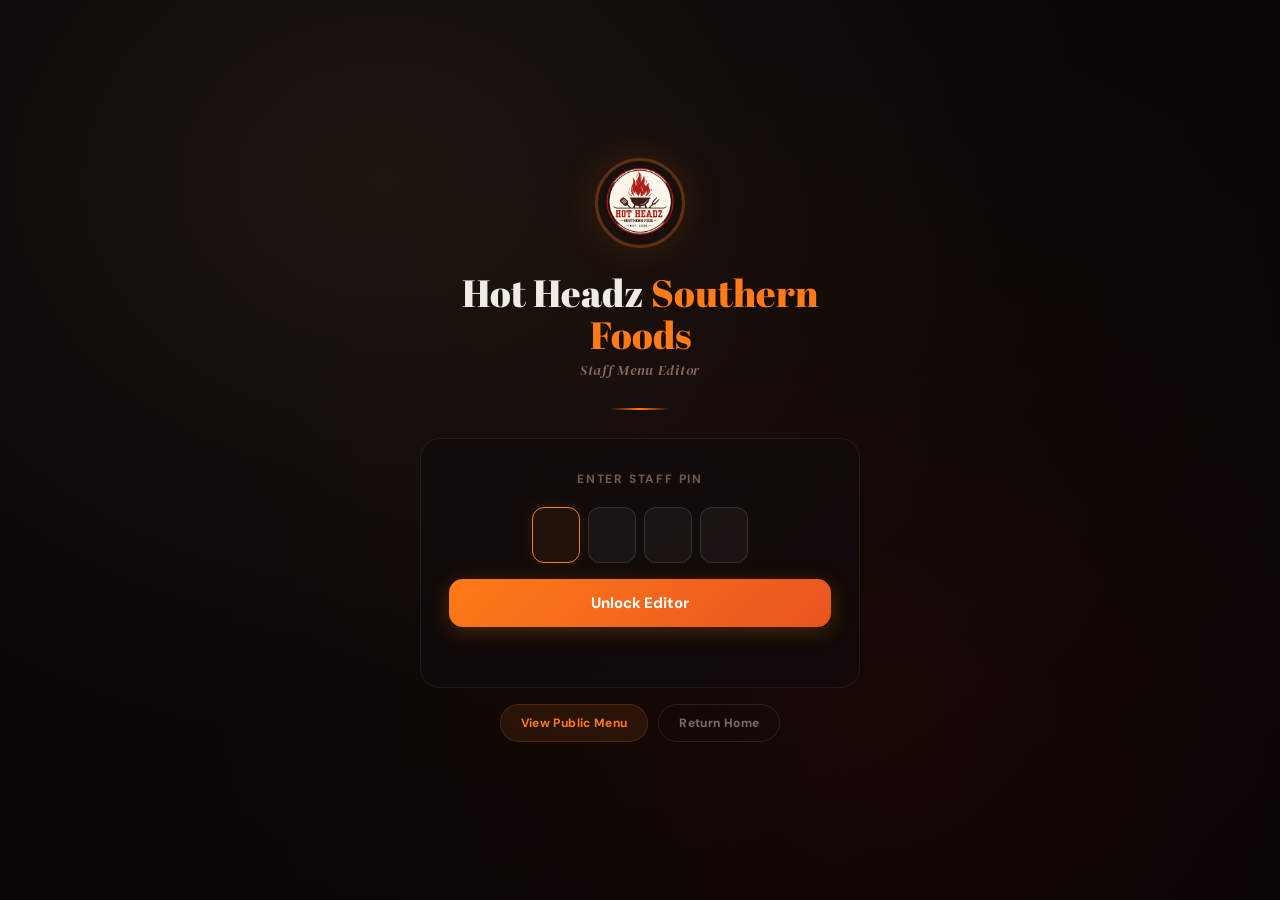
<file: fb-menu.html>
<!DOCTYPE html>
<html lang="en">
<head>
  <meta charset="UTF-8">
  <meta name="viewport" content="width=device-width, initial-scale=1.0, viewport-fit=cover">
  <title>Hot Headz – Menu Editor</title>
  <!-- Favicons (same as the rest of the site) -->
  <link rel="icon" href="/favicon.ico" sizes="any" />
  <link rel="icon" type="image/png" sizes="192x192" href="/images/HotHeadzLogo.png" />
  <link rel="apple-touch-icon" sizes="180x180" href="/images/HotHeadzLogo.png" />
  <link rel="mask-icon" href="/images/HotHeadzLogo.png" color="#e83010" />
  <meta name="theme-color" content="#0a0707">
  <link rel="preconnect" href="https://fonts.googleapis.com">
  <link rel="preconnect" href="https://fonts.gstatic.com" crossorigin>
  <link href="https://fonts.googleapis.com/css2?family=Abril+Fatface&family=DM+Sans:wght@400;500;600;700;800;900&family=DM+Serif+Display:ital@0;1&family=Playfair+Display:wght@700;900&family=Bebas+Neue&family=Oswald:wght@400;600;700&display=swap" rel="stylesheet">
  <style>
    *{margin:0;padding:0;box-sizing:border-box;}
    :root{--void:#0a0a0e;--surface:#131318;--card:#1a1a22;--border:rgba(255,255,255,.1);--text:#f0ece6;--text2:rgba(240,236,230,.7);--text3:rgba(240,236,230,.45);--fire:#ff7a18;--fire2:#ffb347;--ember:rgba(255,122,24,.12);--danger:#ff4d4d;--success:#4dff88;--radius:14px;--radius-sm:10px;}
    html,body{width:100%;height:100%;overflow:hidden;background:var(--void);color:var(--text);font-family:'DM Sans',system-ui,sans-serif;-webkit-tap-highlight-color:transparent;}
    #toastBox{position:fixed;top:16px;right:16px;z-index:100000;display:flex;flex-direction:column;gap:8px;pointer-events:none;}
    .toast{pointer-events:auto;padding:12px 18px;border-radius:var(--radius-sm);font-size:13px;font-weight:700;color:#fff;backdrop-filter:blur(12px);animation:toastIn .35s ease,toastOut .4s 2.6s ease forwards;box-shadow:0 8px 30px rgba(0,0,0,.4);max-width:340px;}
    .toast.success{background:rgba(30,60,40,.9);border:1px solid rgba(77,255,136,.2);}
    .toast.error{background:rgba(60,20,20,.9);border:1px solid rgba(255,77,77,.25);}
    .toast.info{background:rgba(20,30,60,.9);border:1px solid rgba(100,140,255,.2);}
    @keyframes toastIn{from{opacity:0;transform:translateX(40px)}to{opacity:1;transform:translateX(0)}}
    @keyframes toastOut{to{opacity:0;transform:translateX(40px)}}
    .admin-gate{position:fixed;inset:0;display:flex;align-items:center;justify-content:center;padding:20px;z-index:10000;overflow:hidden;}
    .gate-bg{position:absolute;inset:0;background:radial-gradient(ellipse at 30% 20%,#1e1510,#0a0806 50%,#050404);z-index:0;}
    .gate-bg::before{content:'';position:absolute;inset:0;background:radial-gradient(circle at 70% 80%,rgba(196,24,0,.08),transparent 60%);}
    .gate-embers{position:absolute;inset:0;z-index:1;pointer-events:none;overflow:hidden;}
    .gate-ember{position:absolute;width:3px;height:3px;border-radius:50%;background:var(--fire);opacity:0;animation:gEmber linear infinite;}
    @keyframes gEmber{0%{opacity:0;transform:translateY(0) scale(1)}10%{opacity:.8}60%{opacity:.4}100%{opacity:0;transform:translateY(-100vh) scale(0.3)}}
    .gate-card{position:relative;z-index:2;width:100%;max-width:440px;animation:fadeUp .8s ease;}
    .gate-logo{display:flex;justify-content:center;margin-bottom:24px;}
    .gate-logo img{width:90px;height:90px;border-radius:50%;border:3px solid rgba(255,122,24,.3);box-shadow:0 0 40px rgba(255,122,24,.15);animation:floatL 4s ease-in-out infinite;}
    .gate-brand{font-family:'Abril Fatface',Georgia,serif;font-size:clamp(28px,7vw,38px);text-align:center;line-height:1.1;margin-bottom:4px;color:var(--text);}
    .gate-brand em{color:var(--fire);font-style:normal;}
    .gate-sub{font-family:'DM Serif Display',Georgia,serif;font-style:italic;font-size:14px;color:rgba(212,168,152,.6);text-align:center;letter-spacing:.05em;margin-bottom:28px;}
    .gate-divider{width:60px;height:2px;margin:0 auto 28px;background:linear-gradient(90deg,transparent,var(--fire),transparent);border-radius:2px;}
    .gate-form{background:rgba(15,12,10,.6);backdrop-filter:blur(20px);border:1px solid rgba(255,255,255,.08);border-radius:20px;padding:32px 28px;margin-bottom:16px;}
    .gate-form-title{font-family:'DM Sans',sans-serif;font-size:12px;font-weight:700;letter-spacing:.15em;text-transform:uppercase;color:rgba(212,168,152,.5);text-align:center;margin-bottom:20px;}
    .gate-pin-wrap{display:flex;gap:8px;justify-content:center;margin-bottom:16px;}
    .gate-pin-digit{width:48px;height:56px;border-radius:12px;border:1.5px solid rgba(255,255,255,.12);background:rgba(255,255,255,.04);color:#fff;font-size:24px;font-weight:800;text-align:center;font-family:'DM Sans',sans-serif;transition:all .2s;caret-color:var(--fire);}
    .gate-pin-digit:focus{outline:none;border-color:var(--fire);background:rgba(255,122,24,.06);box-shadow:0 0 20px rgba(255,122,24,.1);}
    .gate-pin-digit.filled{border-color:rgba(255,122,24,.4);}
    .gate-pin-digit.error{border-color:var(--danger);animation:gShake .4s ease;}
    @keyframes gShake{0%,100%{transform:translateX(0)}20%,60%{transform:translateX(-6px)}40%,80%{transform:translateX(6px)}}
    .gate-unlock{width:100%;padding:14px;border:none;border-radius:14px;font-size:15px;font-weight:800;font-family:'DM Sans',sans-serif;color:#fff;cursor:pointer;transition:all .25s;background:linear-gradient(135deg,var(--fire),#e85520);box-shadow:0 4px 20px rgba(255,122,24,.25);}
    .gate-unlock:hover{transform:translateY(-2px);box-shadow:0 8px 30px rgba(255,122,24,.35);}
    .gate-unlock:disabled{opacity:.5;cursor:not-allowed;transform:none;box-shadow:none;}
    .gate-error{color:var(--danger);font-size:12px;font-weight:700;text-align:center;min-height:18px;margin-top:10px;}
    .gate-footer{display:flex;gap:10px;justify-content:center;flex-wrap:wrap;}
    .gate-footer a{padding:10px 20px;border-radius:40px;font-weight:700;font-size:12px;text-decoration:none;transition:all .2s;letter-spacing:.03em;}
    .gf-menu{background:rgba(255,122,24,.1);border:1px solid rgba(255,122,24,.2);color:var(--fire);}
    .gf-home{border:1px solid rgba(255,255,255,.1);color:var(--text3);}
    @keyframes fadeUp{from{opacity:0;transform:translateY(16px)}to{opacity:1;transform:translateY(0)}}
    @keyframes floatL{0%,100%{transform:translateY(0)}50%{transform:translateY(-6px)}}
    .editor{display:none;position:fixed;inset:0;z-index:9999;background:var(--void);flex-direction:column;}
    .editor.active{display:flex;}
    .topbar{display:flex;align-items:center;gap:8px;padding:6px 12px;border-bottom:1px solid var(--border);background:var(--surface);flex-shrink:0;min-height:48px;}
    .topbar-brand{font-family:'Abril Fatface',serif;font-size:15px;white-space:nowrap;background:linear-gradient(135deg,var(--fire2),var(--fire));-webkit-background-clip:text;-webkit-text-fill-color:transparent;}
    .topbar-sep{width:1px;height:22px;background:var(--border);flex-shrink:0;}
    .topbar-tabs{display:flex;gap:3px;flex:1;overflow-x:auto;-webkit-overflow-scrolling:touch;}
    .topbar-tabs::-webkit-scrollbar{display:none;}
    .tab-btn{padding:6px 13px;border-radius:8px;border:none;background:transparent;color:var(--text2);font-size:12px;font-weight:700;cursor:pointer;white-space:nowrap;transition:all .15s;}
    .tab-btn:hover{background:rgba(255,255,255,.06);color:var(--text);}
    .tab-btn.active{background:var(--ember);color:var(--fire);}
    .tab-btn.menu-tab{border:1px solid rgba(255,255,255,.06);}
    .tab-btn.menu-tab.active{background:rgba(100,180,255,.12);color:#7ac4ff;border-color:rgba(100,180,255,.2);}
    /* AI Publish tab — purple/magenta theme to match the brand cohesion of the feature */
    .tab-btn.ai-tab{border:1px solid rgba(180,100,255,.18);background:rgba(180,100,255,.04);color:#c89cff;}
    .tab-btn.ai-tab:hover{background:rgba(180,100,255,.1);color:#d8b8ff;}
    .tab-btn.ai-tab.active{background:linear-gradient(135deg,rgba(180,100,255,.18),rgba(255,100,200,.12));color:#e0c0ff;border-color:rgba(180,100,255,.5);box-shadow:0 0 12px rgba(180,100,255,.15);}
    .tab-btn.static-tab{border:1px solid rgba(255,255,255,.06);}
    .tab-btn.static-tab.active{background:rgba(150,255,150,.1);color:#7ae59a;border-color:rgba(150,255,150,.2);}
    .tb-actions{display:flex;gap:5px;flex-shrink:0;}
    .tb-btn{padding:7px 12px;border-radius:var(--radius-sm);border:1px solid var(--border);background:rgba(255,255,255,.05);color:var(--text);font-size:12px;font-weight:700;cursor:pointer;white-space:nowrap;}
    .tb-btn:hover{background:rgba(255,255,255,.1);}
    .tb-btn.undo{font-size:15px;padding:5px 9px;}
    .tb-btn.export-btn{background:linear-gradient(135deg,var(--fire),var(--fire2));border-color:transparent;font-weight:900;padding:7px 16px;}
    .tb-btn.signout-btn{background:rgba(255,255,255,.06);border-color:rgba(255,255,255,.15);color:var(--text2);font-weight:800;padding:7px 14px;margin-left:4px;}
    .tb-btn.signout-btn:hover{background:rgba(255,77,77,.12);border-color:rgba(255,77,77,.3);color:var(--danger);}
    .main-layout{flex:1;display:flex;min-height:0;overflow:hidden;}
    .canvas-panel{flex:1;display:flex;flex-direction:column;min-width:0;background:var(--void);}
    .canvas-toolbar{display:flex;gap:6px;padding:6px 10px;align-items:center;flex-wrap:wrap;border-bottom:1px solid var(--border);background:var(--surface);}
    .ct-btn{padding:5px 10px;border-radius:7px;border:1px solid var(--border);background:rgba(255,255,255,.05);color:var(--text2);font-size:11px;font-weight:700;cursor:pointer;white-space:nowrap;}
    .ct-btn:hover{background:rgba(255,255,255,.1);color:var(--text);}
    .ct-sep{flex:1;}
    .ct-label{font-size:10px;color:var(--text3);font-weight:600;white-space:nowrap;}
    .ct-range{width:80px;accent-color:var(--fire);}
    .canvas-area{flex:1;display:flex;align-items:center;justify-content:center;padding:6px;min-height:0;overflow:hidden;}
    #hhMEcanvas{max-width:100%;max-height:100%;border-radius:8px;touch-action:none;background:#0e0e12;object-fit:contain;}
    .canvas-foot{display:flex;gap:6px;padding:6px 10px;align-items:center;flex-wrap:wrap;border-top:1px solid var(--border);background:var(--surface);}
    .cf-toggle{display:flex;align-items:center;gap:4px;font-size:10px;font-weight:700;color:var(--text2);cursor:pointer;}
    .cf-toggle input{accent-color:var(--fire);}
    .side-panel{width:380px;flex-shrink:0;border-left:1px solid var(--border);background:var(--surface);display:flex;flex-direction:column;overflow:hidden;}
    /* The left side panel only appears when the AI Lunch tab is active.
       Mirrors the right panel but with its border on the right side. */
    .side-panel-left{order:-1;}
    .side-panel-left.active{display:flex;}
    .side-scroll{flex:1;overflow-y:auto;overflow-x:hidden;padding:0;}
    .side-scroll::-webkit-scrollbar{width:4px;}
    .side-scroll::-webkit-scrollbar-thumb{background:rgba(255,255,255,.12);border-radius:3px;}
    .acc{border-bottom:1px solid var(--border);}
    .acc-head{display:flex;align-items:center;gap:7px;padding:11px 14px;cursor:pointer;user-select:none;}
    .acc-head:hover{background:rgba(255,255,255,.03);}
    .acc-arrow{font-size:9px;color:var(--text3);transition:transform .2s;flex-shrink:0;}
    .acc.open .acc-arrow{transform:rotate(90deg);}
    .acc-title{font-size:13px;font-weight:800;color:var(--text);flex:1;}
    .acc-badge{font-size:10px;font-weight:700;padding:2px 7px;border-radius:20px;background:var(--ember);color:var(--fire);}
    .acc-body{display:none;padding:0 14px 14px;}
    .acc.open .acc-body{display:block;}
    .fl{font-size:11px;font-weight:700;color:var(--text3);text-transform:uppercase;letter-spacing:.05em;margin-bottom:4px;}
    .fi{padding:9px 12px;border-radius:var(--radius-sm);border:1px solid var(--border);background:rgba(0,0,0,.3);color:var(--text);font-size:13px;font-weight:600;font-family:inherit;width:100%;margin-bottom:8px;}
    .fi:focus{outline:none;border-color:var(--fire);}
    .fi-ta{resize:vertical;min-height:80px;line-height:1.45;}
    .fr{display:grid;grid-template-columns:1fr 1fr;gap:8px;}
    .fs{padding:9px 12px;border-radius:var(--radius-sm);border:1px solid var(--border);background:rgba(0,0,0,.3);color:var(--text);font-size:13px;font-weight:600;width:100%;margin-bottom:8px;}
    .btn-row{display:flex;gap:5px;flex-wrap:wrap;margin-bottom:8px;}
    .sm-btn{padding:6px 11px;border-radius:7px;border:1px solid var(--border);background:rgba(255,255,255,.06);color:var(--text2);font-size:11px;font-weight:700;cursor:pointer;white-space:nowrap;}
    .sm-btn:hover{background:rgba(255,255,255,.12);color:var(--text);}
    .sm-btn.danger{border-color:rgba(255,77,77,.2);background:rgba(255,77,77,.1);color:var(--danger);}
    .sm-btn.primary{background:var(--ember);border-color:rgba(255,122,24,.2);color:var(--fire);}
    .sm-btn.success{background:rgba(77,255,136,.1);border-color:rgba(77,255,136,.2);color:var(--success);}
    .qf-card{background:rgba(255,122,24,.04);border:1px solid rgba(255,122,24,.1);border-radius:var(--radius);padding:10px;margin-bottom:8px;}
    .qf-title{font-size:12px;font-weight:800;color:var(--fire);margin-bottom:6px;display:flex;align-items:center;gap:5px;}
    .qf-title::before{content:'';width:3px;height:11px;border-radius:2px;background:var(--fire);}
    .qf-details summary{list-style:none;}.qf-details summary::-webkit-details-marker{display:none;}
    .qf-details[open] summary{color:var(--fire)!important;}
    .swatch-row{display:flex;gap:5px;flex-wrap:wrap;margin-bottom:8px;}
    .swatch{width:26px;height:26px;border-radius:5px;border:2px solid transparent;cursor:pointer;transition:all .12s;}
    .swatch:hover{transform:scale(1.12);}
    .swatch.active{border-color:#fff;}
    .static-card{background:rgba(77,255,136,.04);border:1px solid rgba(77,255,136,.12);border-radius:var(--radius);padding:12px;margin-bottom:10px;}
    .static-card-title{font-size:12px;font-weight:800;color:#7ae59a;margin-bottom:8px;display:flex;align-items:center;gap:6px;}
    .static-card-title::before{content:'';width:3px;height:12px;border-radius:2px;background:#7ae59a;}
    /* ═══ Projects tab — cleaner cards ═══ */
    .proj-active-banner{background:linear-gradient(135deg,rgba(255,122,24,.16),rgba(255,179,71,.10));border:1px solid rgba(255,122,24,.35);border-radius:var(--radius);padding:12px 14px;margin-bottom:10px;}
    .proj-active-label{font-size:9px;font-weight:800;letter-spacing:.18em;text-transform:uppercase;color:var(--fire2);margin-bottom:4px;display:flex;align-items:center;gap:5px;}
    .proj-active-label::before{content:'';width:6px;height:6px;border-radius:50%;background:var(--fire);box-shadow:0 0 10px var(--fire);animation:projPulse 2s ease-in-out infinite;}
    @keyframes projPulse{0%,100%{opacity:.6}50%{opacity:1}}
    .proj-active-name{font-size:14px;font-weight:800;color:#fff;margin-bottom:2px;line-height:1.2;word-break:break-word;}
    .proj-active-meta{font-size:10px;color:var(--text3);font-weight:600;margin-bottom:8px;}
    .proj-active-actions{display:flex;gap:5px;flex-wrap:wrap;}
    .proj-card{background:rgba(255,255,255,.03);border:1px solid var(--border);border-radius:var(--radius-sm);padding:10px 11px;margin-bottom:6px;transition:background .15s,border-color .15s;}
    .proj-card:hover{background:rgba(255,255,255,.05);border-color:rgba(255,255,255,.16);}
    .proj-card.is-active{background:rgba(255,122,24,.06);border-color:rgba(255,122,24,.3);}
    .proj-card-head{display:flex;align-items:flex-start;gap:8px;margin-bottom:6px;}
    .proj-card-info{flex:1;min-width:0;}
    .proj-card-name{font-size:13px;font-weight:700;color:var(--text);line-height:1.25;word-break:break-word;display:flex;align-items:center;gap:6px;flex-wrap:wrap;}
    .proj-card-active-tag{font-size:8px;font-weight:800;letter-spacing:.1em;text-transform:uppercase;background:var(--fire);color:#fff;padding:2px 6px;border-radius:6px;flex-shrink:0;}
    .proj-card-date{font-size:10px;color:var(--text3);font-weight:600;margin-top:2px;display:flex;align-items:center;gap:5px;}
    .proj-card-date::before{content:'🕒';font-size:9px;opacity:.7;}
    .proj-card-by{font-size:10px;color:var(--text3);font-weight:600;margin-top:1px;font-style:italic;}
    .proj-badges{display:flex;flex-wrap:wrap;gap:3px;margin-top:4px;}
    .proj-badge{display:inline-block;padding:1px 6px;border-radius:6px;background:rgba(255,255,255,.06);border:1px solid rgba(255,255,255,.1);font-size:9px;font-weight:700;color:var(--text2);letter-spacing:.02em;}
    .proj-badge-img{background:rgba(100,180,255,.1);border-color:rgba(100,180,255,.2);color:#7ac4ff;}
    .proj-actions{display:flex;gap:4px;flex-wrap:wrap;margin-top:6px;}
    .proj-actions .sm-btn{padding:4px 9px;font-size:10px;}
    .proj-search{padding:8px 11px;border-radius:var(--radius-sm);border:1px solid var(--border);background:rgba(0,0,0,.3);color:var(--text);font-size:12px;font-weight:600;font-family:inherit;width:100%;margin-bottom:8px;}
    .proj-search:focus{outline:none;border-color:var(--fire);}
    .proj-empty{padding:14px;background:rgba(255,255,255,.02);border:1px dashed rgba(255,255,255,.1);border-radius:var(--radius-sm);color:var(--text3);font-size:11px;text-align:center;font-style:italic;line-height:1.5;}
    .proj-empty strong{color:var(--text2);font-style:normal;font-weight:700;}
    .proj-date-group{margin:14px 0 6px;padding:0 2px;display:flex;align-items:center;gap:8px;}
    .proj-date-group:first-child{margin-top:6px;}
    .proj-date-group-label{font-size:10px;font-weight:800;letter-spacing:.18em;text-transform:uppercase;color:var(--text2);}
    .proj-date-group-line{flex:1;height:1px;background:linear-gradient(90deg,rgba(255,255,255,.08),transparent);}
    .proj-date-group-count{font-size:9px;font-weight:700;padding:1px 7px;border-radius:20px;background:rgba(255,255,255,.05);color:var(--text3);letter-spacing:.05em;}
    .proj-cloud-prompt{padding:12px;background:rgba(100,180,255,.05);border:1px solid rgba(100,180,255,.15);border-radius:var(--radius-sm);margin-bottom:8px;}
    .proj-cloud-prompt p{font-size:11px;color:var(--text2);line-height:1.5;margin-bottom:8px;}
    .proj-cloud-prompt .fi{margin-bottom:6px;}
    .proj-section-head{display:flex;align-items:center;gap:6px;margin:6px 0 8px;}
    .proj-section-title{font-size:11px;font-weight:800;letter-spacing:.08em;text-transform:uppercase;color:var(--text3);}
    .proj-section-count{font-size:10px;font-weight:700;padding:1px 7px;border-radius:20px;background:rgba(255,255,255,.06);color:var(--text2);}
    .status-pill{display:inline-flex;align-items:center;gap:5px;padding:4px 9px;border-radius:20px;font-size:10px;font-weight:700;}
    .status-pill.loading{background:rgba(100,140,255,.12);color:#7c9eff;}
    .status-pill.loaded{background:rgba(77,255,136,.12);color:#7ae59a;}
    .status-pill.error{background:rgba(255,77,77,.12);color:#ff7a7a;}
    .hours-row{display:grid;grid-template-columns:80px 1fr 1fr;gap:6px;margin-bottom:6px;align-items:center;}
    .hours-row .hr-day{font-size:11px;font-weight:700;color:var(--text2);}
    .hours-row .fi{margin-bottom:0;padding:7px 10px;font-size:12px;}
    /* ═══ Lunch Forecast three-card layout ═══ */
    .lunch-section-card{background:rgba(255,122,24,.04);border:1px solid rgba(255,122,24,.14);border-radius:var(--radius);padding:12px;margin-bottom:10px;}
    .lunch-section-card.sides{background:rgba(77,255,136,.03);border-color:rgba(77,255,136,.12);}
    .lunch-section-card.samedaily{background:rgba(100,180,255,.03);border-color:rgba(100,180,255,.12);}
    /* AI extract card — purple/magenta to stand out from the meats/sides cards */
    .ai-extract-card{background:linear-gradient(135deg,rgba(180,100,255,.08),rgba(255,100,200,.06));border:1px solid rgba(180,100,255,.25);border-radius:var(--radius);padding:12px;margin-bottom:10px;position:relative;overflow:hidden;}
    .ai-extract-card::before{content:'';position:absolute;top:0;right:0;width:60px;height:60px;background:radial-gradient(circle,rgba(180,100,255,.15),transparent 70%);pointer-events:none;}
    .ai-extract-title{font-size:13px;font-weight:800;color:#c89cff;margin-bottom:4px;display:flex;align-items:center;gap:5px;letter-spacing:.02em;}
    .ai-extract-hint{font-size:10px;color:var(--text2);line-height:1.45;margin-bottom:2px;}
    .ai-extract-btn{background:linear-gradient(135deg,#b864ff,#7a3fd6) !important;border:none !important;color:#fff !important;font-weight:800 !important;padding:8px 14px !important;box-shadow:0 2px 10px rgba(180,100,255,.3);}
    .ai-extract-btn:hover{transform:translateY(-1px);box-shadow:0 4px 16px rgba(180,100,255,.4);}
    /* AI date picker — sits inside the AI right-panel */
    .ai-date-card{background:linear-gradient(135deg,rgba(100,180,255,.08),rgba(150,210,255,.04));border:1px solid rgba(100,180,255,.22);border-radius:12px;padding:12px;margin-bottom:12px;}
    .ai-date-card-title{font-size:12px;font-weight:800;color:#7ac4ff;margin-bottom:4px;letter-spacing:.02em;}
    .ai-date-hint{font-size:10px;color:var(--text3);line-height:1.4;margin-bottom:10px;}
    .ai-date-grid{display:grid;grid-template-columns:repeat(4,1fr);gap:6px;margin-bottom:10px;}
    .ai-date-btn{padding:9px 4px;border-radius:10px;border:1px solid rgba(255,255,255,.08);background:rgba(255,255,255,.03);color:var(--text2);font-family:inherit;font-weight:700;font-size:11px;cursor:pointer;transition:all .15s;text-align:center;line-height:1.2;-webkit-tap-highlight-color:transparent;}
    .ai-date-btn:hover{background:rgba(100,180,255,.08);border-color:rgba(100,180,255,.3);color:var(--text);}
    .ai-date-btn .ai-date-day{display:block;font-size:10px;font-weight:600;opacity:.75;margin-bottom:1px;}
    .ai-date-btn .ai-date-num{display:block;font-size:16px;font-weight:800;}
    .ai-date-btn.is-selected{background:linear-gradient(135deg,rgba(100,180,255,.35),rgba(150,210,255,.20));border-color:rgba(100,180,255,.7);color:#fff;box-shadow:0 2px 12px rgba(100,180,255,.25);}
    .ai-date-btn.is-selected .ai-date-day{opacity:.9;}
    .ai-date-btn.is-closed{opacity:.4;cursor:not-allowed;}
    .ai-date-btn.is-closed:hover{background:rgba(255,255,255,.03);border-color:rgba(255,255,255,.08);color:var(--text2);}
    .ai-date-btn .ai-date-closed-marker{display:block;font-size:8px;color:var(--text3);font-weight:600;text-transform:uppercase;letter-spacing:.06em;margin-top:1px;}
    .ai-date-actions{display:flex;gap:6px;flex-wrap:wrap;}
    .ai-date-action{font-size:10px !important;padding:5px 10px !important;}
    .ai-date-summary{font-size:11px;color:#7ac4ff;font-weight:700;margin-top:8px;padding:8px;border-radius:6px;background:rgba(100,180,255,.06);display:none;}
    .ai-date-summary.show{display:block;}
    /* Box-trainer overlay over canvas */
    .train-overlay{position:absolute;inset:0;cursor:crosshair;background:rgba(0,0,0,.35);z-index:50;display:flex;align-items:flex-start;justify-content:center;padding:14px;}
    .train-hint{font-family:'DM Sans',sans-serif;font-size:13px;font-weight:700;color:#fff;background:linear-gradient(135deg,#b864ff,#7a3fd6);padding:10px 18px;border-radius:24px;box-shadow:0 4px 20px rgba(0,0,0,.5);pointer-events:none;text-align:center;line-height:1.4;}
    .train-rect{position:absolute;border:2px dashed #c89cff;background:rgba(200,156,255,.12);pointer-events:none;box-shadow:0 0 0 1px rgba(0,0,0,.5);}
    .train-cancel{position:absolute;top:14px;right:14px;background:rgba(40,8,8,.9);border:1px solid rgba(255,77,77,.4);color:#ff7a7a;font-weight:700;padding:8px 14px;border-radius:8px;cursor:pointer;z-index:51;font-family:'DM Sans',sans-serif;font-size:12px;}
    .lunch-section-title{font-size:12px;font-weight:800;margin-bottom:6px;display:flex;align-items:center;gap:5px;}
    .lunch-section-title.meats{color:var(--fire);}
    .lunch-section-title.meats::before{content:'';width:3px;height:11px;border-radius:2px;background:var(--fire);}
    .lunch-section-title.sides{color:#7ae59a;}
    .lunch-section-title.sides::before{content:'';width:3px;height:11px;border-radius:2px;background:#7ae59a;}
    .lunch-section-title.samedaily{color:#7ac4ff;}
    .lunch-section-title.samedaily::before{content:'';width:3px;height:11px;border-radius:2px;background:#7ac4ff;}
    .lunch-section-hint{font-size:10px;color:var(--text3);line-height:1.4;margin-bottom:6px;}
    .lunch-section-hint em{color:var(--text2);font-style:normal;font-weight:700;}
    @media(max-width:900px){
      .side-panel{display:none;position:fixed;inset:0;width:100%;z-index:10001;border-left:none;}
      .side-panel.mobile-open{display:flex;}
      .mpc{display:flex!important;}
    }
    @media(min-width:901px){.mpc{display:none!important;}}
    .mpc{display:none;position:sticky;top:0;z-index:2;padding:10px 14px;background:var(--surface);border-bottom:1px solid var(--border);align-items:center;justify-content:space-between;}
    .mpc-title{font-size:14px;font-weight:800;}
    .mpc-btn{padding:8px 14px;border-radius:var(--radius-sm);border:1px solid var(--border);background:rgba(255,255,255,.06);color:var(--text);font-size:12px;font-weight:700;cursor:pointer;}
    .mobile-bar{display:none;flex-shrink:0;padding:8px 12px;gap:6px;border-top:1px solid var(--border);background:var(--surface);align-items:center;justify-content:space-between;}
    @media(max-width:900px){.mobile-bar{display:flex;}.tb-actions .tb-btn:not(.export-btn):not(.undo):not(.signout-btn){display:none;}}
    .mob-signout{background:rgba(255,255,255,.06)!important;border-color:rgba(255,255,255,.15)!important;color:var(--text2)!important;}
    .mob-btn{padding:8px 14px;border-radius:var(--radius-sm);border:1px solid var(--border);background:rgba(255,255,255,.06);color:var(--text2);font-size:11px;font-weight:700;cursor:pointer;}
    .mob-btn.primary{background:linear-gradient(135deg,var(--fire),var(--fire2));border-color:transparent;color:#fff;}
    .export-modal{display:none;position:fixed;inset:0;z-index:100001;background:rgba(0,0,0,.7);backdrop-filter:blur(8px);align-items:center;justify-content:center;padding:20px;}
    .export-modal.active{display:flex;}
    .export-card{background:var(--card);border:1px solid var(--border);border-radius:var(--radius);padding:28px;max-width:400px;width:100%;text-align:center;animation:fadeUp .3s ease;}
    .export-card h2{font-family:'Abril Fatface',serif;font-size:22px;margin-bottom:6px;background:linear-gradient(135deg,var(--fire2),var(--fire));-webkit-background-clip:text;-webkit-text-fill-color:transparent;}
    .export-card p{font-size:13px;color:var(--text2);margin-bottom:18px;}
    .export-big{padding:14px;border-radius:var(--radius);border:1px solid var(--border);background:rgba(255,255,255,.05);color:var(--text);font-size:14px;font-weight:800;cursor:pointer;transition:all .2s;display:flex;align-items:center;gap:10px;margin-bottom:8px;width:100%;}
    .export-big:hover{background:rgba(255,255,255,.1);}
    .export-big.main{background:linear-gradient(135deg,var(--fire),var(--fire2));border-color:transparent;}
    .export-big .icon{font-size:20px;}
    .export-big .meta{text-align:left;flex:1;}
    .export-big .meta small{display:block;font-size:11px;font-weight:600;opacity:.7;margin-top:1px;}
    .export-close{margin-top:10px;padding:8px;border:none;background:transparent;color:var(--text3);font-size:13px;font-weight:700;cursor:pointer;}

    /* ═══════════════════════════════════════════════════════════
       MOBILE-ONLY UI — hidden by default, shown only on ≤900px.
       The mobile app replaces the desktop editor on phone/tablet.
       Desktop is 100% untouched.
       ═══════════════════════════════════════════════════════════ */
    .mob-app{display:none;}
    @media(max-width:900px){
      /* Hide the desktop editor shell entirely on mobile */
      .editor.active{display:none !important;}
      /* Show the mobile shell */
      .mob-app{display:flex !important;flex-direction:column;position:fixed;inset:0;z-index:9000;
        background:radial-gradient(ellipse at 50% 0%,#1a1410 0%,#0a0707 60%,#040303 100%);
        color:var(--text);font-family:'DM Sans',system-ui,sans-serif;}
    }

    .mob-topbar{display:flex;align-items:center;justify-content:space-between;padding:14px 16px;
      background:rgba(0,0,0,.5);backdrop-filter:blur(20px);border-bottom:1px solid rgba(255,255,255,.05);
      flex-shrink:0;z-index:10;position:sticky;top:0;}
    .mob-topbar-title{font-family:'Abril Fatface',serif;font-size:18px;background:linear-gradient(135deg,var(--fire2),var(--fire));-webkit-background-clip:text;-webkit-text-fill-color:transparent;}
    .mob-back{background:rgba(255,255,255,.06);border:1px solid rgba(255,255,255,.1);color:var(--text);
      padding:8px 14px;border-radius:20px;font-size:13px;font-weight:700;cursor:pointer;font-family:inherit;-webkit-tap-highlight-color:transparent;}
    .mob-back:active{background:rgba(255,255,255,.12);transform:scale(.96);}

    .mob-screen{display:none;flex:1;overflow-y:auto;-webkit-overflow-scrolling:touch;padding:20px 16px 60px;}
    .mob-screen.mob-active{display:block;animation:mobScreenIn .25s ease;}
    @keyframes mobScreenIn{from{opacity:0;transform:translateX(20px)}to{opacity:1;transform:translateX(0)}}

    .mob-hero{padding:8px 4px 22px;text-align:left;}
    .mob-hero-eyebrow{font-size:11px;font-weight:700;letter-spacing:.18em;text-transform:uppercase;color:rgba(255,122,24,.7);margin-bottom:6px;}
    .mob-hero-title{font-family:'Abril Fatface',serif;font-size:28px;line-height:1.15;color:var(--text);}

    /* Big tappable cards on the landing page */
    .mob-card{display:flex;align-items:center;gap:14px;width:100%;
      padding:18px 16px;margin-bottom:12px;border-radius:18px;cursor:pointer;
      background:rgba(255,255,255,.04);border:1px solid rgba(255,255,255,.08);color:var(--text);
      font-family:inherit;text-align:left;transition:all .15s;-webkit-tap-highlight-color:transparent;}
    .mob-card:active{transform:scale(.98);background:rgba(255,255,255,.07);}
    .mob-card-primary{background:linear-gradient(135deg,rgba(180,100,255,.18),rgba(255,100,200,.10));
      border-color:rgba(180,100,255,.4);box-shadow:0 4px 24px rgba(180,100,255,.15);}
    .mob-card-primary .mob-card-title{color:#e0c0ff;}
    .mob-card-sm{padding:14px 14px;border-radius:14px;margin-bottom:8px;}
    .mob-card-export{background:linear-gradient(135deg,rgba(255,122,24,.15),rgba(255,179,71,.08));border-color:rgba(255,122,24,.3);}
    .mob-card-preview{background:linear-gradient(135deg,rgba(100,180,255,.15),rgba(150,210,255,.08));border-color:rgba(100,180,255,.3);}
    .mob-card-preview .mob-card-title{color:#7ac4ff;}
    .mob-card-emoji{font-size:28px;line-height:1;flex-shrink:0;}
    .mob-card-sm .mob-card-emoji{font-size:22px;}
    .mob-card-text{flex:1;min-width:0;}
    .mob-card-title{font-size:16px;font-weight:800;line-height:1.2;margin-bottom:2px;}
    .mob-card-sub{font-size:12px;color:var(--text2);font-weight:500;line-height:1.3;}
    .mob-card-arrow{font-size:24px;color:var(--text3);font-weight:300;flex-shrink:0;}

    .mob-section-title{font-size:11px;font-weight:800;letter-spacing:.18em;text-transform:uppercase;color:rgba(255,122,24,.7);margin:20px 4px 12px;display:flex;align-items:center;gap:8px;}
    .mob-section-title:first-child{margin-top:0;}
    .mob-section-hint{font-size:13px;color:var(--text2);line-height:1.5;margin:0 4px 16px;}

    .mob-date-grid{display:grid;grid-template-columns:repeat(4,1fr);gap:6px;margin-bottom:8px;}
    .mob-date-btn{padding:10px 4px;border-radius:10px;border:1px solid rgba(255,255,255,.1);background:rgba(255,255,255,.04);color:var(--text2);font-weight:700;font-size:12px;cursor:pointer;font-family:inherit;-webkit-tap-highlight-color:transparent;text-align:center;line-height:1.3;}
    .mob-date-btn:active{transform:scale(.95);}
    .mob-date-btn.active{background:linear-gradient(135deg,var(--fire),var(--fire2));border-color:transparent;color:#fff;}
    .mob-date-btn.is-closed{opacity:.45;}
    .mob-date-btn .mob-date-day{display:block;font-size:11px;font-weight:600;opacity:.7;}
    .mob-date-btn.active .mob-date-day{opacity:.9;}
    .mob-date-btn .mob-date-num{display:block;font-size:16px;font-weight:800;margin-top:2px;}
    .mob-date-quick{display:flex;gap:6px;margin:8px 0 0;}
    .mob-date-quick-btn{flex:1;padding:8px 6px;border-radius:8px;border:1px solid rgba(255,255,255,.08);background:rgba(255,255,255,.04);color:var(--text2);font-family:inherit;font-weight:700;font-size:11px;cursor:pointer;-webkit-tap-highlight-color:transparent;}
    .mob-date-quick-btn:active{transform:scale(.96);background:rgba(255,255,255,.08);}
    .mob-date-summary{margin-top:10px;padding:10px 12px;border-radius:10px;background:rgba(100,180,255,.08);border:1px solid rgba(100,180,255,.2);color:#7ac4ff;font-size:12px;font-weight:700;text-align:center;}

    .mob-photo-buttons{display:grid;grid-template-columns:1fr 1fr;gap:10px;margin-bottom:18px;}
    .mob-big-btn{padding:24px 12px;border-radius:18px;border:1px solid rgba(255,255,255,.1);
      background:rgba(255,255,255,.04);color:var(--text);font-family:inherit;cursor:pointer;
      display:flex;flex-direction:column;align-items:center;gap:8px;-webkit-tap-highlight-color:transparent;
      transition:all .15s;}
    .mob-big-btn:active{transform:scale(.97);background:rgba(255,255,255,.08);}
    .mob-big-btn-primary{background:linear-gradient(135deg,#b864ff,#7a3fd6);border-color:transparent;box-shadow:0 6px 20px rgba(180,100,255,.3);}
    .mob-big-btn-icon{font-size:34px;line-height:1;}
    .mob-big-btn-label{font-size:13px;font-weight:800;}

    .mob-section-collapse{margin-bottom:16px;background:rgba(255,255,255,.04);border:1px solid rgba(255,255,255,.08);border-radius:12px;padding:0 14px;}
    .mob-section-collapse summary{padding:14px 0;font-weight:700;font-size:13px;cursor:pointer;list-style:none;color:var(--text);}
    .mob-section-collapse summary::-webkit-details-marker{display:none;}
    .mob-section-collapse[open] summary{padding-bottom:8px;}
    .mob-section-collapse[open]{padding-bottom:14px;}

    .mob-input{width:100%;padding:14px;border-radius:12px;border:1px solid rgba(255,255,255,.12);background:rgba(0,0,0,.3);color:var(--text);font-family:inherit;font-size:15px;}
    .mob-input:focus{outline:none;border-color:var(--fire);}
    .mob-textarea{resize:vertical;min-height:80px;line-height:1.45;}

    .mob-toggle-card{background:rgba(255,255,255,.04);border:1px solid rgba(255,255,255,.08);border-radius:14px;padding:6px 14px;margin-bottom:18px;}
    .mob-toggle{display:flex;align-items:center;gap:12px;padding:12px 0;border-bottom:1px solid rgba(255,255,255,.05);cursor:pointer;font-size:14px;}
    .mob-toggle:last-child{border-bottom:none;}
    .mob-toggle input{width:18px;height:18px;accent-color:var(--fire);cursor:pointer;}
    .mob-toggle span{flex:1;}

    .mob-link-btn{display:block;width:100%;text-align:center;padding:14px;margin-top:8px;
      background:transparent;border:none;color:#7ac4ff;font-family:inherit;font-size:13px;font-weight:700;cursor:pointer;text-decoration:underline;text-underline-offset:3px;}

    /* Reuse the existing status pill colors for AI status on mobile too */
    #mobAiStatus, #mobAiPreview { display:none; margin:14px 0; }
    #mobAiStatus.show { display:block;padding:14px;border-radius:12px;font-size:13px;font-weight:600;line-height:1.5;}
    #mobAiStatus.info    { background:rgba(100,140,255,.12);color:#7c9eff;border:1px solid rgba(100,140,255,.25);}
    #mobAiStatus.loading { background:rgba(255,200,80,.12);color:#ffc850;border:1px solid rgba(255,200,80,.25);}
    #mobAiStatus.success { background:rgba(77,255,136,.12);color:#7ae59a;border:1px solid rgba(77,255,136,.25);}
    #mobAiStatus.error   { background:rgba(255,77,77,.12);color:#ff7a7a;border:1px solid rgba(255,77,77,.25);}
    #mobAiPreview.show   { display:block; }
    #mobAiPreview .static-card{padding:14px;margin-bottom:10px;}

    /* Mobile screen-detail uses the existing side-panel styles for its content */
    #mobDetailHost{}
    #mobDetailHost .acc-body{padding:0;}

    /* Preview screen — center the rendered canvas image */
    .mob-preview-wrap{
      width:100%;
      background:#0a0606;
      border-radius:14px;
      overflow:hidden;
      border:1px solid rgba(255,255,255,.08);
      display:flex;align-items:center;justify-content:center;
      min-height:280px;
      position:relative;
      box-shadow:0 8px 30px rgba(0,0,0,.4);
    }
    #mobPreviewImg{
      max-width:100%;height:auto;display:block;
      /* iOS long-press to save works on image elements */
      -webkit-touch-callout:default;
      user-select:none;
    }
    .mob-preview-empty{
      position:absolute;inset:0;display:flex;align-items:center;justify-content:center;
      color:var(--text3);font-size:13px;font-weight:600;pointer-events:none;
    }
    #mobPreviewImg[src]:not([src=""]) + .mob-preview-empty{display:none;}
    .mob-preview-actions{
      display:grid;grid-template-columns:1fr 1fr;gap:10px;margin-top:14px;
    }
  </style>
</head>
<body>
<div id="toastBox"></div>
<div class="admin-gate" id="adminGate">
  <div class="gate-bg"></div>
  <div class="gate-embers" id="gateEmbers"></div>
  <div class="gate-card">
    <div class="gate-logo"><img src="/images/HotHeadzLogo.png" alt="Hot Headz" onerror="this.style.display='none'"></div>
    <div class="gate-brand">Hot Headz <em>Southern Foods</em></div>
    <div class="gate-sub">Staff Menu Editor</div>
    <div class="gate-divider"></div>
    <div class="gate-form">
      <div class="gate-form-title">Enter Staff PIN</div>
      <div class="gate-pin-wrap">
        <input class="gate-pin-digit" type="password" inputmode="numeric" maxlength="1" data-idx="0" autocomplete="off">
        <input class="gate-pin-digit" type="password" inputmode="numeric" maxlength="1" data-idx="1" autocomplete="off">
        <input class="gate-pin-digit" type="password" inputmode="numeric" maxlength="1" data-idx="2" autocomplete="off">
        <input class="gate-pin-digit" type="password" inputmode="numeric" maxlength="1" data-idx="3" autocomplete="off">
      </div>
      <button class="gate-unlock" id="unlockBtn">Unlock Editor</button>
      <div class="gate-error" id="pinError"></div>
    </div>
    <div class="gate-footer">
      <a href="menu.html" class="gf-menu">View Public Menu</a>
      <a href="/" class="gf-home">Return Home</a>
    </div>
  </div>
</div>
<!-- ═══════════════════════════════════════════════════════════════════════
     MOBILE UI — full-screen overlay shown only on viewports ≤900px.
     Provides a landing page with big tap targets and a clean section flow.
     Desktop never sees this (hidden via CSS).
     ═══════════════════════════════════════════════════════════════════════ -->
<div id="mobileApp" class="mob-app">
  <!-- Top bar shown on every mobile screen -->
  <div class="mob-topbar">
    <button class="mob-back" id="mobBack" style="visibility:hidden;">‹ Back</button>
    <div class="mob-topbar-title" id="mobTopbarTitle">Hot Headz</div>
    <button class="mob-back" id="mobSignout2">Sign out</button>
  </div>

  <!-- Landing page (the home screen of the mobile app) -->
  <div class="mob-screen mob-active" id="mobScreenHome" data-screen="home">
    <div class="mob-hero">
      <div class="mob-hero-eyebrow">Welcome back</div>
      <div class="mob-hero-title">What do you want to do?</div>
    </div>

    <button class="mob-card mob-card-primary" data-go="ai">
      <div class="mob-card-emoji">✨</div>
      <div class="mob-card-text">
        <div class="mob-card-title">AI Menu Update</div>
        <div class="mob-card-sub">Snap a photo of today's menu — AI does the rest</div>
      </div>
      <div class="mob-card-arrow">›</div>
    </button>

    <button class="mob-card" data-go="image">
      <div class="mob-card-emoji">🖼️</div>
      <div class="mob-card-text">
        <div class="mob-card-title">Edit Menu Image</div>
        <div class="mob-card-sub">Customize text, photo, design</div>
      </div>
      <div class="mob-card-arrow">›</div>
    </button>

    <button class="mob-card" data-go="projects">
      <div class="mob-card-emoji">📁</div>
      <div class="mob-card-text">
        <div class="mob-card-title">My Projects</div>
        <div class="mob-card-sub">Saved menus, cloud sync</div>
      </div>
      <div class="mob-card-arrow">›</div>
    </button>

    <button class="mob-card" data-go="defaults">
      <div class="mob-card-emoji">⚙️</div>
      <div class="mob-card-text">
        <div class="mob-card-title">Menu Defaults</div>
        <div class="mob-card-sub">Breakfast, drinks, hours, settings</div>
      </div>
      <div class="mob-card-arrow">›</div>
    </button>

    <div class="mob-hero-eyebrow" style="margin-top:24px;text-align:center;opacity:.5;">Need the design tools? Open this page on a computer.</div>
  </div>

  <!-- AI MENU UPDATE screen -->
  <div class="mob-screen" id="mobScreenAi" data-screen="ai">
    <!-- Date picker -->
    <div class="mob-section-title">Choose Date(s)</div>
    <p class="mob-section-hint" style="margin-bottom:8px;">Tap to select. Pick multiple to publish the same menu to several days.</p>
    <div class="mob-date-grid" id="mobDateGrid"></div>
    <div class="mob-date-quick">
      <button class="mob-date-quick-btn" data-mob-dq="clear">Clear</button>
      <button class="mob-date-quick-btn" data-mob-dq="weekdays">Mon–Fri</button>
      <button class="mob-date-quick-btn" data-mob-dq="all">All Open</button>
    </div>
    <div id="mobDateSummary" class="mob-date-summary" style="display:none;"></div>

    <!-- Photo capture -->
    <div class="mob-section-title">Snap or Pick Photo</div>
    <input type="file" id="mobAiPhotoFile" accept="image/*" capture="environment" style="display:none">
    <div class="mob-photo-buttons">
      <button class="mob-big-btn mob-big-btn-primary" id="mobAiSnapBtn">
        <div class="mob-big-btn-icon">📸</div>
        <div class="mob-big-btn-label">Snap Photo</div>
      </button>
      <button class="mob-big-btn" id="mobAiPickBtn">
        <div class="mob-big-btn-icon">🖼️</div>
        <div class="mob-big-btn-label">From Library</div>
      </button>
    </div>

    <!-- Optional prompt -->
    <details class="mob-section-collapse">
      <summary>Optional note for the AI</summary>
      <textarea class="mob-input mob-textarea" id="mobAiUserPrompt" rows="3" placeholder="e.g. 'second item is meatloaf, not meatballs'"></textarea>
    </details>

    <!-- Toggles -->
    <div class="mob-toggle-card">
      <label class="mob-toggle"><input type="checkbox" id="mobAiAutoPublish" checked> <span>Auto-publish to website</span></label>
      <label class="mob-toggle"><input type="checkbox" id="mobAiAutoCanvas" checked> <span>Auto-update canvas image</span></label>
      <label class="mob-toggle"><input type="checkbox" id="mobAiAutoFit" checked> <span>Auto-fit text to trained box</span></label>
    </div>

    <!-- Status / Preview -->
    <div id="mobAiStatus" style="display:none;"></div>
    <div id="mobAiPreview" style="display:none;"></div>

    <!-- Manual edit handoff -->
    <button class="mob-link-btn" id="mobAiEditManual">Open manual editor for this date →</button>
    <button class="mob-link-btn" data-go="preview">See preview of menu image →</button>
  </div>

  <!-- MENU IMAGE EDIT screen — opens the desktop side panel logic for canvas tools -->
  <div class="mob-screen" id="mobScreenImage" data-screen="image">
    <div class="mob-section-title">Preview</div>
    <button class="mob-card mob-card-preview" data-go="preview">
      <div class="mob-card-emoji">👁️</div>
      <div class="mob-card-text"><div class="mob-card-title">Preview Menu Image</div><div class="mob-card-sub">See what the final image looks like</div></div>
      <div class="mob-card-arrow">›</div>
    </button>

    <div class="mob-section-title">Pick a section to edit</div>
    <button class="mob-card mob-card-sm" data-img-tab="quickfill">
      <div class="mob-card-emoji">⚡</div>
      <div class="mob-card-text"><div class="mob-card-title">FB Menu Quick Fill</div><div class="mob-card-sub">Day, date, breakfast, lunch text</div></div>
      <div class="mob-card-arrow">›</div>
    </button>
    <button class="mob-card mob-card-sm" data-img-tab="textboxes">
      <div class="mob-card-emoji">🔤</div>
      <div class="mob-card-text"><div class="mob-card-title">Text Boxes</div><div class="mob-card-sub">Add, edit, style individual boxes</div></div>
      <div class="mob-card-arrow">›</div>
    </button>
    <button class="mob-card mob-card-sm" data-img-tab="photo">
      <div class="mob-card-emoji">📷</div>
      <div class="mob-card-text"><div class="mob-card-title">Background Photo</div><div class="mob-card-sub">Zoom, rotate, reposition</div></div>
      <div class="mob-card-arrow">›</div>
    </button>
    <button class="mob-card mob-card-sm mob-card-export" id="mobImageExport">
      <div class="mob-card-emoji">⬇️</div>
      <div class="mob-card-text"><div class="mob-card-title">Download / Export</div><div class="mob-card-sub">JPG, PNG, project file</div></div>
      <div class="mob-card-arrow">›</div>
    </button>
  </div>

  <!-- PREVIEW screen — shows the actual canvas image rendered at full quality -->
  <div class="mob-screen" id="mobScreenPreview" data-screen="preview">
    <div class="mob-preview-wrap">
      <img id="mobPreviewImg" alt="Menu preview" />
      <div class="mob-preview-empty" id="mobPreviewEmpty">
        Loading preview…
      </div>
    </div>
    <div class="mob-preview-actions">
      <button class="mob-big-btn mob-big-btn-primary" id="mobPreviewRefresh">
        <div class="mob-big-btn-icon">🔄</div>
        <div class="mob-big-btn-label">Refresh</div>
      </button>
      <button class="mob-big-btn" id="mobPreviewDownload">
        <div class="mob-big-btn-icon">⬇️</div>
        <div class="mob-big-btn-label">Download</div>
      </button>
    </div>
    <p class="mob-section-hint" style="margin-top:14px;text-align:center;">
      This is the live image as it will look when exported. Long-press the image to save it to your phone.
    </p>
  </div>

  <!-- PROJECTS screen -->
  <div class="mob-screen" id="mobScreenProjects" data-screen="projects">
    <div class="mob-section-title">Projects</div>
    <div id="mobProjectsHost"></div>
  </div>

  <!-- DEFAULTS screen — list of static menu sections -->
  <div class="mob-screen" id="mobScreenDefaults" data-screen="defaults">
    <div class="mob-section-title">Menu Defaults</div>
    <p class="mob-section-hint">Edit the parts of the menu that don't change every day.</p>
    <button class="mob-card mob-card-sm" data-def-tab="static-breakfast">
      <div class="mob-card-emoji">🍳</div><div class="mob-card-text"><div class="mob-card-title">Breakfast</div></div><div class="mob-card-arrow">›</div>
    </button>
    <button class="mob-card mob-card-sm" data-def-tab="static-lunchplates">
      <div class="mob-card-emoji">💵</div><div class="mob-card-text"><div class="mob-card-title">Lunch Plates &amp; Pricing</div></div><div class="mob-card-arrow">›</div>
    </button>
    <button class="mob-card mob-card-sm" data-def-tab="static-drinks">
      <div class="mob-card-emoji">🥤</div><div class="mob-card-text"><div class="mob-card-title">Drinks</div></div><div class="mob-card-arrow">›</div>
    </button>
    <button class="mob-card mob-card-sm" data-def-tab="static-beer">
      <div class="mob-card-emoji">🍺</div><div class="mob-card-text"><div class="mob-card-title">Beer</div></div><div class="mob-card-arrow">›</div>
    </button>
    <button class="mob-card mob-card-sm" data-def-tab="static-salad">
      <div class="mob-card-emoji">🥗</div><div class="mob-card-text"><div class="mob-card-title">Salad Bar</div></div><div class="mob-card-arrow">›</div>
    </button>
    <button class="mob-card mob-card-sm" data-def-tab="static-dessert">
      <div class="mob-card-emoji">🍮</div><div class="mob-card-text"><div class="mob-card-title">Dessert Defaults</div></div><div class="mob-card-arrow">›</div>
    </button>
    <button class="mob-card mob-card-sm" data-def-tab="static-crawfish">
      <div class="mob-card-emoji">🦞</div><div class="mob-card-text"><div class="mob-card-title">Crawfish</div></div><div class="mob-card-arrow">›</div>
    </button>
    <button class="mob-card mob-card-sm" data-def-tab="static-samedaily">
      <div class="mob-card-emoji">📅</div><div class="mob-card-text"><div class="mob-card-title">Same Daily Items</div></div><div class="mob-card-arrow">›</div>
    </button>
    <button class="mob-card mob-card-sm" data-def-tab="static-hours">
      <div class="mob-card-emoji">🕒</div><div class="mob-card-text"><div class="mob-card-title">Business Hours</div></div><div class="mob-card-arrow">›</div>
    </button>
    <button class="mob-card mob-card-sm" data-def-tab="static-settings">
      <div class="mob-card-emoji">⚙️</div><div class="mob-card-text"><div class="mob-card-title">Public Menu Settings</div></div><div class="mob-card-arrow">›</div>
    </button>
  </div>

  <!-- DETAIL screen — used by Image & Defaults to host whatever tool the user picked -->
  <div class="mob-screen" id="mobScreenDetail" data-screen="detail">
    <div id="mobDetailHost"></div>
  </div>
</div>

<div class="editor" id="editorShell">
  <div class="topbar">
    <div class="topbar-brand">Hot Headz</div>
    <div class="topbar-sep"></div>
    <div class="topbar-tabs">
      <button class="tab-btn active" data-tab="quickfill">⚡ FB Menu</button>
      <button class="tab-btn" data-tab="textboxes">Text Boxes</button>
      <button class="tab-btn" data-tab="photo">Photo</button>
      <button class="tab-btn" data-tab="projects">Projects</button>
      <div class="topbar-sep" style="margin:0 4px;"></div>
      <button class="tab-btn ai-tab" data-tab="ai-lunch">✨ AI Lunch</button>
      <div class="topbar-sep" style="margin:0 4px;"></div>
      <button class="tab-btn static-tab" data-tab="static-breakfast">🍳 Breakfast</button>
      <button class="tab-btn static-tab" data-tab="static-lunchplates">💵 Lunch Plates</button>
      <button class="tab-btn static-tab" data-tab="static-drinks">🥤 Drinks</button>
      <button class="tab-btn static-tab" data-tab="static-beer">🍺 Beer</button>
      <button class="tab-btn static-tab" data-tab="static-salad">🥗 Salad Bar</button>
      <button class="tab-btn static-tab" data-tab="static-dessert">🍮 Dessert</button>
      <button class="tab-btn static-tab" data-tab="static-crawfish">🦞 Crawfish</button>
      <button class="tab-btn static-tab" data-tab="static-samedaily">📅 Same Daily</button>
      <button class="tab-btn static-tab" data-tab="static-hours">🕒 Hours</button>
      <button class="tab-btn static-tab" data-tab="static-settings">⚙ Settings</button>
    </div>
    <div class="tb-actions">
      <button class="tb-btn undo" id="undoBtn" title="Undo">↩</button>
      <button class="tb-btn undo" id="redoBtn" title="Redo">↪</button>
      <button class="tb-btn export-btn" id="exportBtn">Export ↓</button>
      <button class="tb-btn signout-btn" id="signOutBtn">Sign Out ←</button>
    </div>
  </div>
  <div class="main-layout">
    <!-- LEFT side panel — only visible when AI Lunch tab is active, hosts the Lunch editor -->
    <div class="side-panel side-panel-left" id="sidePanelLeft" style="display:none;border-left:none;border-right:1px solid var(--border);">
      <div class="mpc"><span class="mpc-title">Lunch Editor</span><button class="mpc-btn" id="closeSidePanelLeft">Done</button></div>
      <div class="side-scroll" id="sideScrollLeft"></div>
    </div>
    <div class="canvas-panel">
      <div class="canvas-toolbar">
        <input id="hhMEfile" type="file" accept="image/*" style="font-size:11px;color:rgba(240,236,230,.7);max-width:150px;">
        <button class="ct-btn" id="resetViewBtn">Reset</button>
        <button class="ct-btn" id="fitViewBtn">Fit</button>
        <button class="ct-btn" id="rotateBtn">Rotate 90°</button>
        <div class="ct-sep"></div>
        <span class="ct-label">Photo</span>
        <input class="ct-range" id="photoZoom" type="range" min="0.3" max="4" step="0.01" value="1">
        <span class="ct-label">View</span>
        <input class="ct-range" id="viewZoom" type="range" min="0.5" max="3" step="0.01" value="1">
      </div>
      <div class="canvas-area"><canvas id="hhMEcanvas"></canvas></div>
      <div class="canvas-foot">
        <label class="cf-toggle"><input id="showText" type="checkbox" checked> Text</label>
        <label class="cf-toggle"><input id="snapOn" type="checkbox" checked> Snap</label>
        <label class="cf-toggle"><input id="outlineOn" type="checkbox" checked> Outline</label>
        <div style="flex:1"></div>
        <span style="font-size:9px;color:rgba(240,236,230,.45);">Drag=move photo • Right-drag=pan • Wheel=view zoom • Alt+Wheel=photo zoom</span>
      </div>
    </div>
    <div class="side-panel" id="sidePanel">
      <div class="mpc"><span class="mpc-title">Settings</span><button class="mpc-btn" id="closeSidePanel">Done</button></div>
      <div class="side-scroll" id="sideScroll"></div>
    </div>
  </div>
  <div class="mobile-bar">
    <button class="mob-btn" id="mobUndoBtn">↩ Undo</button>
    <button class="mob-btn" id="mobSettingsBtn">⚙ Edit</button>
    <button class="mob-btn" id="mobLunchBtn" style="background:rgba(100,180,255,.15);border-color:rgba(100,180,255,.25);color:#7ac4ff;">🍽 Lunch</button>
    <button class="mob-btn primary" id="mobExportBtn">Export ↓</button>
    <button class="mob-btn mob-signout" id="mobSignOutBtn">Sign Out ←</button>
  </div>
</div>
<div class="export-modal" id="exportModal">
  <div class="export-card">
    <h2>Export Menu</h2>
    <p>Download your finished menu image.</p>
    <button class="export-big main" id="dlJpg"><span class="icon">📸</span><span class="meta">Download JPG<small>Best for Facebook — post this one</small></span></button>
    <button class="export-big" id="dlPng"><span class="icon">🖼</span><span class="meta">Download PNG<small>Lossless quality — larger file</small></span></button>
    <button class="export-big" id="publishLunch" style="background:linear-gradient(135deg,#4dff88,#2a9d5c);border-color:transparent;"><span class="icon">🌐</span><span class="meta">Publish Lunch to Website<small>Push today's lunch items to the live public menu</small></span></button>
    <button class="export-big" id="dlJson"><span class="icon">📤</span><span class="meta">Export Project File<small>Share with team</small></span></button>
    <button class="export-close" id="closeExport">Cancel</button>
  </div>
</div>
<script>
(function(){
const clamp=(n,a,b)=>Math.max(a,Math.min(b,n));
const uid=()=>Math.random().toString(16).slice(2)+'-'+Date.now().toString(16);
const esc=s=>String(s??'').replace(/&/g,'&amp;').replace(/</g,'&lt;').replace(/>/g,'&gt;').replace(/"/g,'&quot;');
function toast(m,t='info'){const e=document.createElement('div');e.className='toast '+t;e.textContent=m;document.getElementById('toastBox').appendChild(e);setTimeout(()=>e.remove(),3200);}
function safeJSON(r,f){try{return JSON.parse(r)}catch{return f}}
function toHex(c){if(/^#([0-9a-f]{3}){1,2}$/i.test(String(c)))return c;const m=String(c).match(/rgba?\((\d+)\s*,\s*(\d+)\s*,\s*(\d+)/i);if(m)return'#'+[m[1],m[2],m[3]].map(x=>clamp(+x,0,255).toString(16).padStart(2,'0')).join('');return'#ffffff';}
function hexRgba(h,a){const x=String(h||'#000').replace('#','');const f=x.length===3?x.split('').map(c=>c+c).join(''):x.padEnd(6,'0').slice(0,6);return`rgba(${parseInt(f.slice(0,2),16)},${parseInt(f.slice(2,4),16)},${parseInt(f.slice(4,6),16)},${clamp(a,0,1)})`;}
function todayDefaults(){const n=new Date();return{weekday:n.toLocaleDateString(undefined,{weekday:'long'}),dateStr:n.toLocaleDateString(undefined,{month:'long',day:'numeric',year:'numeric'})};}
const isCoarse=()=>{try{return matchMedia('(pointer:coarse)').matches||navigator.maxTouchPoints>0}catch{return false}};

const FONTS=[
  {label:"System",value:'system-ui,-apple-system,Segoe UI,Roboto,Arial'},
  {label:"DM Sans",value:'"DM Sans",system-ui,sans-serif'},
  {label:"Abril Fatface",value:'"Abril Fatface",Georgia,serif'},
  {label:"DM Serif Display",value:'"DM Serif Display",Georgia,serif'},
  {label:"Playfair Display",value:'"Playfair Display",Georgia,serif'},
  {label:"Bebas Neue",value:'"Bebas Neue",Impact,sans-serif'},
  {label:"Oswald",value:'"Oswald",Arial,sans-serif'},
  {label:"Georgia",value:'Georgia,"Times New Roman",serif'},
  {label:"Verdana",value:'Verdana,Geneva,sans-serif'},
  {label:"Courier",value:'"Courier New",Courier,monospace'},
];
const BRAND_COLORS=['#ffffff','#f8ede6','#ffa048','#f87038','#f05020','#e83010','#c41800','#000000','#1e0a0c','#130509','#d4a898'];

/* GATE */
const PIN_HASH='77334823791bea53e508ba59387c1287c8da962026769657b4686756db4b7bc8';
async function hashPin(pin){const enc=new TextEncoder().encode(pin);const buf=await crypto.subtle.digest('SHA-256',enc);return Array.from(new Uint8Array(buf)).map(b=>b.toString(16).padStart(2,'0')).join('');}
const SESSION_KEY='hhMenuAuth';
const LOCKOUT_KEY='hhMenuLockout';
const MAX_ATTEMPTS=5;
const LOCKOUT_MINUTES=2;
let failCount=0;

(function(){
  const container=document.getElementById('gateEmbers');if(!container)return;
  for(let i=0;i<20;i++){
    const e=document.createElement('div');e.className='gate-ember';
    e.style.left=Math.random()*100+'%';e.style.bottom='-10px';
    e.style.animationDuration=(4+Math.random()*6)+'s';
    e.style.animationDelay=(Math.random()*5)+'s';
    e.style.width=(2+Math.random()*2)+'px';e.style.height=e.style.width;
    container.appendChild(e);
  }
})();

const digits=document.querySelectorAll('.gate-pin-digit');
digits.forEach((d,i)=>{
  d.addEventListener('input',()=>{
    d.value=d.value.replace(/\D/g,'').slice(0,1);
    if(d.value&&i<digits.length-1)digits[i+1].focus();
    d.classList.toggle('filled',!!d.value);
  });
  d.addEventListener('keydown',e=>{
    if(e.key==='Backspace'&&!d.value&&i>0){digits[i-1].focus();digits[i-1].value='';digits[i-1].classList.remove('filled');}
    if(e.key==='Enter')document.getElementById('unlockBtn').click();
  });
  d.addEventListener('paste',e=>{
    e.preventDefault();
    const paste=(e.clipboardData||window.clipboardData).getData('text').replace(/\D/g,'').slice(0,4);
    for(let j=0;j<paste.length&&j<digits.length;j++){digits[j].value=paste[j];digits[j].classList.add('filled');}
    if(paste.length>=4)document.getElementById('unlockBtn').click();
  });
});
if(digits[0])digits[0].focus();

function getPin(){return Array.from(digits).map(d=>d.value).join('');}
function shakeDigits(){digits.forEach(d=>{d.classList.add('error');setTimeout(()=>d.classList.remove('error'),500);});}
function clearDigits(){digits.forEach(d=>{d.value='';d.classList.remove('filled','error');});digits[0]?.focus();}

function checkLockout(){
  const data=safeJSON(localStorage.getItem(LOCKOUT_KEY),null);
  if(!data)return false;
  const elapsed=(Date.now()-data.time)/60000;
  if(elapsed>=LOCKOUT_MINUTES){localStorage.removeItem(LOCKOUT_KEY);failCount=0;return false;}
  failCount=data.count||0;
  if(failCount>=MAX_ATTEMPTS){
    const remaining=Math.ceil(LOCKOUT_MINUTES-elapsed);
    document.getElementById('pinError').textContent='Too many attempts. Try again in '+remaining+' min.';
    document.getElementById('unlockBtn').disabled=true;
    setTimeout(()=>{localStorage.removeItem(LOCKOUT_KEY);failCount=0;document.getElementById('pinError').textContent='';document.getElementById('unlockBtn').disabled=false;},remaining*60000);
    return true;
  }
  return false;
}

function checkSession(){
  const ts=parseInt(localStorage.getItem(SESSION_KEY)||'0',10);
  if(ts&&(Date.now()-ts)<8*60*60*1000)return true;
  return false;
}

function unlockEditor(){
  localStorage.setItem(SESSION_KEY,String(Date.now()));
  localStorage.removeItem(LOCKOUT_KEY);
  document.getElementById('adminGate').style.display='none';
  document.getElementById('editorShell').classList.add('active');
  setTimeout(()=>draw(),60);
  // Initialize mobile UI if applicable (no-op on desktop)
  setTimeout(()=>{ if(typeof initMobileIfNeeded === 'function') initMobileIfNeeded(); }, 80);
}

if(checkSession()){unlockEditor();}
else{checkLockout();}

document.getElementById('unlockBtn').addEventListener('click',async()=>{
  if(checkLockout())return;
  const pin=getPin();
  if(pin.length!==4){document.getElementById('pinError').textContent='Enter all 4 digits.';shakeDigits();return;}
  const hash=await hashPin(pin);
  if(hash===PIN_HASH){
    document.getElementById('pinError').textContent='';
    failCount=0;
    unlockEditor();
  }else{
    failCount++;
    localStorage.setItem(LOCKOUT_KEY,JSON.stringify({count:failCount,time:Date.now()}));
    if(failCount>=MAX_ATTEMPTS){
      document.getElementById('pinError').textContent='Too many attempts. Locked for '+LOCKOUT_MINUTES+' minutes.';
      document.getElementById('unlockBtn').disabled=true;
    }else{
      document.getElementById('pinError').textContent='Wrong PIN. '+(MAX_ATTEMPTS-failCount)+' attempts left.';
    }
    shakeDigits();clearDigits();
  }
});

/* CANVAS STATE */
const canvas=document.getElementById('hhMEcanvas'),ctx=canvas.getContext('2d',{alpha:false});
let img=new Image(),imgLoaded=false,imgDataURL='';
let photoScale=1,photoRot=0,photoOffsetX=0,photoOffsetY=0;
let viewX=0,viewY=0,viewScale=1;
const outW=1080,outH=1350;
let boxes=[],activeId=null,dragging=false,dragMode='image',lastX=0,lastY=0;
const pointers=new Map();let pinchActive=false,lastMid=null,lastDist=null;
canvas.addEventListener('contextmenu',e=>e.preventDefault());

/* UNDO/REDO */
let undoStack=[],redoStack=[];
function saveUndo(){undoStack.push(JSON.stringify({boxes,photoScale,photoRot,photoOffsetX,photoOffsetY}));if(undoStack.length>40)undoStack.shift();redoStack=[];}
function doUndo(){if(!undoStack.length)return;redoStack.push(JSON.stringify({boxes,photoScale,photoRot,photoOffsetX,photoOffsetY}));const s=JSON.parse(undoStack.pop());boxes=s.boxes;photoScale=s.photoScale;photoRot=s.photoRot;photoOffsetX=s.photoOffsetX;photoOffsetY=s.photoOffsetY;document.getElementById('photoZoom').value=String(photoScale);activeId=null;rebuildSidePanel();draw();toast('Undo','info');}
function doRedo(){if(!redoStack.length)return;undoStack.push(JSON.stringify({boxes,photoScale,photoRot,photoOffsetX,photoOffsetY}));const s=JSON.parse(redoStack.pop());boxes=s.boxes;photoScale=s.photoScale;photoRot=s.photoRot;photoOffsetX=s.photoOffsetX;photoOffsetY=s.photoOffsetY;document.getElementById('photoZoom').value=String(photoScale);activeId=null;rebuildSidePanel();draw();toast('Redo','info');}
document.getElementById('undoBtn').addEventListener('click',doUndo);
document.getElementById('redoBtn').addEventListener('click',doRedo);
document.getElementById('mobUndoBtn').addEventListener('click',doUndo);
document.addEventListener('keydown',e=>{if((e.ctrlKey||e.metaKey)&&e.key==='z'){e.preventDefault();if(e.shiftKey)doRedo();else doUndo();}if((e.ctrlKey||e.metaKey)&&e.key==='y'){e.preventDefault();doRedo();}if(e.key==='Escape'){activeId=null;rebuildSidePanel();draw();}});

/* AUTO-SAVE */
const PK='hhMenuEditorProjects_v38';let ast=null;
function triggerAutoSave(){clearTimeout(ast);ast=setTimeout(()=>{const s=loadStore();const a=s.items.find(p=>p.id===s.activeId);if(a){a.updatedAt=Date.now();a.data=currentPayload();saveStore(s);}},2000);}
function loadStore(){const s=safeJSON(localStorage.getItem(PK),null);if(s&&Array.isArray(s.items))return s;return{activeId:null,items:[]};}
function saveStore(s){try{localStorage.setItem(PK,JSON.stringify(s));return{ok:true}}catch(e){return{ok:false,error:String(e?.message||e)}}}

/* CLOUD API — Supabase */
const SUPABASE_URL = 'https://zgqjzgonwvkxfbdseieg.supabase.co';
const SUPABASE_ANON_KEY = 'eyJhbGciOiJIUzI1NiIsInR5cCI6IkpXVCJ9.eyJpc3MiOiJzdXBhYmFzZSIsInJlZiI6InpncWp6Z29ud3ZreGZiZHNlaWVnIiwicm9sZSI6ImFub24iLCJpYXQiOjE3NzY1Njk4NTksImV4cCI6MjA5MjE0NTg1OX0.1mGtFUKumyQUgU0pO2CxIYSKLEuYEzspCGk9ncYYavk';
const CLOUD_NAME_KEY='hhMenuCloud_name';
const ACTIVE_CLOUD_KEY='hhMenuCloud_activeId';
const ACTIVE_CLOUD_NAME_KEY='hhMenuCloud_activeName';
function getCloudName(){return localStorage.getItem(CLOUD_NAME_KEY)||'';}
function setCloudName(n){localStorage.setItem(CLOUD_NAME_KEY,n);}
function getActiveCloudId(){return localStorage.getItem(ACTIVE_CLOUD_KEY)||'';}
function setActiveCloudId(id,name){if(id){localStorage.setItem(ACTIVE_CLOUD_KEY,id);localStorage.setItem(ACTIVE_CLOUD_NAME_KEY,name||'');}else{localStorage.removeItem(ACTIVE_CLOUD_KEY);localStorage.removeItem(ACTIVE_CLOUD_NAME_KEY);}}
function getActiveCloudName(){return localStorage.getItem(ACTIVE_CLOUD_NAME_KEY)||'';}
/* Format a timestamp as "Tuesday, Apr 22 · 3:42 PM" */
function fmtSavedAt(ts){
  if(!ts)return '';
  const d=typeof ts==='number'?new Date(ts):new Date(ts);
  if(isNaN(d.getTime()))return '';
  const now=new Date();
  const sameDay=d.toDateString()===now.toDateString();
  const yesterday=new Date(now); yesterday.setDate(now.getDate()-1);
  const isYesterday=d.toDateString()===yesterday.toDateString();
  const time=d.toLocaleTimeString(undefined,{hour:'numeric',minute:'2-digit'});
  if(sameDay)return 'Today · '+time;
  if(isYesterday)return 'Yesterday · '+time;
  const day=d.toLocaleDateString(undefined,{weekday:'long'});
  const date=d.toLocaleDateString(undefined,{month:'short',day:'numeric'});
  // include year if not current year
  const yearTag=d.getFullYear()===now.getFullYear()?'':', '+d.getFullYear();
  return day+', '+date+yearTag+' · '+time;
}
/* Try to parse a date out of common project name patterns:
   "Sunday 5/3/2026", "5/3/2026 Lunch", "Friday Lunch 04/28", "April 28 2026", etc.
   Returns ms-since-epoch, or 0 if nothing parseable. */
function parseTimestampFromName(name){
  if (!name || typeof name !== 'string') return 0;
  const now = new Date();
  // Pattern: M/D/YYYY or MM/DD/YYYY
  let m = name.match(/(\d{1,2})\/(\d{1,2})\/(\d{4})/);
  if (m) {
    const dt = new Date(parseInt(m[3]), parseInt(m[1])-1, parseInt(m[2]));
    if (!isNaN(dt.getTime())) return dt.getTime();
  }
  // Pattern: M/D or MM/DD (assume current year)
  m = name.match(/(?:^|\s)(\d{1,2})\/(\d{1,2})(?!\d)/);
  if (m) {
    const dt = new Date(now.getFullYear(), parseInt(m[1])-1, parseInt(m[2]));
    if (!isNaN(dt.getTime())) return dt.getTime();
  }
  // Pattern: "April 28", "Apr 28 2026"
  m = name.match(/(Jan|Feb|Mar|Apr|May|Jun|Jul|Aug|Sep|Oct|Nov|Dec)[a-z]*\s+(\d{1,2})(?:[,\s]+(\d{4}))?/i);
  if (m) {
    const months = {jan:0,feb:1,mar:2,apr:3,may:4,jun:5,jul:6,aug:7,sep:8,oct:9,nov:10,dec:11};
    const yr = m[3] ? parseInt(m[3]) : now.getFullYear();
    const dt = new Date(yr, months[m[1].toLowerCase().slice(0,3)], parseInt(m[2]));
    if (!isNaN(dt.getTime())) return dt.getTime();
  }
  return 0;
}

/* Group projects by date buckets — forward-looking for menu planning.
   Buckets in order:
     Today | Tomorrow | This Week (rest) | Next Week | Later | Past Dates
   Within future buckets: ascending (soonest first).
   Within Past Dates: descending (most recent past first).
   Falls back to parsing date out of project name when timestamp is missing. */
function groupProjectsByDate(projects, getTimestamp){
  if (!Array.isArray(projects) || !projects.length) return [];
  const getTs = getTimestamp || (p => p.updatedAt || p.updated_at || p.createdAt || p.created_at || 0);
  function resolveTs(p){
    let ts = getTs(p);
    if (typeof ts !== 'number') ts = new Date(ts).getTime();
    if (!ts || isNaN(ts)) {
      ts = parseTimestampFromName(p.name || '');
    }
    return ts || 0;
  }
  const withTs = projects.map(p => ({ p: p, ts: resolveTs(p) }));

  const now = new Date();
  const startOfToday = new Date(now.getFullYear(), now.getMonth(), now.getDate()).getTime();
  const startOfTomorrow = startOfToday + 86400000;
  const startOfDayAfterTomorrow = startOfToday + 2 * 86400000;
  // End of this week = next Sunday at 00:00 (so Sun..Sat current week)
  const dow = now.getDay(); // 0=Sun
  const startOfNextWeek = startOfToday + ((7 - dow) * 86400000);
  const startOfWeekAfterNext = startOfNextWeek + (7 * 86400000);

  // Build buckets in DESIRED order so iteration order is correct
  const order = ['Today','Tomorrow','This Week','Next Week','Later','Past Dates','No Date'];
  const buckets = new Map();
  order.forEach(label => buckets.set(label, { label, items: [] }));

  withTs.forEach(({p, ts}) => {
    if (!ts) { buckets.get('No Date').items.push({p, ts:0}); return; }
    if (ts < startOfToday)                     buckets.get('Past Dates').items.push({p, ts});
    else if (ts < startOfTomorrow)             buckets.get('Today').items.push({p, ts});
    else if (ts < startOfDayAfterTomorrow)     buckets.get('Tomorrow').items.push({p, ts});
    else if (ts < startOfNextWeek)             buckets.get('This Week').items.push({p, ts});
    else if (ts < startOfWeekAfterNext)        buckets.get('Next Week').items.push({p, ts});
    else                                       buckets.get('Later').items.push({p, ts});
  });

  // Sort within each bucket
  buckets.forEach((bucket, label) => {
    if (label === 'Past Dates') {
      // Descending: most recent past first
      bucket.items.sort((a, b) => b.ts - a.ts);
    } else {
      // Ascending: soonest first (Today, Tomorrow, future)
      bucket.items.sort((a, b) => a.ts - b.ts);
    }
    bucket.items = bucket.items.map(x => x.p);
  });

  // Drop empty buckets, preserve order
  return order.map(label => buckets.get(label)).filter(b => b.items.length);
}

/* Project metadata badges — item count and image-included indicator */
function projectMetaBadges(p){
  const data=p?.data||p||{};
  const itemCount=Array.isArray(data.boxes)?data.boxes.length:0;
  const hasImage=!!data.imgDataURL;
  let badges='';
  if(itemCount)badges+='<span class="proj-badge">'+itemCount+' field'+(itemCount===1?'':'s')+'</span>';
  if(hasImage)badges+='<span class="proj-badge proj-badge-img">📸 image</span>';
  return badges;
}
function sbHeaders(){return{'apikey':SUPABASE_ANON_KEY,'Authorization':'Bearer '+SUPABASE_ANON_KEY,'Content-Type':'application/json','Accept':'application/json'};}
function sbJsonHeaders(){var h=sbHeaders();h['Prefer']='return=representation';return h;}
function sbGet(path){return fetch(SUPABASE_URL+'/rest/v1/'+path,{headers:sbHeaders()}).then(function(r){return r.text();}).then(function(t){try{return JSON.parse(t);}catch(e){return{_raw:t};}});}
function sbWrite(method,path,body){var init={method:method,headers:sbJsonHeaders()};if(body!==undefined)init.body=JSON.stringify(body);return fetch(SUPABASE_URL+'/rest/v1/'+path,init).then(function(r){return r.text().then(function(t){return{status:r.status,ok:r.ok,text:t};});}).then(function(resp){var parsed=null;try{parsed=resp.text?JSON.parse(resp.text):null;}catch(e){}if(!resp.ok){var msg=(parsed&&(parsed.message||parsed.error||parsed.hint))||resp.text||('HTTP '+resp.status);throw new Error(msg);}return parsed;});}

async function apiPost(params){
  var action=params.action;
  try{
    switch(action){
      case 'getMenuDefaults':{
        var rows=await sbGet('menu_defaults?select=key,value,updated_at');
        if(!Array.isArray(rows))return{success:false,error:rows&&rows.message||'fetch failed'};
        var defaults={};rows.forEach(function(r){defaults[r.key]=r.value;});
        return{success:true,defaults:defaults};
      }
      case 'saveMenuDefault':{
        var payload={key:params.key,value:typeof params.json==='string'?JSON.parse(params.json):params.json};
        await fetch(SUPABASE_URL+'/rest/v1/menu_defaults',{method:'POST',headers:Object.assign({},sbJsonHeaders(),{'Prefer':'resolution=merge-duplicates,return=representation'}),body:JSON.stringify(payload)}).then(function(r){if(!r.ok)return r.text().then(function(t){throw new Error(t||('HTTP '+r.status));});});
        return{success:true};
      }
      case 'resetMenuDefault':{
        await sbWrite('DELETE','menu_defaults?key=eq.'+encodeURIComponent(params.key));
        return{success:true};
      }
      case 'getFullMenu':{
        var res=await Promise.all([sbGet('menu_defaults?select=key,value'),sbGet('lunch_dates?select=lunch_date,data')]);
        var defaults={};if(Array.isArray(res[0]))res[0].forEach(function(r){defaults[r.key]=r.value;});
        var dates={};if(Array.isArray(res[1]))res[1].forEach(function(r){dates[r.lunch_date]=r.data;});
        return{success:true,data:{defaults:defaults,dates:dates}};
      }
      case 'lunch':{
        var rows=await sbGet('lunch_dates?select=lunch_date,data,updated_at&order=lunch_date.asc');
        if(!Array.isArray(rows))return{success:false,error:rows&&rows.message||'fetch failed'};
        var dates={};rows.forEach(function(r){dates[r.lunch_date]=r.data;});
        return{success:true,dates:dates};
      }
      case 'save-lunch':{
        var payload={lunch_date:params.date,data:params.data,saved_by:params.publishedBy||getCloudName()||null};
        await fetch(SUPABASE_URL+'/rest/v1/lunch_dates',{method:'POST',headers:Object.assign({},sbJsonHeaders(),{'Prefer':'resolution=merge-duplicates,return=representation'}),body:JSON.stringify(payload)}).then(function(r){if(!r.ok)return r.text().then(function(t){throw new Error(t||('HTTP '+r.status));});});
        return{success:true};
      }
      case 'delete-lunch':{
        await sbWrite('DELETE','lunch_dates?lunch_date=eq.'+encodeURIComponent(params.date));
        return{success:true};
      }
      case 'list':{
        var rows=await sbGet('drawing_projects?select=id,name,updated_at,created_at&order=updated_at.desc');
        if(!Array.isArray(rows))return{success:false,error:rows&&rows.message||'fetch failed'};
        return{success:true,projects:rows};
      }
      case 'load':{
        var rows=await sbGet('drawing_projects?select=*&id=eq.'+encodeURIComponent(params.id));
        if(!Array.isArray(rows)||!rows.length)return{success:false,error:'Project not found'};
        var p=rows[0];return{success:true,project:{id:p.id,name:p.name,data:p.data,updatedAt:p.updated_at,createdAt:p.created_at}};
      }
      case 'save':{
        var proj=params.project||params;
        var payload={id:proj.id,name:proj.name,data:proj.data,saved_by:proj.savedBy||params.savedBy||getCloudName()||null,updated_at:new Date().toISOString()};
        await fetch(SUPABASE_URL+'/rest/v1/drawing_projects',{method:'POST',headers:Object.assign({},sbJsonHeaders(),{'Prefer':'resolution=merge-duplicates,return=representation'}),body:JSON.stringify(payload)}).then(function(r){if(!r.ok)return r.text().then(function(t){throw new Error(t||('HTTP '+r.status));});});
        return{success:true,id:proj.id};
      }
      case 'delete':{
        await sbWrite('DELETE','drawing_projects?id=eq.'+encodeURIComponent(params.id));
        return{success:true};
      }
      default:
        console.warn('[HH editor] Unknown action:',action);
        return{success:false,error:'Unknown action: '+action};
    }
  }catch(err){
    console.warn('[HH editor] apiPost error for',action,':',err.message);
    return{success:false,error:err.message};
  }
}
function apiGet(params){return apiPost(params);}
async function cloudRequest(action,body){body=body||{};try{return await apiPost(Object.assign({action:action},body));}catch(e){toast('Cloud error: '+e.message,'error');return null;}}
async function cloudSaveAs(name){
  // Always creates a NEW cloud project (fork-style)
  const projName=name||prompt('Save as new cloud project. Name:','Menu '+new Date().toLocaleDateString());
  if(!projName||!projName.trim())return;
  toast('Saving to cloud...','info');
  const payload=currentPayload();
  const lightPayload=Object.assign({},payload,{imgDataURL:''});
  const newId=uid();
  const result=await cloudRequest('save',{project:{id:newId,name:projName.trim(),savedBy:getCloudName(),data:lightPayload}});
  if(result?.success){
    setActiveCloudId(newId,projName.trim());
    toast('Saved "'+projName.trim()+'" to cloud!','success');
    rebuildSidePanel();
  } else toast('Cloud save failed: '+(result?.error||'unknown'),'error');
}
async function cloudSaveOver(id,name){
  // Overwrites an EXISTING cloud project — id required
  if(!id){toast('No active cloud project to save over','error');return;}
  toast('Updating "'+name+'"...','info');
  const payload=currentPayload();
  const lightPayload=Object.assign({},payload,{imgDataURL:''});
  const result=await cloudRequest('save',{project:{id:id,name:name,savedBy:getCloudName(),data:lightPayload}});
  if(result?.success){
    setActiveCloudId(id,name);
    toast('Saved "'+name+'"!','success');
    rebuildSidePanel();
  } else toast('Cloud save failed: '+(result?.error||'unknown'),'error');
}
/* Backward-compat alias used by old code paths */
async function cloudSave(name){return cloudSaveAs(name);}
async function cloudUpdate(id,name){return cloudSaveOver(id,name);}
async function cloudList(){const result=await cloudRequest('list');if(result?.success)return result.projects||[];toast('Could not load cloud projects: '+(result?.error||'unknown'),'error');return[];}
async function cloudLoad(id){
  toast('Loading from cloud...','info');
  const result=await cloudRequest('load',{id});
  if(result?.success&&result.project?.data){
    await applyPayload(result.project.data);
    setActiveCloudId(result.project.id,result.project.name);
    toast('Loaded "'+result.project.name+'"!','success');
    rebuildSidePanel();
  } else toast('Cloud load failed: '+(result?.error||'unknown'),'error');
}
async function cloudRename(id,oldName){
  const newName=prompt('Rename cloud project:',oldName);
  if(newName===null||!newName.trim()||newName.trim()===oldName)return;
  // Load full data first (server save needs the data field)
  toast('Renaming...','info');
  const loadRes=await cloudRequest('load',{id});
  if(!loadRes?.success||!loadRes.project){toast('Could not rename: load failed','error');return;}
  const result=await cloudRequest('save',{project:{id:id,name:newName.trim(),savedBy:getCloudName(),data:loadRes.project.data}});
  if(result?.success){
    if(getActiveCloudId()===id)setActiveCloudId(id,newName.trim());
    toast('Renamed!','success');
    rebuildSidePanel();
  } else toast('Rename failed: '+(result?.error||'unknown'),'error');
}
async function cloudDelete(id,name){
  if(!confirm('Delete "'+name+'" from cloud? This affects everyone.'))return;
  const result=await cloudRequest('delete',{id});
  if(result?.success){
    if(getActiveCloudId()===id)setActiveCloudId(null);
    toast('Deleted from cloud','info');
    rebuildSidePanel();
  } else toast('Cloud delete failed: '+(result?.error||'unknown'),'error');
}

/* IMAGE */
function fileToDataURL(f){return new Promise((r,j)=>{const x=new FileReader();x.onload=()=>r(String(x.result||''));x.onerror=j;x.readAsDataURL(f);})}
async function compressImage(d){const i=new Image();i.src=d;await new Promise(r=>{i.onload=()=>r(1);i.onerror=()=>r(0)});if(!i.naturalWidth)return d;const s=Math.min(1,2200/Math.max(i.naturalWidth,i.naturalHeight));const w=Math.round(i.naturalWidth*s),h=Math.round(i.naturalHeight*s);const c=document.createElement('canvas');c.width=w;c.height=h;c.getContext('2d').drawImage(i,0,0,w,h);return c.toDataURL('image/jpeg',0.9);}
async function loadImg(d){return new Promise(r=>{img=new Image();img.onload=()=>{imgLoaded=true;r(true)};img.onerror=()=>{imgLoaded=false;r(false)};img.src=d;})}

/* DEFAULT BOXES */
function defaultBox(name,text,xPct,yPct,ov={}){
  return Object.assign({id:uid(),name,text,xPct:xPct??50,yPct:yPct??50,sizePct:2.0,maxWidthPct:0,fontFamily:FONTS[0].value,color:'#ffffff',opacity:1,align:'left',bold:true,italic:false,shadow:true,shadowBlur:10,shadowColor:'rgba(0,0,0,0.7)',strokeOn:false,strokeColor:'#000000',strokeWidth:2,bgOn:false,bgColor:'#000000',bgOpacity:.30,bgPadX:14,bgPadY:10,bgRadius:14,lineHeight:1.20,rotationDeg:0,isCustom:false},ov);
}
function loadStarterBoxes(){
  const t=todayDefaults();
  const C='#d4a898';
  const SF='system-ui,-apple-system,Segoe UI,Roboto,Arial';
  const base={color:C,shadow:true,shadowBlur:8,shadowColor:'rgba(0,0,0,0.7)'};
  boxes=[
    defaultBox('Day',t.weekday||'Monday',51.06,6.83,Object.assign({},base,{align:'center',sizePct:5.8,shadowBlur:14,fontFamily:'"Abril Fatface",Georgia,serif',lineHeight:1.0})),
    defaultBox('Date',t.dateStr||'April 13, 2026',50.61,12.26,Object.assign({},base,{align:'center',sizePct:2.6,shadowBlur:10,fontFamily:'"DM Serif Display",Georgia,serif',italic:true,lineHeight:1.0})),
    defaultBox('Breakfast','BREAKFAST\n6:00 AM - 10:30 AM\n\n\u2022 Scrambled Eggs\n\u2022 Bacon\n\u2022 Sausage, Hotlinks\n\u2022 Pancakes\n\u2022 French Toast Sticks\n\u2022 Biscuits\n\u2022 Hashbrowns\n\u2022 Cheesy Grits\n\u2022 Grits\n\u2022 Sausage Gravy\n\u2022 Oatmeal',19.80,48.21,Object.assign({},base,{fontFamily:SF,sizePct:1.31,lineHeight:1.22,maxWidthPct:24.6})),
    defaultBox('Salad Bar','SALAD BAR\n\nLettuce:\n\u2022 Romaine\n\u2022 Iceburg\nToppings:\n\u2022 Diced Tomatoes\n\u2022 Cucumbers\n\u2022 Onions\n\u2022 Broccoli\n\u2022 Carrots\n\u2022 Cauliflower\n\u2022 Peppers\n\u2022 Cheese\n\u2022 Croutons\n\u2022 Bacon Bits\n\u2022 Eggs\n\u2022 Diced Ham\n\u2022 Crackers\n\u2022 Sunflower Seeds\n\u2022 Pickled Okra\n\u2022 Jalapenos\n\u2022 Pickled beets\n\u2022 Green Olives\n\u2022 Banana Peppers\n\u2022 Pickled Green Tomatoes',69.07,53.09,Object.assign({},base,{fontFamily:SF,sizePct:1.28,lineHeight:1.18})),
    defaultBox('Dressings','Dressings:\n\u2022 Ranch\n\u2022 Italian\n\u2022 Blue Cheese\n\u2022 Caesar\n\u2022 Thousand Island',81.33,38.21,Object.assign({},base,{fontFamily:SF,sizePct:1.28,lineHeight:1.18})),
    defaultBox('Lunch','LUNCH\n11:00 AM - 2:00 PM\n\n\u2022 Beef Tips\n\u2022 Red Beans & Rice\n\u2022 BBQ Chicken\n\u2022 Mashed Potatoes\n& Gravy\n\u2022 Cabbage\n\u2022 Green Beans\n\u2022 Corn\n\u2022 Rolls\n\u2022 Fried Okra\n\nSame Daily\n\u2022 Turkey Clubs\n\u2022 Chicken Salad\nCroissants',18.75,78.79,Object.assign({},base,{fontFamily:SF,sizePct:1.31,lineHeight:1.22})),
    defaultBox('Drinks','DRINKS\n\n\u2022 Sweet Tea\n\u2022 Unsweet Tea\n\u2022 Dr. Pepper\n\u2022 Rootbeer\n\u2022 Sprite\n\u2022 Fruit Punch\n\u2022 Blue Powerade\n\u2022 Diet Coke\n\u2022 Coke Zero\n\u2022 Coke\n\u2022 Coffee\n\u2022 Orange Juice\n\u2022 Milk\n\u2022 Chocolate Milk',40.43,78.79,Object.assign({},base,{fontFamily:SF,sizePct:1.38,lineHeight:1.22})),
    defaultBox('Bottom Note','For pricing and hours please visit\nHotHeadzSouthernFoods.com',42.11,57.53,Object.assign({},base,{align:'center',sizePct:1.40,shadowBlur:10,fontFamily:'"DM Serif Display",Georgia,serif',italic:true,lineHeight:1.25})),
    defaultBox('Breakfast Sandwiches','BREAKFAST SANDWICHES\n- Same Daily\n\n\u2022 BLT\n\u2022 Bacon, Egg and Cheese\n\u2022 Sausage, Egg and cheese\n\u2022 Breakfast Burritos',43.02,43.08,Object.assign({},base,{fontFamily:SF,sizePct:1.41,lineHeight:1.27,isCustom:true})),
  ];
  activeId=null;
}

/* DRAWING */
function setCanvasSize(){canvas.width=outW;canvas.height=outH;}
const pxX=p=>(p/100)*canvas.width,pxY=p=>(p/100)*canvas.height,pctX=px=>(px/canvas.width)*100,pctY=px=>(px/canvas.height)*100,fontPx=p=>Math.max(6,(p/100)*canvas.height);
function roundRect(x,y,w,h,r){const rr=Math.min(r,w/2,h/2);ctx.beginPath();ctx.moveTo(x+rr,y);ctx.arcTo(x+w,y,x+w,y+h,rr);ctx.arcTo(x+w,y+h,x,y+h,rr);ctx.arcTo(x,y+h,x,y,rr);ctx.arcTo(x,y,x+w,y,rr);ctx.closePath();}
function drawPhoto(){ctx.fillStyle='#111216';ctx.fillRect(0,0,canvas.width,canvas.height);if(!imgLoaded){ctx.save();ctx.fillStyle='rgba(255,255,255,0.6)';ctx.font='700 20px system-ui';ctx.textAlign='center';ctx.fillText('Upload your menu template image to start',canvas.width/2,canvas.height/2);ctx.restore();return;}const w=canvas.width,h=canvas.height,iw=img.naturalWidth,ih=img.naturalHeight;const rot=(photoRot%180)!==0,bw=rot?ih:iw,bh=rot?iw:ih;const fit=Math.min(w/bw,h/bh)*photoScale;ctx.save();ctx.translate(w/2+photoOffsetX,h/2+photoOffsetY);ctx.rotate(photoRot*Math.PI/180);ctx.drawImage(img,-bw*fit/2,-bh*fit/2,bw*fit,bh*fit);ctx.restore();}
function measureBox(b){const size=fontPx(b.sizePct);const rawLines=String(b.text??'').split('\n');const lineH=size*(b.lineHeight||1.15);const maxW_limit=b.maxWidthPct>0?pxX(b.maxWidthPct):0;ctx.save();ctx.font=`${b.italic?'italic ':''}${b.bold?'900 ':'700 '}${Math.round(size)}px ${b.fontFamily}`;let lines=[];if(maxW_limit>0){for(const raw of rawLines){const words=raw.split(' ');let cur='';for(const w of words){const test=cur?cur+' '+w:w;if(ctx.measureText(test).width>maxW_limit&&cur){lines.push(cur);cur=w;}else cur=test;}if(cur)lines.push(cur);else lines.push('');}}else{lines=rawLines;}let maxW=0;for(const l of lines)maxW=Math.max(maxW,ctx.measureText(l).width);if(maxW_limit>0)maxW=Math.min(maxW,maxW_limit);ctx.restore();return{lines,size,lineH,maxW,totalH:lines.length*lineH};}
function rotAABB(cx,cy,rw,rh,deg){const rad=(deg||0)*Math.PI/180,hw=rw/2,hh=rh/2;const cs=[{x:-hw,y:-hh},{x:hw,y:-hh},{x:hw,y:hh},{x:-hw,y:hh}];let minX=1e9,minY=1e9,maxX=-1e9,maxY=-1e9;for(const p of cs){const rx=p.x*Math.cos(rad)-p.y*Math.sin(rad)+cx,ry=p.x*Math.sin(rad)+p.y*Math.cos(rad)+cy;minX=Math.min(minX,rx);minY=Math.min(minY,ry);maxX=Math.max(maxX,rx);maxY=Math.max(maxY,ry);}return{left:minX,top:minY,right:maxX,bottom:maxY};}
function drawTextBox(b){const x=pxX(b.xPct),y=pxY(b.yPct),m=measureBox(b),lx=-m.maxW/2,ly=-m.totalH/2,px=b.bgPadX??14,py=b.bgPadY??10;ctx.save();ctx.translate(x,y);ctx.rotate((b.rotationDeg||0)*Math.PI/180);if(b.bgOn){ctx.save();ctx.shadowBlur=0;ctx.fillStyle=hexRgba(b.bgColor||'#000',clamp(b.bgOpacity??.3,0,1));roundRect(lx-px,ly-py,m.maxW+px*2,m.totalH+py*2,b.bgRadius??14);ctx.fill();ctx.restore();}if(b.shadow){ctx.shadowColor=b.shadowColor||'rgba(0,0,0,0.7)';ctx.shadowBlur=b.shadowBlur??10;}else{ctx.shadowColor='rgba(0,0,0,0)';ctx.shadowBlur=0;}ctx.fillStyle=hexRgba(b.color||'#fff',clamp(b.opacity??1,0,1));ctx.font=`${b.italic?'italic ':''}${b.bold?'900 ':'700 '}${Math.round(m.size)}px ${b.fontFamily}`;ctx.textBaseline='middle';const al=(b.align||'left').toLowerCase();let dx=0;if(al==='center'){ctx.textAlign='center';dx=0;}else if(al==='right'){ctx.textAlign='right';dx=lx+m.maxW;}else{ctx.textAlign='left';dx=lx;}if(b.strokeOn&&b.strokeWidth>0){ctx.save();ctx.shadowBlur=0;ctx.shadowColor='transparent';ctx.strokeStyle=b.strokeColor||'#000000';ctx.lineWidth=b.strokeWidth||2;ctx.lineJoin='round';for(let i=0;i<m.lines.length;i++)ctx.strokeText(m.lines[i],dx,ly+(i+.5)*m.lineH);ctx.restore();if(b.shadow){ctx.shadowColor=b.shadowColor||'rgba(0,0,0,0.7)';ctx.shadowBlur=b.shadowBlur??10;}}for(let i=0;i<m.lines.length;i++)ctx.fillText(m.lines[i],dx,ly+(i+.5)*m.lineH);ctx.restore();const constraintW=b.maxWidthPct>0?pxX(b.maxWidthPct):0;const textW=m.maxW;const boxW=Math.max(textW,constraintW)+(b.bgOn?px*2:0);const rh=m.totalH+(b.bgOn?py*2:0);b.__hit=rotAABB(x,y,boxW,rh,b.rotationDeg||0);b.__rawW=boxW;b.__rawH=rh;b.__cx=x;b.__cy=y;}
const HANDLE_SIZE=10;
function getHandles(b){if(!b||!b.__hit)return[];const h=b.__hit;const mx=(h.left+h.right)/2,my=(h.top+h.bottom)/2;return[{id:'tl',x:h.left,y:h.top},{id:'tr',x:h.right,y:h.top},{id:'bl',x:h.left,y:h.bottom},{id:'br',x:h.right,y:h.bottom},{id:'ml',x:h.left,y:my},{id:'mr',x:h.right,y:my},{id:'tm',x:mx,y:h.top},{id:'bm',x:mx,y:h.bottom}];}
function hitHandle(px,py,b){const handles=getHandles(b);const hs=HANDLE_SIZE*2.5;for(const h of handles){if(Math.abs(px-h.x)<hs&&Math.abs(py-h.y)<hs)return h;}return null;}
function drawOutline(){if(!document.getElementById('outlineOn').checked)return;const b=boxes.find(x=>x.id===activeId);if(!b||!b.__hit)return;const h=b.__hit;ctx.save();ctx.strokeStyle='rgba(255,255,255,0.8)';ctx.lineWidth=2;ctx.setLineDash([6,5]);ctx.strokeRect(h.left,h.top,h.right-h.left,h.bottom-h.top);ctx.setLineDash([]);const handles=getHandles(b);for(const handle of handles){const isSide=handle.id==='ml'||handle.id==='mr';const isTopBot=handle.id==='tm'||handle.id==='bm';ctx.fillStyle=isSide?'rgba(100,180,255,0.95)':isTopBot?'rgba(100,255,150,0.95)':'rgba(255,122,24,0.95)';ctx.strokeStyle='#fff';ctx.lineWidth=2;if(isSide){ctx.beginPath();ctx.rect(handle.x-4,handle.y-10,8,20);ctx.fill();ctx.stroke();}else if(isTopBot){ctx.beginPath();ctx.rect(handle.x-10,handle.y-4,20,8);ctx.fill();ctx.stroke();}else{ctx.beginPath();ctx.arc(handle.x,handle.y,6,0,Math.PI*2);ctx.fill();ctx.stroke();}}ctx.restore();}
function draw(){setCanvasSize();ctx.save();ctx.translate(viewX,viewY);ctx.scale(viewScale,viewScale);drawPhoto();if(document.getElementById('showText').checked){for(const b of boxes)drawTextBox(b);if(activeId)drawOutline();}ctx.restore();}
function resetAll(){photoScale=1;document.getElementById('photoZoom').value='1';photoRot=0;photoOffsetX=0;photoOffsetY=0;viewX=0;viewY=0;viewScale=1;document.getElementById('viewZoom').value='1';draw();}
function fitView(){viewX=0;viewY=0;viewScale=1;document.getElementById('viewZoom').value='1';draw();}
function maybeSnap(v){return document.getElementById('snapOn').checked?Math.round(v*2)/2:v;}
function rawFromClient(cx,cy){const r=canvas.getBoundingClientRect();return{x:(cx-r.left)*(canvas.width/r.width),y:(cy-r.top)*(canvas.height/r.height)};}
function worldFromClient(cx,cy){const r=rawFromClient(cx,cy);return{x:(r.x-viewX)/viewScale,y:(r.y-viewY)/viewScale};}
function hitTest(px,py){for(let i=boxes.length-1;i>=0;i--){const b=boxes[i],h=b.__hit;if(h&&px>=h.left&&px<=h.right&&py>=h.top&&py<=h.bottom)return b;}return null;}

/* POINTER EVENTS */
let resizeHandle=null;
canvas.addEventListener('pointerdown',e=>{if(e.pointerType==='touch'){pointers.set(e.pointerId,{clientX:e.clientX,clientY:e.clientY});if(pointers.size===2){pinchActive=true;const p=computePinch();lastMid=p?.mid;lastDist=p?.dist;dragging=false;canvas.setPointerCapture(e.pointerId);return;}}if(!isCoarse()&&e.button===2){const p=rawFromClient(e.clientX,e.clientY);dragging=true;dragMode='view';lastX=p.x;lastY=p.y;canvas.setPointerCapture(e.pointerId);return;}const p=worldFromClient(e.clientX,e.clientY);lastX=p.x;lastY=p.y;if(activeId&&document.getElementById('showText').checked){const ab=boxes.find(x=>x.id===activeId);if(ab){const rh=hitHandle(p.x,p.y,ab);if(rh){saveUndo();resizeHandle=rh;dragging=true;dragMode='resize';canvas.setPointerCapture(e.pointerId);return;}}}if(document.getElementById('showText').checked){const hit=hitTest(p.x,p.y);if(hit){saveUndo();activeId=hit.id;dragging=true;dragMode='text';resizeHandle=null;rebuildSidePanel();canvas.setPointerCapture(e.pointerId);draw();return;}}activeId=null;resizeHandle=null;rebuildSidePanel();dragging=true;dragMode='image';canvas.setPointerCapture(e.pointerId);draw();});
function computePinch(){if(pointers.size!==2)return null;const pts=Array.from(pointers.values());const a=rawFromClient(pts[0].clientX,pts[0].clientY),b=rawFromClient(pts[1].clientX,pts[1].clientY);return{mid:{x:(a.x+b.x)/2,y:(a.y+b.y)/2},dist:Math.hypot(a.x-b.x,a.y-b.y)};}
canvas.addEventListener('pointermove',e=>{if(e.pointerType==='touch'&&pointers.has(e.pointerId))pointers.set(e.pointerId,{clientX:e.clientX,clientY:e.clientY});if(pinchActive&&pointers.size===2){const p=computePinch();if(!p)return;if(lastMid){viewX+=p.mid.x-lastMid.x;viewY+=p.mid.y-lastMid.y;}if(lastDist&&p.dist){viewScale=clamp(viewScale*(p.dist/lastDist),.5,3);document.getElementById('viewZoom').value=String(viewScale);}lastMid=p.mid;lastDist=p.dist;draw();return;}if(!dragging)return;if(dragMode==='view'){const p=rawFromClient(e.clientX,e.clientY);viewX+=p.x-lastX;viewY+=p.y-lastY;lastX=p.x;lastY=p.y;draw();return;}const p=worldFromClient(e.clientX,e.clientY),dx=p.x-lastX,dy=p.y-lastY;lastX=p.x;lastY=p.y;if(dragMode==='image'){photoOffsetX+=dx;photoOffsetY+=dy;draw();return;}if(dragMode==='resize'){const b=boxes.find(x=>x.id===activeId);if(!b||!resizeHandle)return;const hid=resizeHandle.id;const hit=b.__hit;if(hid==='tl'||hid==='tr'||hid==='bl'||hid==='br'){const cx=(hit.left+hit.right)/2,cy=(hit.top+hit.bottom)/2;const px=lastX,py=lastY;const prevDist=Math.hypot((px-dx)-cx,(py-dy)-cy);const newDist=Math.hypot(px-cx,py-cy);if(prevDist>0){const ratio=newDist/prevDist;b.sizePct=clamp(b.sizePct*ratio,0.3,10);if(b.maxWidthPct>0)b.maxWidthPct=clamp(b.maxWidthPct*ratio,2,95);}}if(hid==='ml'||hid==='mr'){if(!b.maxWidthPct||b.maxWidthPct===0)b.maxWidthPct=pctX(hit.right-hit.left);const dir=hid==='mr'?1:-1;const deltaW=dx*dir;const newWPx=pxX(b.maxWidthPct)+deltaW*2;b.maxWidthPct=clamp(pctX(newWPx),3,95);b.xPct=clamp(b.xPct+pctX(dx)/2,0,100);}if(hid==='tm'||hid==='bm'){const dir=hid==='bm'?1:-1;b.lineHeight=clamp((b.lineHeight||1.15)+dy*dir*0.003,0.8,2.5);}draw();triggerAutoSave();return;}if(dragMode==='text'){const b=boxes.find(x=>x.id===activeId);if(!b)return;b.xPct=maybeSnap(clamp(pctX(pxX(b.xPct)+dx),0,100));b.yPct=maybeSnap(clamp(pctY(pxY(b.yPct)+dy),0,100));draw();triggerAutoSave();}});
function endPointer(e){dragging=false;resizeHandle=null;if(e?.pointerType==='touch'){pointers.delete(e.pointerId);if(pointers.size<2){pinchActive=false;lastMid=null;lastDist=null;}}triggerAutoSave();}
canvas.addEventListener('pointerup',endPointer);canvas.addEventListener('pointercancel',endPointer);
canvas.addEventListener('wheel',e=>{e.preventDefault();const d=Math.sign(e.deltaY)*-0.08;if(e.altKey){photoScale=clamp(photoScale+d,.3,4);document.getElementById('photoZoom').value=String(photoScale);draw();return;}viewScale=clamp(viewScale+d,.5,3);document.getElementById('viewZoom').value=String(viewScale);draw();},{passive:false});

/* TOOLBAR */
document.getElementById('resetViewBtn').addEventListener('click',resetAll);
document.getElementById('fitViewBtn').addEventListener('click',fitView);
document.getElementById('rotateBtn').addEventListener('click',()=>{saveUndo();photoRot=(photoRot+90)%360;draw();triggerAutoSave();});
document.getElementById('photoZoom').addEventListener('input',()=>{photoScale=parseFloat(document.getElementById('photoZoom').value);draw();});
document.getElementById('viewZoom').addEventListener('input',()=>{viewScale=parseFloat(document.getElementById('viewZoom').value);draw();});
['showText','snapOn','outlineOn'].forEach(id=>document.getElementById(id).addEventListener('input',draw));
document.getElementById('hhMEfile').addEventListener('change',async()=>{const f=document.getElementById('hhMEfile').files?.[0];if(!f)return;imgDataURL=await compressImage(await fileToDataURL(f));await loadImg(imgDataURL);fitView();draw();document.getElementById('hhMEfile').value='';toast('Template uploaded!','success');triggerAutoSave();});

/* PAYLOADS */
function currentPayload(){return{outW,outH,imgDataURL:imgDataURL||'',photoTransform:{photoScale,photoRot,photoOffsetX,photoOffsetY},boxes};}
async function applyPayload(p){if(!p)return;if(p.imgDataURL){imgDataURL=p.imgDataURL;await loadImg(imgDataURL);}const t=p.photoTransform||{};photoScale=t.photoScale??photoScale;photoRot=t.photoRot??photoRot;photoOffsetX=t.photoOffsetX??photoOffsetX;photoOffsetY=t.photoOffsetY??photoOffsetY;document.getElementById('photoZoom').value=String(photoScale);if(Array.isArray(p.boxes))boxes=p.boxes;activeId=null;fitView();rebuildSidePanel();draw();}
function createProject(name){const s=loadStore();const p={id:uid(),name:name||`Menu ${new Date().toLocaleDateString()}`,createdAt:Date.now(),updatedAt:Date.now(),data:currentPayload()};s.items.unshift(p);s.activeId=p.id;const r=saveStore(s);if(!r.ok){toast('Save failed: '+r.error,'error');return false;}toast('Project created!','success');rebuildSidePanel();return true;}
function saveProject(askName){const s=loadStore();const a=s.items.find(p=>p.id===s.activeId);if(!a){const name=prompt('Name this project:','Menu '+new Date().toLocaleDateString());if(name===null)return;createProject(name.trim()||'Menu '+new Date().toLocaleDateString());return;}if(askName){const name=prompt('Rename project:',a.name);if(name===null)return;a.name=name.trim()||a.name;}a.updatedAt=Date.now();a.data=currentPayload();const r=saveStore(s);if(!r.ok){toast('Save failed: '+r.error,'error');return;}toast('Saved "'+a.name+'"!','success');rebuildSidePanel();}
function renameProject(id){const s=loadStore();const p=s.items.find(x=>x.id===id);if(!p)return;const name=prompt('Rename project:',p.name);if(name===null||!name.trim())return;p.name=name.trim();p.updatedAt=Date.now();saveStore(s);toast('Renamed to "'+p.name+'"','success');rebuildSidePanel();}
function exportProjectFile(id){const s=loadStore();const p=s.items.find(x=>x.id===id);if(!p){toast('No project to export','error');return;}const exportData=Object.assign({},p);if(!exportData.data.imgDataURL&&imgDataURL){exportData.data.imgDataURL=imgDataURL;}const blob=new Blob([JSON.stringify(exportData,null,2)],{type:'application/json'});const el=document.createElement('a');const safeName=(p.name||'menu').replace(/[^a-zA-Z0-9-_ ]/g,'').replace(/\s+/g,'-').toLowerCase();el.download=`hotheadz-${safeName}-${new Date().toISOString().slice(0,10)}.json`;el.href=URL.createObjectURL(blob);document.body.appendChild(el);el.click();el.remove();setTimeout(()=>URL.revokeObjectURL(el.href),1500);toast('Project file exported!','success');}
async function loadProject(id){const s=loadStore();const p=s.items.find(x=>x.id===id);if(!p)return;s.activeId=id;saveStore(s);if(p.data)await applyPayload(p.data);rebuildSidePanel();}
function deleteProject(id){const s=loadStore();const p=s.items.find(x=>x.id===id);if(!p||!confirm(`Delete "${p.name}"?`))return;s.items=s.items.filter(x=>x.id!==id);if(s.activeId===id)s.activeId=s.items[0]?.id??null;saveStore(s);const n=s.items.find(x=>x.id===s.activeId);if(n?.data)applyPayload(n.data);else{loadStarterBoxes();imgLoaded=false;imgDataURL='';resetAll();}toast('Deleted','info');rebuildSidePanel();}

/* EXPORT */
function getPhotoAABB(){if(!imgLoaded)return null;const w=canvas.width,h=canvas.height,iw=img.naturalWidth,ih=img.naturalHeight;const rot=(photoRot%180)!==0,bw=rot?ih:iw,bh=rot?iw:ih;const fit=Math.min(w/bw,h/bh)*photoScale;const cx=w/2+photoOffsetX,cy=h/2+photoOffsetY,dw=bw*fit,dh=bh*fit;const rad=photoRot*Math.PI/180;const corners=[{x:-dw/2,y:-dh/2},{x:dw/2,y:-dh/2},{x:dw/2,y:dh/2},{x:-dw/2,y:dh/2}];let minX=1e9,minY=1e9,maxX=-1e9,maxY=-1e9;for(const p of corners){const rx=p.x*Math.cos(rad)-p.y*Math.sin(rad)+cx,ry=p.x*Math.sin(rad)+p.y*Math.cos(rad)+cy;minX=Math.min(minX,rx);minY=Math.min(minY,ry);maxX=Math.max(maxX,rx);maxY=Math.max(maxY,ry);}return{sx:Math.max(0,Math.floor(minX)),sy:Math.max(0,Math.floor(minY)),sw:Math.max(1,Math.min(w,Math.ceil(maxX))-Math.max(0,Math.floor(minX))),sh:Math.max(1,Math.min(h,Math.ceil(maxY))-Math.max(0,Math.floor(minY)))};}
function exportCropped(mime,ext,q){if(!imgLoaded){toast('Upload template first','error');return;}const ov={viewX,viewY,viewScale};viewX=0;viewY=0;viewScale=1;draw();const a=getPhotoAABB();viewX=ov.viewX;viewY=ov.viewY;viewScale=ov.viewScale;if(!a){toast('No photo bounds','error');return;}const out=document.createElement('canvas');out.width=a.sw;out.height=a.sh;out.getContext('2d').drawImage(canvas,a.sx,a.sy,a.sw,a.sh,0,0,a.sw,a.sh);out.toBlob(blob=>{if(!blob)return;const el=document.createElement('a');el.download=`hotheadz-menu-${new Date().toISOString().slice(0,10)}.${ext}`;el.href=URL.createObjectURL(blob);document.body.appendChild(el);el.click();el.remove();setTimeout(()=>URL.revokeObjectURL(el.href),1500);toast(`${ext.toUpperCase()} downloaded!`,'success');},mime,q);draw();}
function exportJSON(){const s=loadStore();const a=s.items.find(p=>p.id===s.activeId);const payload=currentPayload();if(!payload.imgDataURL&&imgDataURL)payload.imgDataURL=imgDataURL;const proj={id:a?.id||uid(),name:a?.name||'Menu Export',createdAt:a?.createdAt||Date.now(),updatedAt:Date.now(),data:payload};const blob=new Blob([JSON.stringify(proj,null,2)],{type:'application/json'});const el=document.createElement('a');const safeName=(proj.name||'menu').replace(/[^a-zA-Z0-9-_ ]/g,'').replace(/\s+/g,'-').toLowerCase();el.download=`hotheadz-${safeName}-${new Date().toISOString().slice(0,10)}.json`;el.href=URL.createObjectURL(blob);document.body.appendChild(el);el.click();el.remove();toast('Project exported with template image!','success');}
const exportModal=document.getElementById('exportModal');
document.getElementById('exportBtn').addEventListener('click',()=>exportModal.classList.add('active'));
document.getElementById('mobExportBtn').addEventListener('click',()=>exportModal.classList.add('active'));
function signOut(){localStorage.removeItem(SESSION_KEY);window.location.href='/';}
document.getElementById('signOutBtn').addEventListener('click',signOut);
document.getElementById('mobSignOutBtn').addEventListener('click',signOut);
document.getElementById('closeExport').addEventListener('click',()=>exportModal.classList.remove('active'));
exportModal.addEventListener('click',e=>{if(e.target===exportModal)exportModal.classList.remove('active');});
document.getElementById('dlJpg').addEventListener('click',()=>{exportCropped('image/jpeg','jpg',.92);exportModal.classList.remove('active');});
document.getElementById('dlPng').addEventListener('click',()=>{exportCropped('image/png','png',1);exportModal.classList.remove('active');});
document.getElementById('dlJson').addEventListener('click',()=>{exportJSON();exportModal.classList.remove('active');});

/* ═══════════════════════════════════════════════════════════
   SIDES CLASSIFIER — matches delivery.html's getKnownSidesSet
   Used to auto-split legacy items[] into meats/sides on load.
   ═══════════════════════════════════════════════════════════ */
function normalizeItemName(s){return String(s||'').toLowerCase().replace(/^\s*[\u2022\u2023\u25E6\u2043\u2219\-\*]\s*/,'').replace(/\s*&\s*/g,' and ').replace(/[^a-z0-9\s]/g,' ').replace(/\s+/g,' ').trim();}
const KNOWN_SIDES = [
  'Mac & Cheese','Macaroni & Cheese','Macaroni and Cheese','Cornbread','Rolls','Biscuits',
  'Rice','White Rice','Steamed Rice','Beans','Baked Beans',
  'Greens','Collard Greens','Mustard Greens','Turnip Greens',
  'Mashed Potatoes','Mashed Potatoes & Gravy','Mashed Potatoes and Gravy',
  'Sweet Potato','Sweet Potatoes','Sweet Potato Casserole',
  'Black-eyed Peas','Black Eyed Peas','Field Peas','Green Beans','String Beans',
  'Corn','Creamed Corn','Corn on the Cob','Cabbage','Fried Cabbage',
  'Fried Okra','Okra','Stewed Okra','Potato Salad','Coleslaw','Cole Slaw','Slaw',
  'Green Salad','Tossed Salad','Side Salad','Hushpuppies','Hush Puppies',
  'Baked Potato','Loaded Baked Potato','French Fries','Fries','Fried Potatoes',
  'Dirty Rice','Broccoli','Cauliflower','Carrots','Squash',
  'Dressing','Cornbread Dressing','Stuffing','Macaroni Salad','Pasta Salad',
  'Lima Beans','Butter Beans','Pinto Beans','Black Beans'
];
const KNOWN_SIDES_SET = (function(){var s={};KNOWN_SIDES.forEach(function(n){s[normalizeItemName(n)]=true;});return s;})();
function isSideName(name){return !!KNOWN_SIDES_SET[normalizeItemName(name)];}
function isSameDailyName(name){
  // Uses menu_defaults.sameDaily if loaded, else known globals
  var globals = (menuDefaultsCache && menuDefaultsCache.sameDaily && menuDefaultsCache.sameDaily.items) || [];
  var normSet = {};
  globals.forEach(function(it){var n=typeof it==='string'?it:(it&&it.name)||'';if(n)normSet[normalizeItemName(n)]=true;});
  // Fallback hardcoded in case defaults haven't loaded
  if (!globals.length) {
    ['Turkey Clubs','Turkey Club','Chicken Salad','Chicken Salad Croissants','Chicken Salad Croissant','Croissants','Croissant'].forEach(function(n){normSet[normalizeItemName(n)]=true;});
  }
  return !!normSet[normalizeItemName(name)];
}
function isNonFoodLine(name){
  var n = normalizeItemName(name);
  if (!n) return true;
  if (/\d+\s*\d*\s*(am|pm)/i.test(n)) return true;
  if (n === 'lunch' || n === 'sides' || n === 'meats' || n === 'same daily') return true;
  if (/^(lunch|breakfast|dinner|menu|sides|meats)\s*$/i.test(n)) return true;
  return false;
}
/* Split legacy items[] into {meats, sides} — used to migrate old rows on load */
function splitItemsIntoMeatsSides(items){
  if (!Array.isArray(items)) return { meats: [], sides: [] };
  var meats = [], sides = [];
  items.forEach(function(it){
    var name = typeof it === 'string' ? it : (it && it.name) || '';
    if (!name) return;
    if (isNonFoodLine(name)) return;
    if (isSameDailyName(name)) return;   // drop same-daily items
    var item = typeof it === 'object' ? it : { name: name, desc: '' };
    if (isSideName(name)) sides.push(item);
    else meats.push(item);
  });
  return { meats: meats, sides: sides };
}

async function publishLunch(){
  // Detect whether the structured Lunch Forecast fields are present (and populated).
  const meatsTA = document.getElementById('lunchMeatsTA');
  const sidesTA = document.getElementById('lunchSidesTA');
  const sameDailyTA = document.getElementById('lunchSameDailyTA');
  const hasStructured = meatsTA && (meatsTA.value || '').trim().length > 0;

  let meatsArr, sidesArr, sameDailyArr, itemsArr;

  if (hasStructured) {
    const parse = text => linesTo(text).map(line => {
      const parts = line.split('|');
      return { name: (parts[0]||'').trim(), desc: parts.slice(1).join('|').trim() };
    }).filter(i => i.name);
    meatsArr = parse(meatsTA.value);
    sidesArr = parse(sidesTA?.value || '');
    sameDailyArr = parse(sameDailyTA?.value || '');
    const globals = (menuDefaultsCache?.sameDaily?.items) || [];
    const effectiveSameDaily = sameDailyArr.length ? sameDailyArr :
      globals.map(i => typeof i === 'string' ? { name: i, desc: '' } : i);
    itemsArr = [].concat(meatsArr, sidesArr, effectiveSameDaily);
  } else {
    // Fallback: parse from canvas Lunch text box (old behavior, for folks still using it)
    const lunchBox = boxes.find(b => b.name === 'Lunch');
    if (!lunchBox || !lunchBox.text.trim()) { toast('Fill the Lunch Forecast fields (or the canvas Lunch text box)', 'error'); return; }
    const lines = lunchBox.text.split('\n').map(l => l.trim()).filter(Boolean);
    const parsedItems = [];
    for (const line of lines) {
      if (line.toUpperCase() === 'LUNCH') continue;
      if (/^\d{1,2}:\d{2}\s*(AM|PM)/i.test(line)) continue;
      if (/^(Same Daily|Same daily)/i.test(line)) continue;  // skip the header
      let clean = line.replace(/^[\u2022\u2023\u25E6\u2043\u2219\-\*]\s*/, '').trim();
      if (clean) parsedItems.push({name: clean, desc: ''});
    }
    if (!parsedItems.length) { toast('Could not parse any lunch items', 'error'); return; }
    const split = splitItemsIntoMeatsSides(parsedItems);
    meatsArr = split.meats;
    sidesArr = split.sides;
    sameDailyArr = [];
    itemsArr = parsedItems;
  }

  const now = new Date();
  const dateISO = now.getFullYear() + '-' + String(now.getMonth()+1).padStart(2,'0') + '-' + String(now.getDate()).padStart(2,'0');
  const preview = meatsArr.map(i => i.name).slice(0, 8).join(', ') + (meatsArr.length > 8 ? '...' : '');

  if (!confirm('Publish lunch for ' + dateISO + '?\n\n' +
      meatsArr.length + ' meat(s): ' + preview + '\n' +
      sidesArr.length + ' side(s)\n' +
      (sameDailyArr.length ? sameDailyArr.length + ' Same Daily override' : 'Using global Same Daily'))) return;

  toast('Publishing to live menu...', 'info');
  try {
    const result = await apiPost({
      action: 'save-lunch',
      date: dateISO,
      data: {
        lunch: { show: true, items: itemsArr, meats: meatsArr, sides: sidesArr, sameDaily: sameDailyArr },
        dessert: { items: [] },
        crawfish: { show: false }
      },
      publishedBy: getCloudName()
    });
    if (result?.success) toast('Published! '+meatsArr.length+' meats, '+sidesArr.length+' sides now live.', 'success');
    else toast('Publish failed: '+(result?.error||'unknown error'), 'error');
  } catch(e) { toast('Publish error: '+e.message, 'error'); }
}
document.getElementById('publishLunch').addEventListener('click',()=>{publishLunch();exportModal.classList.remove('active');});

/* ═══ MENU DEFAULTS CACHE ═══ */
var menuDefaultsCache = null;
var menuDefaultsStatus = 'idle';
async function loadMenuDefaults(force){
  if (menuDefaultsCache && !force) return menuDefaultsCache;
  menuDefaultsStatus = 'loading';
  try {
    const res = await cloudRequest('getMenuDefaults');
    if (res && res.success && res.defaults) {
      menuDefaultsCache = res.defaults; menuDefaultsStatus = 'loaded'; return menuDefaultsCache;
    }
    menuDefaultsStatus = 'error'; return null;
  } catch(e) { menuDefaultsStatus = 'error'; return null; }
}
async function saveMenuDefaultKey(key, value){
  toast('Saving '+key+'...', 'info');
  try {
    const res = await apiPost({ action:'saveMenuDefault', key:key, json:JSON.stringify(value) });
    if (res && res.success) { if (menuDefaultsCache) menuDefaultsCache[key] = value; toast('Saved '+key+'!', 'success'); return true; }
    toast('Save failed: '+(res?.error||'unknown'), 'error'); return false;
  } catch(e) { toast('Save error: '+e.message, 'error'); return false; }
}
async function resetMenuDefaultKey(key){
  if (!confirm('Reset "'+key+'" to factory defaults? Your changes will be lost.')) return false;
  toast('Resetting '+key+'...', 'info');
  try {
    const res = await apiPost({ action:'resetMenuDefault', key:key });
    if (res && res.success) { await loadMenuDefaults(true); toast('Reset '+key, 'success'); return true; }
    toast('Reset failed: '+(res?.error||'unknown'), 'error'); return false;
  } catch(e) { toast('Reset error: '+e.message, 'error'); return false; }
}
function linesTo(text){return String(text||'').split('\n').map(s=>s.trim()).filter(Boolean);}

function todayISO(){const d=new Date();return d.getFullYear()+'-'+String(d.getMonth()+1).padStart(2,'0')+'-'+String(d.getDate()).padStart(2,'0');}
function isoToDay(iso){const[y,m,d]=iso.split('-').map(Number);return new Date(y,m-1,d).toLocaleDateString(undefined,{weekday:'long'});}
function isoToLabel(iso){const[y,m,d]=iso.split('-').map(Number);const dt=new Date(y,m-1,d);return dt.toLocaleDateString(undefined,{weekday:'short',month:'short',day:'numeric'});}
function getClosingMinutes(dayName){const hours=(menuDefaultsCache&&menuDefaultsCache.hours&&menuDefaultsCache.hours.weekly)||[];const entry=hours.find(h=>String(h.day||'').toLowerCase()===String(dayName||'').toLowerCase());if(!entry||!entry.close)return 14*60;const m=entry.close.match(/(\d+):(\d+)\s*(AM|PM)/i);if(!m)return 14*60;let h=parseInt(m[1]),mn=parseInt(m[2]);if(m[3].toUpperCase()==='PM'&&h!==12)h+=12;if(m[3].toUpperCase()==='AM'&&h===12)h=0;return h*60+mn;}
function isClosedDay(dayName){const hours=(menuDefaultsCache&&menuDefaultsCache.hours&&menuDefaultsCache.hours.weekly)||[];const entry=hours.find(h=>String(h.day||'').toLowerCase()===String(dayName||'').toLowerCase());// No entry OR no open/close = closed
return !entry || (!entry.open && !entry.close);}
function getDayOffset(){const now=new Date();const dayName=now.toLocaleDateString('en-US',{weekday:'long'});const nowMins=now.getHours()*60+now.getMinutes();const closeMins=getClosingMinutes(dayName);return nowMins>=closeMins?1:0;}
function dateOffsetAdj(n){
  // Start from today + the after-close shift
  let shift=getDayOffset();
  const d=new Date();
  d.setDate(d.getDate()+n+shift);
  // Now skip forward over any consecutive closed days (max 7 hops to prevent infinite loop)
  for(let i=0;i<7;i++){
    const dayName=d.toLocaleDateString('en-US',{weekday:'long'});
    if(!isClosedDay(dayName))break;
    d.setDate(d.getDate()+1);
  }
  return d.getFullYear()+'-'+String(d.getMonth()+1).padStart(2,'0')+'-'+String(d.getDate()).padStart(2,'0');
}

function statusPillHTML(){if(menuDefaultsStatus==='loading')return '<span class="status-pill loading">Loading…</span>';if(menuDefaultsStatus==='loaded')return '<span class="status-pill loaded">Loaded from cloud</span>';if(menuDefaultsStatus==='error')return '<span class="status-pill error">Cloud error</span>';return '';}

function buildStaticBreakfast(){var d=menuDefaultsCache?.breakfast||{subtitle:'',plates:[],items:[]};var h='<div class="acc open"><div class="acc-head"><span class="acc-arrow">\u25b6</span><span class="acc-title">\ud83c\udf73 Breakfast</span>'+statusPillHTML()+'</div><div class="acc-body">';h+='<p style="font-size:12px;color:var(--text2);margin-bottom:10px;line-height:1.5;">Edit the breakfast menu shown on the public website.</p>';h+='<div class="static-card"><div class="static-card-title">Subtitle</div><input class="fi" id="bkSub" value="'+esc(d.subtitle||'')+'" placeholder="(Same Daily – Served at opening)"></div>';h+='<div class="static-card"><div class="static-card-title">Plates & Pricing (one per line)</div><textarea class="fi fi-ta" id="bkPlates" rows="4" placeholder="Breakfast Plate – $9.99 (1 Meat)">'+esc((d.plates||[]).join('\n'))+'</textarea></div>';h+='<div class="static-card"><div class="static-card-title">Breakfast Items (one per line)</div><textarea class="fi fi-ta" id="bkItems" rows="14" placeholder="Scrambled Eggs">'+esc((d.items||[]).join('\n'))+'</textarea></div>';h+='<div class="btn-row"><button class="sm-btn success" id="bkSave">\ud83d\udcbe Save Breakfast</button><button class="sm-btn" id="bkReload">\ud83d\udd04 Reload</button><button class="sm-btn danger" id="bkReset">\u21ba Reset</button></div></div></div>';return h;}
function buildStaticLunchPlates(){var d=menuDefaultsCache?.lunch||{subtitle:'',plates:[]};var h='<div class="acc open"><div class="acc-head"><span class="acc-arrow">\u25b6</span><span class="acc-title">\ud83d\udcb5 Lunch Plates & Pricing</span>'+statusPillHTML()+'</div><div class="acc-body">';h+='<p style="font-size:12px;color:var(--text2);margin-bottom:10px;line-height:1.5;">The lunch plate prices. Daily lunch ITEMS are in the Lunch Forecast tab.</p>';h+='<div class="static-card"><div class="static-card-title">Subtitle</div><input class="fi" id="lpSub" value="'+esc(d.subtitle||'')+'" placeholder="(Changes Daily)"></div>';h+='<div class="static-card"><div class="static-card-title">Plates & Pricing (one per line)</div><textarea class="fi fi-ta" id="lpPlates" rows="8" placeholder="Lunch Plate – $12.99 (1 Meat, 2 Sides)">'+esc((d.plates||[]).join('\n'))+'</textarea></div>';h+='<div class="btn-row"><button class="sm-btn success" id="lpSave">\ud83d\udcbe Save</button><button class="sm-btn" id="lpReload">\ud83d\udd04 Reload</button><button class="sm-btn danger" id="lpReset">\u21ba Reset</button></div></div></div>';return h;}
function buildStaticDrinks(){var d=menuDefaultsCache?.drinks||{items:[]};var h='<div class="acc open"><div class="acc-head"><span class="acc-arrow">\u25b6</span><span class="acc-title">\ud83e\udd64 Drinks</span>'+statusPillHTML()+'</div><div class="acc-body">';h+='<div class="static-card"><div class="static-card-title">Drinks (one per line)</div><textarea class="fi fi-ta" id="drItems" rows="12">'+esc((d.items||[]).join('\n'))+'</textarea></div>';h+='<div class="btn-row"><button class="sm-btn success" id="drSave">\ud83d\udcbe Save</button><button class="sm-btn" id="drReload">\ud83d\udd04 Reload</button><button class="sm-btn danger" id="drReset">\u21ba Reset</button></div></div></div>';return h;}
function buildStaticBeer(){var d=menuDefaultsCache?.beer||[];var h='<div class="acc open"><div class="acc-head"><span class="acc-arrow">\u25b6</span><span class="acc-title">\ud83c\udf7a Beer</span>'+statusPillHTML()+'</div><div class="acc-body">';h+='<div class="static-card"><div class="static-card-title">Beer (one per line)</div><textarea class="fi fi-ta" id="beItems" rows="10">'+esc(d.join('\n'))+'</textarea></div>';h+='<div class="btn-row"><button class="sm-btn success" id="beSave">\ud83d\udcbe Save</button><button class="sm-btn" id="beReload">\ud83d\udd04 Reload</button><button class="sm-btn danger" id="beReset">\u21ba Reset</button></div></div></div>';return h;}
function buildStaticSalad(){var d=menuDefaultsCache?.salad||{subtitle:'',items:[],saladBar:{lettuce:[],toppings:[],dressing:[]}};var sb=d.saladBar||{};var h='<div class="acc open"><div class="acc-head"><span class="acc-arrow">\u25b6</span><span class="acc-title">\ud83e\udd57 Salad Bar</span>'+statusPillHTML()+'</div><div class="acc-body">';h+='<div class="static-card"><div class="static-card-title">Subtitle</div><input class="fi" id="sdSub" value="'+esc(d.subtitle||'')+'"></div>';h+='<div class="static-card"><div class="static-card-title">Pricing (one per line)</div><textarea class="fi fi-ta" id="sdItems" rows="3">'+esc((d.items||[]).join('\n'))+'</textarea></div>';h+='<div class="static-card"><div class="static-card-title">Lettuce</div><textarea class="fi fi-ta" id="sdLettuce" rows="3">'+esc((sb.lettuce||[]).join('\n'))+'</textarea></div>';h+='<div class="static-card"><div class="static-card-title">Toppings</div><textarea class="fi fi-ta" id="sdToppings" rows="10">'+esc((sb.toppings||[]).join('\n'))+'</textarea></div>';h+='<div class="static-card"><div class="static-card-title">Dressings</div><textarea class="fi fi-ta" id="sdDressing" rows="5">'+esc((sb.dressing||[]).join('\n'))+'</textarea></div>';h+='<div class="btn-row"><button class="sm-btn success" id="sdSave">\ud83d\udcbe Save</button><button class="sm-btn" id="sdReload">\ud83d\udd04 Reload</button><button class="sm-btn danger" id="sdReset">\u21ba Reset</button></div></div></div>';return h;}
function buildStaticDessert(){var d=menuDefaultsCache?.dessert||{subtitle:'',items:[]};var h='<div class="acc open"><div class="acc-head"><span class="acc-arrow">\u25b6</span><span class="acc-title">\ud83c\udf6e Dessert Defaults</span>'+statusPillHTML()+'</div><div class="acc-body">';h+='<div class="static-card"><div class="static-card-title">Subtitle</div><input class="fi" id="dsSubDefault" value="'+esc(d.subtitle||'')+'"></div>';h+='<div class="static-card"><div class="static-card-title">Default Items (one per line)</div><textarea class="fi fi-ta" id="dsItemsDefault" rows="6">'+esc((d.items||[]).join('\n'))+'</textarea></div>';h+='<div class="btn-row"><button class="sm-btn success" id="dsSaveDefault">\ud83d\udcbe Save</button><button class="sm-btn" id="dsReloadDefault">\ud83d\udd04 Reload</button><button class="sm-btn danger" id="dsResetDefault">\u21ba Reset</button></div></div></div>';return h;}
function buildStaticCrawfish(){var d=menuDefaultsCache?.crawfish||{subtitle:'',items:[]};var h='<div class="acc open"><div class="acc-head"><span class="acc-arrow">\u25b6</span><span class="acc-title">\ud83e\udd9e Crawfish</span>'+statusPillHTML()+'</div><div class="acc-body">';h+='<div class="static-card"><div class="static-card-title">Subtitle</div><input class="fi" id="cfSub" value="'+esc(d.subtitle||'')+'"></div>';h+='<div class="static-card"><div class="static-card-title">Details (one per line)</div><textarea class="fi fi-ta" id="cfItems" rows="6">'+esc((d.items||[]).join('\n'))+'</textarea></div>';h+='<div class="btn-row"><button class="sm-btn success" id="cfSave">\ud83d\udcbe Save</button><button class="sm-btn" id="cfReload">\ud83d\udd04 Reload</button><button class="sm-btn danger" id="cfReset">\u21ba Reset</button></div></div></div>';return h;}

/* ═══ NEW: Same Daily global tab ═══ */
function buildStaticSameDaily(){
  var d = menuDefaultsCache?.sameDaily || { items:[] };
  var items = d.items || [];
  var itemsText = items.map(function(it){
    if (typeof it === 'string') return it;
    if (it && typeof it === 'object') return it.name + (it.desc ? ' | ' + it.desc : '');
    return '';
  }).filter(Boolean).join('\n');
  var h = '<div class="acc open"><div class="acc-head"><span class="acc-arrow">\u25b6</span><span class="acc-title">\ud83d\udcc5 Same Daily Items</span>'+statusPillHTML()+'</div><div class="acc-body">';
  h += '<p style="font-size:12px;color:var(--text2);margin-bottom:6px;line-height:1.5;">Items that appear <strong>every day</strong> (like Turkey Clubs, Chicken Salad Croissants). The website automatically adds these to every lunch menu.</p>';
  h += '<p style="font-size:11px;color:var(--text3);margin-bottom:10px;line-height:1.5;font-style:italic;">To override for a specific day, use the "Same Daily (this day only)" field in Lunch Forecast.</p>';
  h += '<div class="static-card"><div class="static-card-title">Same Daily Items (one per line — Name | Description)</div>';
  h += '<textarea class="fi fi-ta" id="sdGlobalItems" rows="8" placeholder="Turkey Clubs\nChicken Salad Croissants">'+esc(itemsText)+'</textarea></div>';
  h += '<div class="btn-row"><button class="sm-btn success" id="sdGlobalSave">\ud83d\udcbe Save</button><button class="sm-btn" id="sdGlobalReload">\ud83d\udd04 Reload</button><button class="sm-btn danger" id="sdGlobalReset">\u21ba Reset</button></div>';
  h += '</div></div>';
  return h;
}

function buildStaticHours(){var d=menuDefaultsCache?.hours||{note:'',weekly:[]};var DAYS=['Monday','Tuesday','Wednesday','Thursday','Friday','Saturday','Sunday'];var h='<div class="acc open"><div class="acc-head"><span class="acc-arrow">\u25b6</span><span class="acc-title">\ud83d\udd52 Business Hours</span>'+statusPillHTML()+'</div><div class="acc-body">';h+='<div class="static-card">';DAYS.forEach(function(day,idx){var entry=(d.weekly||[]).find(function(x){return String(x.day||'').toLowerCase()===day.toLowerCase();})||{day:day,open:'',close:'',breakfast:'',lunch:''};h+='<div style="margin-bottom:10px;padding-bottom:10px;border-bottom:1px solid rgba(255,255,255,0.06);"><div style="font-size:12px;font-weight:800;color:#7ae59a;margin-bottom:6px;">'+day+'</div><div class="hours-row"><span class="hr-day">Open</span><input class="fi" data-hours-idx="'+idx+'" data-hours-field="open" value="'+esc(entry.open||'')+'" placeholder="6:00 AM"><input class="fi" data-hours-idx="'+idx+'" data-hours-field="close" value="'+esc(entry.close||'')+'" placeholder="2:00 PM"></div><div class="hours-row"><span class="hr-day">Breakfast</span><input class="fi" data-hours-idx="'+idx+'" data-hours-field="breakfast" value="'+esc(entry.breakfast||'')+'" placeholder="6:00 AM – 10:30 AM" style="grid-column:span 2;"></div><div class="hours-row"><span class="hr-day">Lunch</span><input class="fi" data-hours-idx="'+idx+'" data-hours-field="lunch" value="'+esc(entry.lunch||'')+'" placeholder="11:00 AM – 2:00 PM" style="grid-column:span 2;"></div></div>';});h+='</div><div class="static-card"><div class="static-card-title">Note (optional)</div><input class="fi" id="hrNote" value="'+esc(d.note||'')+'"></div>';h+='<div class="btn-row"><button class="sm-btn success" id="hrSave">\ud83d\udcbe Save</button><button class="sm-btn" id="hrReload">\ud83d\udd04 Reload</button><button class="sm-btn danger" id="hrReset">\u21ba Reset</button></div></div></div>';return h;}
function buildStaticSettings(){var s=menuDefaultsCache?.settings||{showAdvancedTab:true,advancedDisclaimer:'',advancedWindowDays:7,noDescriptionText:'No description for this item.'};var phone=menuDefaultsCache?.phoneTel||'tel:3372211035';var delivery=menuDefaultsCache?.deliveryNote||'';var h='<div class="acc open"><div class="acc-head"><span class="acc-arrow">\u25b6</span><span class="acc-title">\u2699 Public Menu Settings</span>'+statusPillHTML()+'</div><div class="acc-body">';h+='<div class="static-card"><div class="static-card-title">Weekly Forecast</div><label class="cf-toggle" style="margin-bottom:8px;"><input type="checkbox" id="stShowAdv"'+(s.showAdvancedTab?' checked':'')+'> Show Weekly Forecast tab</label><div class="fl">Disclaimer</div><input class="fi" id="stDisclaimer" value="'+esc(s.advancedDisclaimer||'')+'"><div class="fl">Forecast Window (days)</div><input class="fi" type="number" id="stWinDays" min="1" max="14" value="'+(s.advancedWindowDays||7)+'"></div>';h+='<div class="static-card"><div class="static-card-title">Lunch Item "No Description"</div><input class="fi" id="stNoDesc" value="'+esc(s.noDescriptionText||'')+'"></div>';h+='<div class="static-card"><div class="static-card-title">Contact & Delivery</div><div class="fl">Phone</div><input class="fi" id="stPhone" value="'+esc(phone)+'"><div class="fl">Delivery Note</div><input class="fi" id="stDelivery" value="'+esc(delivery)+'"></div>';h+='<div class="btn-row"><button class="sm-btn success" id="stSave">\ud83d\udcbe Save</button><button class="sm-btn" id="stReload">\ud83d\udd04 Reload</button></div></div></div>';return h;}

async function wireStaticPanel(){
  if (!menuDefaultsCache && menuDefaultsStatus !== 'loading' && menuDefaultsStatus !== 'error') {
    await loadMenuDefaults(); rebuildSidePanel(); return;
  }
  if (menuDefaultsStatus === 'error' && !menuDefaultsCache) { menuDefaultsCache = {}; }

  // BREAKFAST
  var bkSave=document.getElementById('bkSave');
  if(bkSave){bkSave.addEventListener('click',async()=>{var data={subtitle:(document.getElementById('bkSub').value||'').trim(),plates:linesTo(document.getElementById('bkPlates').value),items:linesTo(document.getElementById('bkItems').value)};if(await saveMenuDefaultKey('breakfast',data))rebuildSidePanel();});document.getElementById('bkReload').addEventListener('click',async()=>{await loadMenuDefaults(true);rebuildSidePanel();});document.getElementById('bkReset').addEventListener('click',async()=>{if(await resetMenuDefaultKey('breakfast'))rebuildSidePanel();});}
  // LUNCH PLATES
  var lpSave=document.getElementById('lpSave');
  if(lpSave){lpSave.addEventListener('click',async()=>{var data={subtitle:(document.getElementById('lpSub').value||'').trim(),plates:linesTo(document.getElementById('lpPlates').value)};if(await saveMenuDefaultKey('lunch',data))rebuildSidePanel();});document.getElementById('lpReload').addEventListener('click',async()=>{await loadMenuDefaults(true);rebuildSidePanel();});document.getElementById('lpReset').addEventListener('click',async()=>{if(await resetMenuDefaultKey('lunch'))rebuildSidePanel();});}
  // DRINKS
  var drSave=document.getElementById('drSave');
  if(drSave){drSave.addEventListener('click',async()=>{var data={items:linesTo(document.getElementById('drItems').value)};if(await saveMenuDefaultKey('drinks',data))rebuildSidePanel();});document.getElementById('drReload').addEventListener('click',async()=>{await loadMenuDefaults(true);rebuildSidePanel();});document.getElementById('drReset').addEventListener('click',async()=>{if(await resetMenuDefaultKey('drinks'))rebuildSidePanel();});}
  // BEER
  var beSave=document.getElementById('beSave');
  if(beSave){beSave.addEventListener('click',async()=>{var data=linesTo(document.getElementById('beItems').value);if(await saveMenuDefaultKey('beer',data))rebuildSidePanel();});document.getElementById('beReload').addEventListener('click',async()=>{await loadMenuDefaults(true);rebuildSidePanel();});document.getElementById('beReset').addEventListener('click',async()=>{if(await resetMenuDefaultKey('beer'))rebuildSidePanel();});}
  // SALAD
  var sdSave=document.getElementById('sdSave');
  if(sdSave){sdSave.addEventListener('click',async()=>{var data={subtitle:(document.getElementById('sdSub').value||'').trim(),items:linesTo(document.getElementById('sdItems').value),saladBar:{lettuce:linesTo(document.getElementById('sdLettuce').value),toppings:linesTo(document.getElementById('sdToppings').value),dressing:linesTo(document.getElementById('sdDressing').value)}};if(await saveMenuDefaultKey('salad',data))rebuildSidePanel();});document.getElementById('sdReload').addEventListener('click',async()=>{await loadMenuDefaults(true);rebuildSidePanel();});document.getElementById('sdReset').addEventListener('click',async()=>{if(await resetMenuDefaultKey('salad'))rebuildSidePanel();});}
  // DESSERT (defaults)
  var dsSaveDefault=document.getElementById('dsSaveDefault');
  if(dsSaveDefault){dsSaveDefault.addEventListener('click',async()=>{var data={subtitle:(document.getElementById('dsSubDefault').value||'').trim(),items:linesTo(document.getElementById('dsItemsDefault').value)};if(await saveMenuDefaultKey('dessert',data))rebuildSidePanel();});document.getElementById('dsReloadDefault').addEventListener('click',async()=>{await loadMenuDefaults(true);rebuildSidePanel();});document.getElementById('dsResetDefault').addEventListener('click',async()=>{if(await resetMenuDefaultKey('dessert'))rebuildSidePanel();});}
  // CRAWFISH
  var cfSave=document.getElementById('cfSave');
  if(cfSave){cfSave.addEventListener('click',async()=>{var data={subtitle:(document.getElementById('cfSub').value||'').trim(),items:linesTo(document.getElementById('cfItems').value)};if(await saveMenuDefaultKey('crawfish',data))rebuildSidePanel();});document.getElementById('cfReload').addEventListener('click',async()=>{await loadMenuDefaults(true);rebuildSidePanel();});document.getElementById('cfReset').addEventListener('click',async()=>{if(await resetMenuDefaultKey('crawfish'))rebuildSidePanel();});}
  // SAME DAILY (global)
  var sdGlobalSave=document.getElementById('sdGlobalSave');
  if(sdGlobalSave){
    sdGlobalSave.addEventListener('click',async()=>{
      var lines=linesTo(document.getElementById('sdGlobalItems').value);
      var items=lines.map(function(line){var parts=line.split('|');return{name:(parts[0]||'').trim(),desc:parts.slice(1).join('|').trim()};}).filter(function(i){return i.name;});
      if(await saveMenuDefaultKey('sameDaily',{items:items}))rebuildSidePanel();
    });
    document.getElementById('sdGlobalReload').addEventListener('click',async()=>{await loadMenuDefaults(true);rebuildSidePanel();});
    document.getElementById('sdGlobalReset').addEventListener('click',async()=>{if(await resetMenuDefaultKey('sameDaily'))rebuildSidePanel();});
  }
  // HOURS
  var hrSave=document.getElementById('hrSave');
  if(hrSave){hrSave.addEventListener('click',async()=>{var DAYS=['Monday','Tuesday','Wednesday','Thursday','Friday','Saturday','Sunday'];var weekly=DAYS.map(function(day,idx){return{day:day,open:(document.querySelector('[data-hours-idx="'+idx+'"][data-hours-field="open"]')?.value||'').trim(),close:(document.querySelector('[data-hours-idx="'+idx+'"][data-hours-field="close"]')?.value||'').trim(),breakfast:(document.querySelector('[data-hours-idx="'+idx+'"][data-hours-field="breakfast"]')?.value||'').trim(),lunch:(document.querySelector('[data-hours-idx="'+idx+'"][data-hours-field="lunch"]')?.value||'').trim()};});var data={note:(document.getElementById('hrNote').value||'').trim(),weekly:weekly};if(await saveMenuDefaultKey('hours',data))rebuildSidePanel();});document.getElementById('hrReload').addEventListener('click',async()=>{await loadMenuDefaults(true);rebuildSidePanel();});document.getElementById('hrReset').addEventListener('click',async()=>{if(await resetMenuDefaultKey('hours'))rebuildSidePanel();});}
  // SETTINGS
  var stSave=document.getElementById('stSave');
  if(stSave){stSave.addEventListener('click',async()=>{var settings={showAdvancedTab:!!document.getElementById('stShowAdv').checked,advancedDisclaimer:(document.getElementById('stDisclaimer').value||'').trim(),advancedWindowDays:parseInt(document.getElementById('stWinDays').value||'7',10)||7,noDescriptionText:(document.getElementById('stNoDesc').value||'').trim()};var phone=(document.getElementById('stPhone').value||'').trim();var delivery=(document.getElementById('stDelivery').value||'').trim();var ok1=await saveMenuDefaultKey('settings',settings);var ok2=await saveMenuDefaultKey('phoneTel',phone);var ok3=await saveMenuDefaultKey('deliveryNote',delivery);if(ok1&&ok2&&ok3)rebuildSidePanel();});document.getElementById('stReload').addEventListener('click',async()=>{await loadMenuDefaults(true);rebuildSidePanel();});}
}

let currentTab='quickfill';
function rebuildSidePanel(){
  const c=document.getElementById('sideScroll');
  if (currentTab==='quickfill')           c.innerHTML=buildQF();
  else if (currentTab==='textboxes')      c.innerHTML=buildTB();
  else if (currentTab==='photo')          c.innerHTML=buildPH();
  else if (currentTab==='projects')       c.innerHTML=buildPR();
  else if (currentTab==='ai-lunch')       { c.innerHTML=buildAiLunchTab(); wireAiLunchTab(); return; }
  else if (currentTab==='static-breakfast')    { c.innerHTML=buildStaticBreakfast();    wireStaticPanel(); return; }
  else if (currentTab==='static-lunchplates')  { c.innerHTML=buildStaticLunchPlates();  wireStaticPanel(); return; }
  else if (currentTab==='static-drinks')       { c.innerHTML=buildStaticDrinks();       wireStaticPanel(); return; }
  else if (currentTab==='static-beer')         { c.innerHTML=buildStaticBeer();         wireStaticPanel(); return; }
  else if (currentTab==='static-salad')        { c.innerHTML=buildStaticSalad();        wireStaticPanel(); return; }
  else if (currentTab==='static-dessert')      { c.innerHTML=buildStaticDessert();      wireStaticPanel(); return; }
  else if (currentTab==='static-crawfish')     { c.innerHTML=buildStaticCrawfish();     wireStaticPanel(); return; }
  else if (currentTab==='static-samedaily')    { c.innerHTML=buildStaticSameDaily();    wireStaticPanel(); return; }
  else if (currentTab==='static-hours')        { c.innerHTML=buildStaticHours();        wireStaticPanel(); return; }
  else if (currentTab==='static-settings')     { c.innerHTML=buildStaticSettings();     wireStaticPanel(); return; }
  wirePanel();
}

function buildQF(){
  const sects=[{name:'Day',label:'Day of Week',ta:false},{name:'Date',label:'Date',ta:false},{name:'Breakfast',label:'\ud83c\udf73 Breakfast',ta:true,rows:10},{name:'Breakfast Sandwiches',label:'\ud83c\udf73 Breakfast Sandwiches',ta:true,rows:6},{name:'Lunch',label:'\ud83c\udf57 Lunch',ta:true,rows:10},{name:'Salad Bar',label:'\ud83e\udd57 Salad Bar (Left)',ta:true,rows:14},{name:'Dressings',label:'\ud83e\udd57 Dressings (Right)',ta:true,rows:5},{name:'Drinks',label:'\ud83e\udd64 Drinks',ta:true,rows:10},{name:'Bottom Note',label:'\ud83d\udccc Footer',ta:true,rows:2}];
  let h='<div class="acc open"><div class="acc-head"><span class="acc-arrow">\u25b6</span><span class="acc-title">\u26a1 Quick Fill</span></div><div class="acc-body">';
  h+='<p style="font-size:12px;color:var(--text2);margin-bottom:10px;line-height:1.5;">Type your menu. Canvas updates live. Expand each card for styling.</p>';
  h+='<div class="btn-row"><button class="sm-btn primary" id="qfToday">\ud83d\udcc5 Today\'s Date</button><button class="sm-btn" id="qfYesterday">Copy Previous</button><button class="sm-btn danger" id="qfReset">Reset</button></div>';
  const allSections=[];
  for(const s of sects){const box=boxes.find(b=>b.name===s.name);if(box)allSections.push({box,label:s.label,ta:s.ta,rows:s.rows||5,builtin:true});}
  const customBoxes=boxes.filter(b=>b.isCustom);
  for(const cb of customBoxes)allSections.push({box:cb,label:cb.name,ta:true,rows:4,builtin:false});
  for(const s of allSections){
    const b=s.box;
    h+='<div class="qf-card"><div style="display:flex;align-items:center;gap:6px;margin-bottom:6px;"><div class="qf-title" style="flex:1;margin-bottom:0;">'+esc(s.label)+'</div><label class="cf-toggle" style="font-size:9px;gap:3px;"><input type="checkbox" class="qf-vis" data-id="'+esc(b.id)+'"'+(b.opacity>0?' checked':'')+'> Visible</label><button class="sm-btn danger qf-del" data-id="'+esc(b.id)+'" data-name="'+esc(b.name)+'" style="padding:2px 7px;font-size:10px;">\u00d7</button></div>';
    if(s.ta)h+='<textarea class="fi fi-ta qf-input" data-name="'+esc(b.name)+'" rows="'+s.rows+'">'+esc(b.text)+'</textarea>';
    else h+='<input class="fi qf-input" data-name="'+esc(b.name)+'" value="'+esc(b.text)+'">';
    h+='<details class="qf-details"><summary style="font-size:10px;font-weight:700;color:var(--text3);cursor:pointer;margin-top:4px;user-select:none;">Style \u25be</summary><div style="display:flex;flex-wrap:wrap;gap:6px;align-items:center;margin-top:6px;"><label style="display:flex;align-items:center;gap:4px;font-size:10px;font-weight:700;color:var(--text3);">Color <input type="color" class="qf-color" data-id="'+esc(b.id)+'" value="'+toHex(b.color)+'" style="width:26px;height:26px;padding:1px;border:1px solid var(--border);border-radius:4px;cursor:pointer;background:transparent;"></label><label style="display:flex;align-items:center;gap:4px;font-size:10px;font-weight:700;color:var(--text3);">Size <input type="range" class="qf-size" data-id="'+esc(b.id)+'" min="0.3" max="10" step="0.05" value="'+b.sizePct+'" style="width:70px;accent-color:var(--fire);"><span class="qf-size-val" style="min-width:24px;">'+b.sizePct.toFixed(1)+'</span></label><button class="sm-btn qf-bold" data-id="'+esc(b.id)+'" style="padding:3px 8px;font-weight:900;'+(b.bold?'background:var(--ember);color:var(--fire);border-color:rgba(255,122,24,.3);':'')+'">B</button><button class="sm-btn qf-italic" data-id="'+esc(b.id)+'" style="padding:3px 8px;font-style:italic;'+(b.italic?'background:var(--ember);color:var(--fire);border-color:rgba(255,122,24,.3);':'')+'">I</button></div></details></div>';
  }
  h+='<div style="margin-top:10px"><button class="sm-btn primary" id="qfAddCustom">+ Add Custom Field</button></div>';
  h+='</div></div>';return h;
}
function buildTB(){
  let h='<div class="acc open"><div class="acc-head"><span class="acc-arrow">\u25b6</span><span class="acc-title">Text Boxes</span><span class="acc-badge">'+boxes.length+'</span></div><div class="acc-body">';
  h+='<div class="btn-row"><button class="sm-btn primary" id="addBoxBtn">+ Add</button><button class="sm-btn" id="dupBoxBtn">Duplicate</button><button class="sm-btn danger" id="delBoxBtn">Delete</button></div>';
  h+='<div class="fl">Select</div><select class="fs" id="boxSelect" style="width:100%"><option value="">(none)</option>';
  boxes.forEach((b,i)=>h+='<option value="'+esc(b.id)+'"'+(b.id===activeId?' selected':'')+'>'+(i+1)+'. '+esc(b.name)+'</option>');
  h+='</select></div></div>';
  const b=boxes.find(x=>x.id===activeId);
  if(b){const fO=FONTS.map(f=>'<option value="'+esc(f.value)+'"'+(f.value===b.fontFamily?' selected':'')+'>'+esc(f.label)+'</option>').join('');h+='<div class="acc open"><div class="acc-head"><span class="acc-arrow">\u25b6</span><span class="acc-title">Edit: '+esc(b.name)+'</span></div><div class="acc-body"><div class="fl">Name</div><input class="fi" id="bName" value="'+esc(b.name)+'"><div class="fl">Text</div><textarea class="fi fi-ta" id="bText" rows="5">'+esc(b.text)+'</textarea></div></div>';}
  return h;
}
function buildPH(){return '<div class="acc open"><div class="acc-head"><span class="acc-arrow">\u25b6</span><span class="acc-title">Photo</span></div><div class="acc-body"><div class="fl">Zoom</div><input class="fi" type="range" id="pZoom2" min="0.3" max="4" step="0.01" value="'+photoScale+'"><div class="btn-row"><button class="sm-btn" id="pRot2">Rotate 90\u00b0</button><button class="sm-btn" id="pReset2">Reset</button></div></div></div>';}
function buildPR(){
  const s=loadStore();
  const activeLocal=s.items.find(p=>p.id===s.activeId);
  const cloudName=getCloudName();
  const activeCloudId=getActiveCloudId();
  const activeCloudName=getActiveCloudName();
  // Sort local projects by most-recently-updated first
  const localSorted=s.items.slice().sort((a,b)=>(b.updatedAt||0)-(a.updatedAt||0));

  let h='';

  // ═══ CLOUD SECTION ═══
  h+='<div class="acc open"><div class="acc-head"><span class="acc-arrow">\u25b6</span><span class="acc-title">\u2601\ufe0f Cloud Projects</span>';
  if(cloudName)h+='<span class="acc-badge" id="cloudCountBadge">…</span>';
  h+='</div><div class="acc-body">';

  if(!cloudName){
    h+='<div class="proj-cloud-prompt">';
    h+='<p>Connect to share saved menus with the rest of the team. Anything you save here is visible to everyone with the staff PIN.</p>';
    h+='<input class="fi" id="cloudNameInput" placeholder="Your name (e.g. Brittany)" autocomplete="name">';
    h+='<button class="sm-btn primary" id="cloudSetName" style="width:100%;">\u2192 Connect to Cloud</button>';
    h+='</div>';
  } else {
    h+='<div style="display:flex;align-items:center;gap:6px;font-size:10px;color:var(--success);margin-bottom:10px;font-weight:700;">';
    h+='<span style="width:6px;height:6px;border-radius:50%;background:var(--success);box-shadow:0 0 8px var(--success);"></span>';
    h+='Connected as <span style="color:var(--text);">'+esc(cloudName)+'</span>';
    h+='<button class="sm-btn" id="cloudDisconnect" style="margin-left:auto;padding:2px 8px;font-size:10px;">Switch user</button>';
    h+='</div>';

    // Active cloud banner
    if(activeCloudId&&activeCloudName){
      h+='<div class="proj-active-banner">';
      h+='<div class="proj-active-label">Currently editing</div>';
      h+='<div class="proj-active-name">'+esc(activeCloudName)+'</div>';
      h+='<div class="proj-active-meta">Cloud project &middot; saved changes update for the whole team</div>';
      h+='<div class="proj-active-actions">';
      h+='<button class="sm-btn success" id="cloudSaveOver">\ud83d\udcbe Save</button>';
      h+='<button class="sm-btn" id="cloudSaveAs">\ud83d\udcc4 Save As New</button>';
      h+='<button class="sm-btn" id="cloudCloseActive" title="Stop tracking this as the active cloud project">Close</button>';
      h+='</div></div>';
    } else {
      h+='<div class="proj-cloud-prompt"><p>No active cloud project. Save what\'s on your canvas as a new cloud project so the team can load it.</p>';
      h+='<button class="sm-btn primary" id="cloudSaveAsFirst" style="width:100%;">\ud83d\udcbe Save Current Canvas to Cloud</button>';
      h+='</div>';
    }

    h+='<div class="proj-section-head"><div class="proj-section-title">All cloud projects</div><div style="flex:1"></div><button class="sm-btn" id="cloudRefresh" style="padding:3px 9px;font-size:10px;">\u21bb Refresh</button></div>';
    h+='<input class="proj-search" id="cloudSearch" placeholder="Search by name…" autocomplete="off">';
    h+='<div id="cloudProjectsList"><div class="proj-empty">Loading…</div></div>';
  }
  h+='</div></div>';

  // ═══ LOCAL SECTION ═══
  h+='<div class="acc'+(cloudName?'':' open')+'"><div class="acc-head"><span class="acc-arrow">\u25b6</span><span class="acc-title">\ud83d\udcbb Local Projects</span><span class="acc-badge">'+s.items.length+'</span></div><div class="acc-body">';
  h+='<p style="font-size:11px;color:var(--text3);margin-bottom:10px;line-height:1.5;">Saved on this device only. <strong style="color:var(--text2);">Won\'t sync to other devices</strong> — use Cloud above for that.</p>';

  if(activeLocal){
    h+='<div class="proj-active-banner">';
    h+='<div class="proj-active-label">Currently editing</div>';
    h+='<div class="proj-active-name">'+esc(activeLocal.name)+'</div>';
    h+='<div class="proj-active-meta">'+esc(fmtSavedAt(activeLocal.updatedAt)||'Just opened')+' &middot; this device only</div>';
    h+='<div class="proj-active-actions">';
    h+='<button class="sm-btn success" id="pSave">\ud83d\udcbe Save</button>';
    h+='<button class="sm-btn" id="pSaveAs">\ud83d\udcc4 Save As New</button>';
    h+='<button class="sm-btn" id="pRename">\u270e Rename</button>';
    h+='</div></div>';
  } else {
    h+='<button class="sm-btn primary" id="pNew" style="width:100%;margin-bottom:10px;">+ New Local Project</button>';
  }

  if(localSorted.length){
    h+='<div class="proj-section-head"><div class="proj-section-title">Saved on this device</div><div style="flex:1"></div>';
    if(activeLocal)h+='<button class="sm-btn" id="pNew" style="padding:3px 9px;font-size:10px;">+ New</button>';
    h+='</div>';
    h+='<input class="proj-search" id="localSearch" placeholder="Search by name…" autocomplete="off">';
    h+='<div id="localProjectsList">';
    const localGroups = groupProjectsByDate(localSorted, p => p.updatedAt || p.createdAt || 0);
    localGroups.forEach(group => {
      h+='<div class="proj-date-group" data-group-header="1"><span class="proj-date-group-label">'+esc(group.label)+'</span><span class="proj-date-group-line"></span><span class="proj-date-group-count">'+group.items.length+'</span></div>';
      group.items.forEach(p=>{
      const isActive=p.id===s.activeId;
      h+='<div class="proj-card'+(isActive?' is-active':'')+'" data-name="'+esc(p.name.toLowerCase())+'">';
      h+='<div class="proj-card-head"><div class="proj-card-info">';
      h+='<div class="proj-card-name">'+esc(p.name);
      if(isActive)h+='<span class="proj-card-active-tag">Active</span>';
      h+='</div>';
      h+='<div class="proj-card-date">'+esc(fmtSavedAt(p.updatedAt)||fmtSavedAt(p.createdAt)||'No date')+'</div>';
      const badges=projectMetaBadges(p);
      if(badges)h+='<div class="proj-badges">'+badges+'</div>';
      h+='</div></div>';
      h+='<div class="proj-actions">';
      if(!isActive)h+='<button class="sm-btn primary pLoad" data-id="'+esc(p.id)+'">Load</button>';
      h+='<button class="sm-btn pRenameRow" data-id="'+esc(p.id)+'">Rename</button>';
      h+='<button class="sm-btn pExportFile" data-id="'+esc(p.id)+'">Export</button>';
      h+='<button class="sm-btn danger pDel" data-id="'+esc(p.id)+'" data-name="'+esc(p.name)+'" style="margin-left:auto;">\u00d7 Delete</button>';
      h+='</div>';
      h+='</div>';
      });
    });
    h+='</div>';
  } else {
    h+='<div class="proj-empty">No local projects yet.<br><strong>Save</strong> your current canvas to keep it for next time.</div>';
  }

  h+='</div></div>';
  return h;
}

/* ═══════════════════════════════════════════════════════════
   LUNCH FORECAST — three-field editor with Meats/Sides/Same Daily
   ═══════════════════════════════════════════════════════════ */
/* ═══════════════════════════════════════════════════════════
   AI LUNCH TAB (merged) — AI controls on left, Lunch editor on right
   on desktop. Stacked on mobile (AI on top).
   ═══════════════════════════════════════════════════════════ */

let _aiTabSelectedDate = null; // legacy single-date (kept for safety, not used)
let _aiTabSelectedDates = new Set();

function buildAiLunchTab(){
  // This builds ONLY the right-panel content (AI controls + training).
  // The Lunch editor is rendered into the LEFT panel by wireAiLunchTab().
  let h = '';

  // ── AI controls (purple themed) ──
  h += '<div class="acc open"><div class="acc-head"><span class="acc-arrow">\u25b6</span><span class="acc-title">\u2728 AI Update</span></div><div class="acc-body">';
  h += '<p style="font-size:11px;color:var(--text2);margin-bottom:10px;line-height:1.5;">Pick the date(s) below, then snap a photo. AI reads it, fills the form on the left, updates the canvas image, and publishes to every selected date.</p>';

  // Date picker — explicit, multi-select. Tap to toggle.
  h += '<div class="ai-date-card">';
  h += '<div class="ai-date-card-title">\ud83d\udcc5 Publish to which day(s)?</div>';
  h += '<div class="ai-date-hint" id="aiDateHint">Tap any day to select. Tap again to deselect. You can pick more than one.</div>';
  h += '<div class="ai-date-grid" id="aiDateGrid"></div>';
  h += '<div class="ai-date-actions">';
  h += '<button class="sm-btn ai-date-action" data-date-act="clear">Clear</button>';
  h += '<button class="sm-btn ai-date-action" data-date-act="weekdays">Mon–Fri</button>';
  h += '<button class="sm-btn ai-date-action" data-date-act="all">All Open Days</button>';
  h += '</div>';
  h += '</div>';

  // Optional prompt
  h += '<div class="ai-extract-card" style="margin-bottom:10px;">';
  h += '<div class="ai-extract-title" style="margin-bottom:4px;">\ud83d\udcdd Optional note for the AI</div>';
  h += '<div class="ai-extract-hint" style="margin-bottom:6px;">Corrections or context (e.g. "second item is meatloaf, not meatballs").</div>';
  h += '<textarea class="fi fi-ta" id="aiUserPrompt" rows="2" placeholder="Leave blank for default. Add a note here if needed."></textarea>';
  h += '</div>';

  // Photo buttons
  h += '<div class="ai-date-summary" id="aiDateSummary"></div>';
  h += '<input type="file" id="aiPhotoFile" accept="image/*" capture="environment" style="display:none">';
  h += '<div class="btn-row" style="margin-bottom:8px;">';
  h += '<button class="sm-btn primary ai-extract-btn" id="aiSnapBtn" style="flex:1;">\ud83d\udcf8 Snap Photo</button>';
  h += '<button class="sm-btn" id="aiPickBtn" style="flex:1;">\ud83d\uddbc From Library</button>';
  h += '</div>';

  // Toggles
  h += '<label class="cf-toggle" style="margin-bottom:4px;display:flex;gap:6px;font-size:11px;"><input type="checkbox" id="aiAutoPublish" checked> Auto-publish to website</label>';
  h += '<label class="cf-toggle" style="margin-bottom:4px;display:flex;gap:6px;font-size:11px;"><input type="checkbox" id="aiAutoCanvas" checked> Auto-update canvas image</label>';
  h += '<label class="cf-toggle" style="margin-bottom:10px;display:flex;gap:6px;font-size:11px;"><input type="checkbox" id="aiAutoFit" checked> Auto-fit text to trained box</label>';

  // Status + preview
  h += '<div id="aiStatus" style="display:none;margin-top:8px;padding:10px;border-radius:8px;font-size:12px;font-weight:600;line-height:1.5;"></div>';
  h += '<div id="aiPreview" style="display:none;margin-top:10px;"></div>';

  h += '</div></div>'; // /acc

  // ── TRAINING CARD ──
  h += '<div class="acc open" style="margin-top:10px;"><div class="acc-head"><span class="acc-arrow">\u25b6</span><span class="acc-title">\ud83c\udfaf Train Lunch Box Position</span></div><div class="acc-body">';
  h += '<p style="font-size:11px;color:var(--text2);margin-bottom:10px;line-height:1.5;">Click <strong>Draw Box</strong>, then click-and-drag on the canvas to mark exactly where the lunch text should appear. AI will fit text inside that box every time. Saves to cloud.</p>';
  h += '<div class="static-card" id="trainedBoxInfo" style="margin-bottom:10px;">';
  h += '<div class="static-card-title">Current Trained Box</div>';
  h += '<div id="trainedBoxDetails" style="font-size:11px;color:var(--text3);font-family:monospace;">Loading…</div>';
  h += '</div>';
  h += '<div class="btn-row">';
  h += '<button class="sm-btn primary ai-extract-btn" id="trainStartBtn" style="flex:1;">\u270f\ufe0f Draw Box</button>';
  h += '<button class="sm-btn" id="trainUseCurrentBtn">\ud83d\udccd Use Current Box</button>';
  h += '<button class="sm-btn danger" id="trainClearBtn">\ud83d\uddd1\ufe0f Clear</button>';
  h += '</div>';
  h += '<div id="trainStatus" style="display:none;margin-top:8px;padding:8px;border-radius:6px;font-size:11px;font-weight:600;line-height:1.4;"></div>';
  h += '</div></div>';

  return h;
}

function wireAiLunchTab(){
  // 1) Show the LEFT side panel and render the Lunch editor into it
  const leftPanel = document.getElementById('sidePanelLeft');
  const leftScroll = document.getElementById('sideScrollLeft');
  if(leftPanel && leftScroll){
    leftPanel.style.display = 'flex';
    leftPanel.classList.add('active');
    leftScroll.innerHTML = buildMenuLunch();
  }

  // 2) Wire the Lunch editor (it uses document.querySelectorAll so works regardless of where it lives)
  wireMenuPanel();

  // 3) Build the multi-date picker for the AI side
  _aiTabSelectedDates = new Set();
  // Pre-select the smart default day (skips closed days, after-close, etc.)
  _aiTabSelectedDates.add(dateOffsetAdj(0));
  renderAiDateGrid();
  updateAiDateSummary();

  // Wire date-action buttons (clear / weekdays / all open)
  document.querySelectorAll('[data-date-act]').forEach(btn => {
    btn.addEventListener('click', () => handleAiDateAction(btn.dataset.dateAct));
  });

  // Also keep the Lunch editor's date in sync with the LATEST selected date (for any handler that reads it)
  document.querySelectorAll('.lunchDateBtn').forEach(btn => {
    btn.addEventListener('click', () => { _aiTabSelectedDate = btn.dataset.date; });
  });

  // 4) Wire AI buttons (in the RIGHT panel)
  const snapBtn = document.getElementById('aiSnapBtn');
  const pickBtn = document.getElementById('aiPickBtn');
  const fileInp = document.getElementById('aiPhotoFile');

  if(snapBtn) snapBtn.addEventListener('click', () => {
    if(_aiTabSelectedDates.size === 0){ toast('Pick at least one date first','error'); return; }
    fileInp.setAttribute('capture','environment');
    fileInp.click();
  });
  if(pickBtn) pickBtn.addEventListener('click', () => {
    if(_aiTabSelectedDates.size === 0){ toast('Pick at least one date first','error'); return; }
    fileInp.removeAttribute('capture');
    fileInp.click();
  });
  if(fileInp) fileInp.addEventListener('change', async (e) => {
    const file = e.target.files?.[0];
    if(!file) return;
    e.target.value = '';
    await runAiPublishFlow(file);
  });

  // 5) Wire training buttons
  const trainStartBtn = document.getElementById('trainStartBtn');
  const trainUseCurrentBtn = document.getElementById('trainUseCurrentBtn');
  const trainClearBtn = document.getElementById('trainClearBtn');
  if(trainStartBtn) trainStartBtn.addEventListener('click', startBoxTraining);
  if(trainUseCurrentBtn) trainUseCurrentBtn.addEventListener('click', useCurrentBoxAsTrained);
  if(trainClearBtn) trainClearBtn.addEventListener('click', clearTrainedBox);

  // 6) Refresh the trained box info display
  refreshTrainedBoxInfo();
}

/* ─── AI multi-date picker helpers ─── */

// Renders 14 days starting from today (a full 2-week window)
function renderAiDateGrid(){
  const grid = document.getElementById('aiDateGrid');
  if(!grid) return;
  const today = new Date();
  let html = '';
  for(let i = 0; i < 14; i++){
    const d = new Date(today);
    d.setDate(today.getDate() + i);
    const iso = d.getFullYear()+'-'+String(d.getMonth()+1).padStart(2,'0')+'-'+String(d.getDate()).padStart(2,'0');
    const dayName = d.toLocaleDateString('en-US',{weekday:'long'});
    const dayShort = dayName.slice(0,3);
    const closed = isClosedDay(dayName);
    const selected = _aiTabSelectedDates.has(iso);
    const cls = 'ai-date-btn' + (selected?' is-selected':'') + (closed?' is-closed':'');
    html += `<button class="${cls}" data-iso="${iso}" data-closed="${closed?1:0}">
      <span class="ai-date-day">${dayShort}</span>
      <span class="ai-date-num">${d.getDate()}</span>
      ${closed ? '<span class="ai-date-closed-marker">closed</span>' : ''}
    </button>`;
  }
  grid.innerHTML = html;
  grid.querySelectorAll('.ai-date-btn').forEach(btn => {
    btn.addEventListener('click', () => toggleAiDate(btn));
  });
}

function toggleAiDate(btn){
  if(btn.dataset.closed === '1'){
    // Soft-allow closed-day selection so the user can override if needed
    if(!confirm('That day is marked as closed in your Hours. Publish anyway?')) return;
  }
  const iso = btn.dataset.iso;
  if(_aiTabSelectedDates.has(iso)){
    _aiTabSelectedDates.delete(iso);
    btn.classList.remove('is-selected');
  } else {
    _aiTabSelectedDates.add(iso);
    btn.classList.add('is-selected');
  }
  updateAiDateSummary();
}

function handleAiDateAction(action){
  const today = new Date();
  if(action === 'clear'){
    _aiTabSelectedDates.clear();
  } else if(action === 'weekdays'){
    _aiTabSelectedDates.clear();
    for(let i = 0; i < 14; i++){
      const d = new Date(today); d.setDate(today.getDate() + i);
      const iso = d.getFullYear()+'-'+String(d.getMonth()+1).padStart(2,'0')+'-'+String(d.getDate()).padStart(2,'0');
      const wd = d.getDay(); // 0 Sun..6 Sat
      if(wd >= 1 && wd <= 5){
        const dayName = d.toLocaleDateString('en-US',{weekday:'long'});
        if(!isClosedDay(dayName)) _aiTabSelectedDates.add(iso);
      }
    }
  } else if(action === 'all'){
    _aiTabSelectedDates.clear();
    for(let i = 0; i < 14; i++){
      const d = new Date(today); d.setDate(today.getDate() + i);
      const iso = d.getFullYear()+'-'+String(d.getMonth()+1).padStart(2,'0')+'-'+String(d.getDate()).padStart(2,'0');
      const dayName = d.toLocaleDateString('en-US',{weekday:'long'});
      if(!isClosedDay(dayName)) _aiTabSelectedDates.add(iso);
    }
  }
  renderAiDateGrid();
  updateAiDateSummary();
}

function updateAiDateSummary(){
  const el = document.getElementById('aiDateSummary');
  if(!el) return;
  const n = _aiTabSelectedDates.size;
  if(n === 0){
    el.className = 'ai-date-summary';
    el.textContent = '';
    return;
  }
  // Sort dates for nice display
  const sorted = [...(_aiTabSelectedDates)].sort();
  let label = '';
  if(n === 1){
    const d = new Date(sorted[0] + 'T00:00');
    label = '1 date selected: ' + d.toLocaleDateString('en-US',{weekday:'long', month:'short', day:'numeric'});
  } else {
    // Show first, last, and count
    const first = new Date(sorted[0] + 'T00:00');
    const last  = new Date(sorted[sorted.length-1] + 'T00:00');
    label = n + ' dates selected · ' + first.toLocaleDateString('en-US',{month:'short',day:'numeric'}) + ' \u2192 ' + last.toLocaleDateString('en-US',{month:'short',day:'numeric'});
  }
  el.className = 'ai-date-summary show';
  el.textContent = label;
}

/* Helper called by tab switcher to hide the left panel when leaving AI Lunch tab */
function hideLeftPanel(){
  const leftPanel = document.getElementById('sidePanelLeft');
  if(leftPanel){
    leftPanel.style.display = 'none';
    leftPanel.classList.remove('active','mobile-open');
    const ls = document.getElementById('sideScrollLeft');
    if(ls) ls.innerHTML = ''; // clear so its IDs don't collide if we re-enter
  }
}

function setAiTabStatus(msg, kind){
  const el = document.getElementById('aiStatus');
  if(!el) return;
  const colors = {
    info:    'background:rgba(100,140,255,.12);color:#7c9eff;border:1px solid rgba(100,140,255,.25);',
    loading: 'background:rgba(255,200,80,.12);color:#ffc850;border:1px solid rgba(255,200,80,.25);',
    success: 'background:rgba(77,255,136,.12);color:#7ae59a;border:1px solid rgba(77,255,136,.25);',
    error:   'background:rgba(255,77,77,.12);color:#ff7a7a;border:1px solid rgba(255,77,77,.25);'
  };
  el.style.cssText = 'display:block;margin-top:8px;padding:10px;border-radius:8px;font-size:12px;font-weight:600;line-height:1.5;' + (colors[kind]||colors.info);
  el.textContent = msg;
}

function renderAiPreview(meats, sides){
  const el = document.getElementById('aiPreview');
  if(!el) return;
  let h='<div class="static-card"><div class="static-card-title">Extracted Meats ('+meats.length+')</div><ul style="font-size:12px;color:var(--text);padding-left:18px;line-height:1.55;margin:0;">';
  meats.forEach(m=>{ h+='<li><strong>'+esc(m.name)+'</strong>'+(m.desc?' &mdash; <span style="color:var(--text2);font-weight:normal;">'+esc(m.desc)+'</span>':'')+'</li>'; });
  h+='</ul></div>';
  h+='<div class="static-card"><div class="static-card-title">Extracted Sides ('+sides.length+')</div><ul style="font-size:12px;color:var(--text);padding-left:18px;line-height:1.55;margin:0;">';
  sides.forEach(s=>{ h+='<li><strong>'+esc(s.name)+'</strong>'+(s.desc?' &mdash; <span style="color:var(--text2);font-weight:normal;">'+esc(s.desc)+'</span>':'')+'</li>'; });
  h+='</ul></div>';
  el.innerHTML = h;
  el.style.display = 'block';
}

/* Build the canvas Lunch text box content in the exact format the user wants:
   LUNCH
   11:00 AM - 2:00 PM
   
   • <meats>
   • <sides>
   
   Same Daily
   • <same daily items>
*/
function buildCanvasLunchText(meats, sides, sameDailyOverride){
  const items = [].concat(
    (meats||[]).map(i => typeof i==='string' ? i : i.name),
    (sides||[]).map(i => typeof i==='string' ? i : i.name)
  ).filter(Boolean);

  let sd = (sameDailyOverride||[]).map(i => typeof i==='string' ? i : (i.name||'')).filter(Boolean);
  if(!sd.length){
    const globals = (menuDefaultsCache && menuDefaultsCache.sameDaily && menuDefaultsCache.sameDaily.items) || [];
    sd = globals.map(i => typeof i==='string' ? i : (i.name||'')).filter(Boolean);
  }

  let txt = 'LUNCH\n11:00 AM - 2:00 PM\n';
  if(items.length) txt += '\n' + items.map(n => '\u2022 ' + n).join('\n');
  if(sd.length)    txt += '\n\nSame Daily\n' + sd.map(n => '\u2022 ' + n).join('\n');
  return txt;
}

/* ═══════════════════════════════════════════════════════════
   BOX TRAINING — draw a rectangle on the canvas to set the
   target area for the Lunch text. Saved to Supabase under the
   `lunchBoxBounds` menu_default key so it works everywhere.

   Stored format:
     { xPct: <number>, yPct: <number>, wPct: <number>, hPct: <number> }
   Where x,y are the TOP-LEFT corner of the box (% of canvas) and
   w,h are the box's width/height (% of canvas).
   ═══════════════════════════════════════════════════════════ */

// Get the current trained bounds from the menu defaults cache
function getTrainedLunchBounds(){
  return (menuDefaultsCache && menuDefaultsCache.lunchBoxBounds) || null;
}

// Update the info card showing what's currently trained
function refreshTrainedBoxInfo(){
  const el = document.getElementById('trainedBoxDetails');
  if(!el) return;
  const b = getTrainedLunchBounds();
  if(!b){
    el.innerHTML = '<span style="color:var(--text3);">No trained box yet — defaults to template position. Draw one for best results.</span>';
    return;
  }
  el.innerHTML = `x: ${(+b.xPct).toFixed(1)}%, y: ${(+b.yPct).toFixed(1)}%<br>w: ${(+b.wPct).toFixed(1)}%, h: ${(+b.hPct).toFixed(1)}%`;
}

function setTrainStatus(msg, kind){
  const el = document.getElementById('trainStatus');
  if(!el) return;
  const colors = {
    info:    'background:rgba(100,140,255,.12);color:#7c9eff;',
    loading: 'background:rgba(255,200,80,.12);color:#ffc850;',
    success: 'background:rgba(77,255,136,.12);color:#7ae59a;',
    error:   'background:rgba(255,77,77,.12);color:#ff7a7a;'
  };
  el.style.cssText = 'display:block;margin-top:8px;padding:8px;border-radius:6px;font-size:11px;font-weight:600;line-height:1.4;' + (colors[kind]||colors.info);
  el.textContent = msg;
}

// "Use current box" — just capture wherever the Lunch text box is RIGHT NOW
// (in case user dragged/resized it manually and wants to lock that in)
async function useCurrentBoxAsTrained(){
  const lunchBox = boxes.find(b => b.name === 'Lunch');
  if(!lunchBox){ setTrainStatus('No "Lunch" text box on canvas', 'error'); return; }
  // Get its current rendered bounds
  if(!lunchBox.__hit){ draw(); }
  const h = lunchBox.__hit;
  if(!h){ setTrainStatus('Could not measure box — try again after canvas renders', 'error'); return; }
  const bounds = {
    xPct: (h.left / canvas.width) * 100,
    yPct: (h.top / canvas.height) * 100,
    wPct: ((h.right - h.left) / canvas.width) * 100,
    hPct: ((h.bottom - h.top) / canvas.height) * 100
  };
  await saveTrainedBounds(bounds);
}

async function clearTrainedBox(){
  if(!confirm('Clear the trained lunch box position?\n\nAI will fall back to template defaults.')) return;
  setTrainStatus('Clearing…', 'loading');
  try {
    const res = await apiPost({ action:'resetMenuDefault', key:'lunchBoxBounds' });
    if(res && res.success){
      if(menuDefaultsCache) delete menuDefaultsCache.lunchBoxBounds;
      setTrainStatus('Trained box cleared.', 'success');
      refreshTrainedBoxInfo();
    } else {
      setTrainStatus('Clear failed: '+(res?.error||'unknown'), 'error');
    }
  } catch(e){
    setTrainStatus('Clear error: '+e.message, 'error');
  }
}

async function saveTrainedBounds(bounds){
  setTrainStatus('Saving trained box…', 'loading');
  try {
    const res = await apiPost({ action:'saveMenuDefault', key:'lunchBoxBounds', json: JSON.stringify(bounds) });
    if(res && res.success){
      if(!menuDefaultsCache) menuDefaultsCache = {};
      menuDefaultsCache.lunchBoxBounds = bounds;
      setTrainStatus('Saved! AI will now fit lunch text into this box.', 'success');
      refreshTrainedBoxInfo();
      // Apply the trained bounds to the current Lunch box right now so user sees the change
      const lunchBox = boxes.find(b => b.name === 'Lunch');
      if(lunchBox){
        saveUndo();
        autoFitLunchBox(lunchBox);
        draw();
        triggerAutoSave();
      }
    } else {
      setTrainStatus('Save failed: '+(res?.error||'unknown'), 'error');
    }
  } catch(e){
    setTrainStatus('Save error: '+e.message, 'error');
  }
}

// State for the drawing session
let _trainDragging = false;
let _trainStartCanvas = null;  // {x,y} in canvas coordinates
let _trainOverlay = null;
let _trainRect = null;
let _trainStartScreen = null;  // {x,y} in screen coordinates relative to canvas

function startBoxTraining(){
  // Build the overlay covering the canvas area
  const canvasArea = document.querySelector('.canvas-area');
  if(!canvasArea){ setTrainStatus('Could not find canvas area', 'error'); return; }

  // Make sure the area is position:relative so we can absolutely-position overlay
  if(getComputedStyle(canvasArea).position === 'static') canvasArea.style.position = 'relative';

  // Clean up any prior overlay
  endBoxTraining();

  _trainOverlay = document.createElement('div');
  _trainOverlay.className = 'train-overlay';
  _trainOverlay.innerHTML = '<div class="train-hint">Click and drag on the canvas to draw the lunch text box.<br>Release to save.</div>';
  const cancelBtn = document.createElement('button');
  cancelBtn.className = 'train-cancel';
  cancelBtn.textContent = '\u2715 Cancel';
  cancelBtn.addEventListener('click', endBoxTraining);
  _trainOverlay.appendChild(cancelBtn);
  canvasArea.appendChild(_trainOverlay);

  // Wire mouse/touch on the overlay
  _trainOverlay.addEventListener('pointerdown', onTrainDown);
  _trainOverlay.addEventListener('pointermove', onTrainMove);
  _trainOverlay.addEventListener('pointerup',   onTrainUp);
  _trainOverlay.addEventListener('pointercancel', onTrainUp);

  setTrainStatus('Drawing mode — click & drag on the canvas', 'info');
}

function endBoxTraining(){
  if(_trainOverlay){
    _trainOverlay.remove();
    _trainOverlay = null;
  }
  _trainRect = null;
  _trainDragging = false;
  _trainStartScreen = null;
  _trainStartCanvas = null;
}

// Convert a pointer client position to canvas-pixel coords (matches the existing
// rawFromClient helper used by the editor's drag handlers).
function clientToCanvasCoords(cx, cy){
  const r = canvas.getBoundingClientRect();
  return {
    x: (cx - r.left) * (canvas.width / r.width),
    y: (cy - r.top)  * (canvas.height / r.height)
  };
}

function onTrainDown(e){
  e.preventDefault();
  e.stopPropagation();
  _trainDragging = true;
  _trainStartCanvas = clientToCanvasCoords(e.clientX, e.clientY);
  _trainStartScreen = { x: e.clientX, y: e.clientY };
  // Create rect element
  _trainRect = document.createElement('div');
  _trainRect.className = 'train-rect';
  const rect = canvas.getBoundingClientRect();
  const overlayRect = _trainOverlay.getBoundingClientRect();
  // Position relative to the overlay
  const startX = e.clientX - overlayRect.left;
  const startY = e.clientY - overlayRect.top;
  _trainRect.style.left = startX + 'px';
  _trainRect.style.top  = startY + 'px';
  _trainRect.style.width = '0';
  _trainRect.style.height = '0';
  _trainOverlay.appendChild(_trainRect);
  _trainOverlay.setPointerCapture(e.pointerId);
}

function onTrainMove(e){
  if(!_trainDragging || !_trainRect) return;
  e.preventDefault();
  const overlayRect = _trainOverlay.getBoundingClientRect();
  const startScreenX = _trainStartScreen.x - overlayRect.left;
  const startScreenY = _trainStartScreen.y - overlayRect.top;
  const curScreenX = e.clientX - overlayRect.left;
  const curScreenY = e.clientY - overlayRect.top;
  const left = Math.min(startScreenX, curScreenX);
  const top  = Math.min(startScreenY, curScreenY);
  const w = Math.abs(curScreenX - startScreenX);
  const h = Math.abs(curScreenY - startScreenY);
  _trainRect.style.left = left + 'px';
  _trainRect.style.top  = top + 'px';
  _trainRect.style.width = w + 'px';
  _trainRect.style.height = h + 'px';
}

async function onTrainUp(e){
  if(!_trainDragging) return;
  _trainDragging = false;
  const endCanvas = clientToCanvasCoords(e.clientX, e.clientY);
  const x1 = Math.min(_trainStartCanvas.x, endCanvas.x);
  const y1 = Math.min(_trainStartCanvas.y, endCanvas.y);
  const x2 = Math.max(_trainStartCanvas.x, endCanvas.x);
  const y2 = Math.max(_trainStartCanvas.y, endCanvas.y);
  const wPx = x2 - x1, hPx = y2 - y1;

  // Validate: minimum 30×30 px so accidental clicks don't save a tiny box
  if(wPx < 30 || hPx < 30){
    setTrainStatus('Box too small — try again (drag a bigger rectangle)', 'error');
    endBoxTraining();
    return;
  }

  const bounds = {
    xPct: (x1 / canvas.width)  * 100,
    yPct: (y1 / canvas.height) * 100,
    wPct: (wPx / canvas.width)  * 100,
    hPct: (hPx / canvas.height) * 100
  };

  endBoxTraining();
  await saveTrainedBounds(bounds);
}

/* AUTO-FIT — apply trained bounds (if any), then shrink font to fit.
   This replaces the prior simple version. */
function autoFitLunchBox(lunchBox){
  if(!lunchBox) return;

  // Get the target bounds. Prefer trained, fall back to template default.
  const trained = getTrainedLunchBounds();
  const bounds = trained ? trained : {
    xPct: 8,           // bottom-left column on template
    yPct: 68,
    wPct: 22,
    hPct: 22
  };

  // Position the box so its TOP-LEFT corner lands at (xPct, yPct).
  // The renderer centers boxes on (xPct, yPct), so we need to offset by half width/height.
  // We render first to measure, then position. Use a 2-pass approach.
  lunchBox.maxWidthPct = bounds.wPct;
  lunchBox.align = 'left';

  // Center-point of the trained rectangle:
  const centerX = bounds.xPct + bounds.wPct / 2;
  const centerY = bounds.yPct + bounds.hPct / 2;
  lunchBox.xPct = centerX;
  lunchBox.yPct = centerY;

  // ── Shrink to fit ──
  const text = lunchBox.text || '';
  const explicitLines = text.split('\n');
  const lineHeight = lunchBox.lineHeight || 1.22;

  // Iteratively try sizes from largest to smallest
  let sizePct = 1.50; // start big — auto-grow first
  const minSize = 0.50;
  const stepDown = 0.04;
  while(sizePct >= minSize){
    // Estimate chars-per-line at this size given the box width
    const charsPerLine = Math.max(12, Math.round(bounds.wPct * 2.5 / sizePct));
    let wrappedLines = 0;
    for(const l of explicitLines){
      wrappedLines += Math.max(1, Math.ceil((l.length || 1) / charsPerLine));
    }
    const totalHeight = wrappedLines * sizePct * lineHeight;
    if(totalHeight <= bounds.hPct) break;
    sizePct -= stepDown;
  }
  if(sizePct < minSize) sizePct = minSize;

  lunchBox.sizePct = sizePct;
}

/* The main AI Publish flow — runs everything in sequence */
async function runAiPublishFlow(file){
  try {
    // 1. Make sure defaults are loaded
    if(!menuDefaultsCache){
      setAiTabStatus('Loading menu defaults…', 'loading');
      await loadMenuDefaults();
    }

    // 2. Resolve the active dates from the multi-select picker.
    //    Fall back to the smart default if nothing selected (shouldn't happen
    //    since the buttons block the click, but defensive).
    let dates = [...(_aiTabSelectedDates || new Set())].sort();
    if(!dates.length) dates = [dateOffsetAdj(0)];

    // 3. Prepare the photo (always re-encode via canvas)
    setAiTabStatus('Preparing photo ('+Math.round(file.size/1024)+' KB '+file.type+')…', 'loading');
    let blob, mediaType;
    try {
      blob = await compressImageForAiTab(file, 1600, 0.85);
      mediaType = 'image/jpeg';
    } catch(prepErr){
      const supportedTypes = ['image/jpeg','image/jpg','image/png','image/gif','image/webp'];
      const fileType = (file.type||'').toLowerCase();
      if(supportedTypes.includes(fileType)){
        blob = file; mediaType = fileType;
      } else {
        setAiTabStatus('Cannot process this photo format ('+(file.type||'unknown')+'). On iPhone: Settings → Camera → Formats → Most Compatible.', 'error');
        return;
      }
    }
    if(blob.size > 5*1024*1024){
      setAiTabStatus('Photo too large after compression ('+Math.round(blob.size/1024/1024)+'MB).', 'error');
      return;
    }

    // 4. Send to AI (one call, then publish to all dates)
    setAiTabStatus('Sending '+Math.round(blob.size/1024)+'KB to Claude…', 'loading');
    const base64 = await fileToBase64Tab(blob);
    const userPrompt = (document.getElementById('aiUserPrompt')?.value || '').trim();

    const resp = await fetch('/api/ai-extract-menu', {
      method: 'POST',
      headers: { 'Content-Type': 'application/json' },
      body: JSON.stringify({ imageBase64: base64, imageMediaType: mediaType, userPrompt: userPrompt })
    });
    let data;
    try { data = await resp.json(); }
    catch(jsonErr){
      const rawTxt = await resp.text().catch(()=>'(no body)');
      setAiTabStatus('Server returned bad data (HTTP '+resp.status+'): '+rawTxt.slice(0,200), 'error');
      return;
    }
    if(!resp.ok || !data.success){
      let msg = data.error || ('HTTP '+resp.status);
      if(data.debug) msg += ' [bytes:'+data.debug.imageBytes+' format:'+data.debug.detectedFormat+']';
      setAiTabStatus('Failed: '+msg, 'error');
      console.error('AI extract response:', data);
      return;
    }

    const meats = data.meats || [];
    const sides = data.sides || [];

    // ── 5a. If AI detected a date in the photo, offer to use it ──
    // The "preselected default" is just today (the auto-pick from page load).
    // We treat "user only had the default selected" as no manual override, so
    // we silently swap to the detected date. Otherwise, ask first.
    const detectedDate = data.detectedDate;
    const detectedRange = data.detectedDateRange;
    if(detectedDate){
      const todayISO = dateOffsetAdj(0);
      const onlyDefaultSelected =
        _aiTabSelectedDates.size === 1 &&
        _aiTabSelectedDates.has(todayISO) &&
        detectedDate !== todayISO;
      const userHadCustomSelection =
        _aiTabSelectedDates.size > 0 &&
        !onlyDefaultSelected &&
        !(_aiTabSelectedDates.size === 1 && _aiTabSelectedDates.has(detectedDate));

      let useDetected = false;
      if(onlyDefaultSelected){
        // Silently switch to detected date — user hadn't deliberately picked anything
        useDetected = true;
        toast('Detected date in photo: ' + detectedDate, 'info');
      } else if(userHadCustomSelection){
        // Ask before stomping their manual selection
        const sel = [...dates].sort();
        const friendly = new Date(detectedDate + 'T00:00').toLocaleDateString('en-US',{weekday:'long', month:'short', day:'numeric'});
        const msg = 'AI detected this date on the photo:\n\n  → ' + friendly + ' (' + detectedDate + ')\n\nYou currently have ' + sel.length + ' date(s) selected. Use the detected date instead?';
        if(confirm(msg)) useDetected = true;
      }

      if(useDetected){
        // Build new selection: detected single, or detected range if provided
        _aiTabSelectedDates = new Set();
        if(detectedRange && detectedRange.length === 2){
          // Expand range into individual dates
          const start = new Date(detectedRange[0] + 'T00:00');
          const end   = new Date(detectedRange[1] + 'T00:00');
          for(let d = new Date(start); d <= end; d.setDate(d.getDate() + 1)){
            const iso = d.getFullYear()+'-'+String(d.getMonth()+1).padStart(2,'0')+'-'+String(d.getDate()).padStart(2,'0');
            const dayName = d.toLocaleDateString('en-US',{weekday:'long'});
            if(!isClosedDay(dayName)) _aiTabSelectedDates.add(iso);
          }
          // If everything got filtered as closed, fall back to the start date
          if(_aiTabSelectedDates.size === 0) _aiTabSelectedDates.add(detectedRange[0]);
        } else {
          _aiTabSelectedDates.add(detectedDate);
        }
        // Refresh UI and the working dates list for the rest of this flow
        renderAiDateGrid();
        updateAiDateSummary();
        dates = [...(_aiTabSelectedDates)].sort();
      }
    }

    // 6. Show preview of extracted items
    renderAiPreview(meats, sides);

    // 6. Fill the left-side Lunch form fields with the new items (so the user
    //    sees what got pushed to all dates)
    const meatsTA = document.getElementById('lunchMeatsTA');
    const sidesTA = document.getElementById('lunchSidesTA');
    if(meatsTA) meatsTA.value = data.meatsText || '';
    if(sidesTA) sidesTA.value = data.sidesText || '';

    const autoPublish = document.getElementById('aiAutoPublish')?.checked;
    const autoCanvas  = document.getElementById('aiAutoCanvas')?.checked;
    const autoFit     = document.getElementById('aiAutoFit')?.checked;

    const actions = [];
    let publishFail = 0;

    // 7. Update canvas Day & Date boxes to the FIRST selected date (the canvas
    //    can only show one date at a time; pick the earliest selected).
    if(autoCanvas){
      const firstDate = dates[0];
      const dayBox  = boxes.find(b => b.name === 'Day');
      const dateBox = boxes.find(b => b.name === 'Date');
      const [yyyy, mm, dd] = firstDate.split('-').map(Number);
      const dt = new Date(yyyy, mm-1, dd);
      const dayName = dt.toLocaleDateString(undefined, {weekday: 'long'});
      const dateStr = dt.toLocaleDateString(undefined, {month: 'long', day: 'numeric', year: 'numeric'});
      let canvasChanged = false;
      if(dayBox && dayBox.text !== dayName) { dayBox.text = dayName; canvasChanged = true; }
      if(dateBox && dateBox.text !== dateStr) { dateBox.text = dateStr; canvasChanged = true; }

      // 8. Update canvas Lunch text box + auto-fit
      const lunchBox = boxes.find(b => b.name === 'Lunch');
      if(lunchBox){
        saveUndo();
        lunchBox.text = buildCanvasLunchText(meats, sides, []);
        if(autoFit) autoFitLunchBox(lunchBox);
        canvasChanged = true;
        actions.push('canvas updated' + (autoFit ? ' (auto-fit)' : '') + (dates.length>1 ? ' (showing '+firstDate+')' : ''));
      } else {
        actions.push('canvas SKIPPED (no "Lunch" text box)');
      }

      if(canvasChanged){
        draw();
        triggerAutoSave();
      }
    }

    // 9. Auto-publish to EACH selected date
    if(autoPublish){
      setAiTabStatus('Publishing to '+dates.length+' date'+(dates.length===1?'':'s')+'…', 'loading');
      const itemsArr = [].concat(meats, sides);
      const dateData = {
        lunch: { show: true, items: itemsArr, meats: meats, sides: sides, sameDaily: [] },
        dessert: { items: [] },
        crawfish: { show: false }
      };
      let ok = 0, fail = 0;
      const failures = [];
      for(const date of dates){
        try {
          const pubRes = await apiPost({
            action: 'save-lunch',
            date: date,
            data: dateData,
            publishedBy: getCloudName()
          });
          if(pubRes?.success){ ok++; }
          else { fail++; failures.push(date+' ('+(pubRes?.error||'unknown')+')'); }
        } catch(e){
          fail++; failures.push(date+' ('+e.message+')');
        }
      }
      publishFail = fail;
      if(fail === 0){
        actions.push('published to '+ok+' date'+(ok===1?'':'s'));
      } else if(ok === 0){
        actions.push('publish FAILED for all '+fail+' dates: '+failures.slice(0,3).join(', '));
      } else {
        actions.push('published '+ok+' OK, '+fail+' FAILED ('+failures.slice(0,2).join(', ')+(failures.length>2?'…':'')+')');
      }
    }

    const summary = 'Done! '+meats.length+' meats, '+sides.length+' sides. '+actions.join(' \u2022 ');
    setAiTabStatus(summary, publishFail === 0 ? 'success' : 'error');
    toast('AI extracted '+(meats.length+sides.length)+' items', 'success');

  } catch (err) {
    setAiTabStatus('Error: '+(err.message||String(err)), 'error');
    console.error('AI publish error:', err);
  }
}

// Helpers — local to the AI tab to avoid name clashes
function fileToBase64Tab(blob){
  return new Promise((resolve, reject) => {
    const r = new FileReader();
    r.onload = () => {
      const dataUrl = String(r.result || '');
      const comma = dataUrl.indexOf(',');
      resolve(comma >= 0 ? dataUrl.slice(comma+1) : dataUrl);
    };
    r.onerror = reject;
    r.readAsDataURL(blob);
  });
}
async function compressImageForAiTab(file, maxDim, quality){
  return new Promise((resolve, reject) => {
    const img = new Image();
    const reader = new FileReader();
    reader.onload = e => { img.src = e.target.result; };
    reader.onerror = reject;
    img.onload = () => {
      let w = img.naturalWidth, h = img.naturalHeight;
      if(w > maxDim || h > maxDim){
        const scale = Math.min(maxDim/w, maxDim/h);
        w = Math.round(w*scale); h = Math.round(h*scale);
      }
      const c = document.createElement('canvas');
      c.width = w; c.height = h;
      const cx = c.getContext('2d');
      cx.fillStyle = '#fff'; cx.fillRect(0,0,w,h);
      cx.drawImage(img, 0, 0, w, h);
      c.toBlob(b => b ? resolve(b) : reject(new Error('toBlob failed')), 'image/jpeg', quality);
    };
    img.onerror = () => reject(new Error('Browser could not decode this image (type: '+(file.type||'unknown')+')'));
    reader.readAsDataURL(file);
  });
}

function buildMenuLunch(){
  let h='<div class="acc open"><div class="acc-head"><span class="acc-arrow">\u25b6</span><span class="acc-title">\ud83c\udf7d Lunch Forecast</span></div><div class="acc-body">';
  h+='<p style="font-size:12px;color:var(--text2);margin-bottom:10px;line-height:1.5;">Set lunch for each date. Edit meats, sides, and same-daily separately. Old rows with only <em>items[]</em> will be auto-split on load.</p>';
  h+='<div class="btn-row" style="margin-bottom:10px;">';
  for(let i=0;i<7;i++){const iso=dateOffsetAdj(i);const dayName=isoToDay(iso);h+='<button class="sm-btn lunchDateBtn'+(i===0?' primary':'')+'" data-date="'+iso+'">'+dayName+'</button>';}
  h+='</div>';
  h+='<div id="lunchDateEditor"><div style="font-size:11px;color:var(--text3);padding:8px;">Select a date...</div></div>';
  h+='</div></div>';

  h+='<div class="acc open"><div class="acc-head"><span class="acc-arrow">\u25b6</span><span class="acc-title">\ud83d\uddd1\ufe0f Manage Saved Dates</span></div><div class="acc-body">';
  h+='<p style="font-size:12px;color:var(--text2);margin-bottom:10px;line-height:1.5;">All dates in cloud. Clean past ones here.</p>';
  h+='<div class="btn-row" style="margin-bottom:10px;"><button class="sm-btn primary" id="loadSavedDates">\ud83d\udd04 Load Saved</button><button class="sm-btn danger" id="deleteAllPastDates">\ud83d\uddd1\ufe0f Delete Past</button></div>';
  h+='<div id="savedDatesList"></div>';
  h+='</div></div>';
  return h;
}

async function refreshSavedDatesList(){
  const el=document.getElementById('savedDatesList');if(!el)return;
  el.innerHTML='<div style="font-size:11px;color:var(--text3);padding:6px;">Loading...</div>';
  try{
    const result=await apiPost({action:'lunch'});
    if(!result||!result.success){el.innerHTML='<div style="font-size:11px;color:var(--danger);padding:6px;">Could not load</div>';return;}
    const dates=result.dates||{};const keys=Object.keys(dates).sort();
    if(!keys.length){el.innerHTML='<div style="font-size:11px;color:var(--text3);padding:6px;">No dates saved yet.</div>';return;}
    const todayStr=todayISO();let html='';let pastCount=0;
    keys.forEach(date=>{
      const isPast=date<todayStr;const isToday=date===todayStr;if(isPast)pastCount++;
      const data=dates[date]||{};const lunch=data.lunch||{};
      const itemCount=(lunch.items||[]).length;const meatCount=(lunch.meats||[]).length;
      const day=isoToDay(date);const label=isoToLabel(date);
      const ageBadge=isPast?'<span style="background:rgba(255,77,77,.15);color:#ff7a7a;font-size:9px;font-weight:700;padding:2px 6px;border-radius:8px;">PAST</span>':isToday?'<span style="background:rgba(255,200,80,.15);color:#ffc850;font-size:9px;font-weight:700;padding:2px 6px;border-radius:8px;">TODAY</span>':'<span style="background:rgba(100,180,255,.15);color:#7ac4ff;font-size:9px;font-weight:700;padding:2px 6px;border-radius:8px;">UPCOMING</span>';
      const shapeTag=meatCount>0?'<span style="background:rgba(77,255,136,.15);color:#7ae59a;font-size:9px;font-weight:700;padding:2px 6px;border-radius:8px;margin-left:4px;">NEW</span>':'';
      html+='<div style="display:flex;align-items:center;gap:6px;padding:8px;border-radius:var(--radius-sm);margin-bottom:4px;background:'+(isPast?'rgba(255,77,77,.04)':'rgba(255,255,255,.03)')+';border:1px solid '+(isPast?'rgba(255,77,77,.12)':'var(--border)')+';"><div style="flex:1;min-width:0"><div style="font-size:12px;font-weight:700;color:var(--text);display:flex;align-items:center;gap:6px;">'+esc(day)+' '+ageBadge+shapeTag+'</div><div style="font-size:10px;color:var(--text3);">'+esc(label)+' \u2022 '+itemCount+' item'+(itemCount===1?'':'s')+(meatCount>0?' ('+meatCount+' meats)':'')+'</div></div><button class="sm-btn savedDateLoad" data-date="'+esc(date)+'">Load</button><button class="sm-btn danger savedDateDel" data-date="'+esc(date)+'" data-day="'+esc(day)+'" style="padding:4px 8px;">\u00d7</button></div>';
    });
    if(pastCount>0)html='<div style="font-size:11px;color:var(--text2);padding:6px 0;margin-bottom:6px;">Total: '+keys.length+' \u2022 <span style="color:#ff7a7a;font-weight:700;">'+pastCount+' past</span></div>'+html;
    else html='<div style="font-size:11px;color:var(--text2);padding:6px 0;margin-bottom:6px;">Total: '+keys.length+' dates</div>'+html;
    el.innerHTML=html;
    el.querySelectorAll('.savedDateDel').forEach(btn=>{btn.addEventListener('click',async()=>{const date=btn.dataset.date;const day=btn.dataset.day;if(!confirm('Delete lunch for '+day+' ('+date+')?'))return;const ok=await deleteLunchForDate(date);if(ok)refreshSavedDatesList();});});
    el.querySelectorAll('.savedDateLoad').forEach(btn=>{btn.addEventListener('click',()=>{const date=btn.dataset.date;const dayBtn=document.querySelector('.lunchDateBtn[data-date="'+date+'"]');if(dayBtn){dayBtn.click();}else{toast('Date '+date+' outside 7-day range','info');}});});
    window._lastSavedDates=dates;
  }catch(e){el.innerHTML='<div style="font-size:11px;color:var(--danger);padding:6px;">Error: '+e.message+'</div>';}
}

async function deleteAllPastDates(){
  try{
    const result=await apiPost({action:'lunch'});if(!result||!result.success){toast('Could not load','error');return;}
    const dates=result.dates||{};const todayStr=todayISO();const pastKeys=Object.keys(dates).filter(d=>d<todayStr).sort();
    if(!pastKeys.length){toast('No past dates','info');return;}
    if(!confirm('Delete '+pastKeys.length+' past dates?\n\n'+pastKeys.join('\n')))return;
    toast('Deleting...','info');let deleted=0,failed=0;
    for(const date of pastKeys){try{const r=await apiPost({action:'delete-lunch',date:date});if(r&&r.success)deleted++;else failed++;}catch(e){failed++;}}
    if(failed===0)toast('Deleted '+deleted+' dates','success');else toast('Deleted '+deleted+', failed '+failed,'error');
    refreshSavedDatesList();
  }catch(e){toast('Error: '+e.message,'error');}
}

function wireMenuPanel(){
  document.querySelectorAll('.lunchDateBtn').forEach(btn=>{
    btn.addEventListener('click', async () => {
      document.querySelectorAll('.lunchDateBtn').forEach(b=>b.classList.remove('primary'));
      btn.classList.add('primary');
      const date=btn.dataset.date;
      const el=document.getElementById('lunchDateEditor');
      if(!el) return;
      el.innerHTML='<div style="font-size:11px;color:var(--text3);padding:8px;">Loading...</div>';

      // Make sure Same Daily globals are loaded (they affect auto-split)
      if (!menuDefaultsCache) await loadMenuDefaults();

      let lunchData=null;
      try {
        const result=await apiGet({action:'lunch'});
        if(result?.success && result?.dates?.[date]) lunchData=result.dates[date];
      } catch(e) { toast('Could not load','error'); }

      const lunch = lunchData?.lunch || {};
      let meats = Array.isArray(lunch.meats) ? lunch.meats : null;
      let sides = Array.isArray(lunch.sides) ? lunch.sides : null;
      let sameDailyOverride = Array.isArray(lunch.sameDaily) ? lunch.sameDaily : null;

      // BACKWARD COMPAT: split legacy items[] on load
      if (!meats && Array.isArray(lunch.items) && lunch.items.length) {
        const split = splitItemsIntoMeatsSides(lunch.items);
        meats = split.meats;
        sides = split.sides;
      }
      meats = meats || []; sides = sides || []; sameDailyOverride = sameDailyOverride || [];

      const fmtItems = arr => arr.map(i => {
        if (typeof i === 'object') return i.name + (i.desc ? ' | ' + i.desc : '');
        return i || '';
      }).join('\n');

      const dessertItems = lunchData?.dessert?.items || [];
      const showCrawfish = lunchData?.crawfish?.show === true;
      const globalSameDaily = (menuDefaultsCache?.sameDaily?.items) || [];
      const globalSdText = globalSameDaily.map(i => typeof i === 'object' ? i.name : i).join(', ');

      let lh='<div style="font-size:12px;font-weight:700;color:var(--fire);margin-bottom:8px;">'+isoToDay(date)+' \u2022 '+date+'</div>';

      lh+='<div class="lunch-section-card">';
      lh+='<div class="lunch-section-title meats">\ud83c\udf57 Meats</div>';
      lh+='<div class="lunch-section-hint">Main dishes only. Use <em>Name | Description</em> for expandable details.</div>';
      lh+='<textarea class="fi fi-ta" id="lunchMeatsTA" rows="8" placeholder="Beef Tips | Tender beef in gravy\nBBQ Chicken\nMeatloaf">'+esc(fmtItems(meats))+'</textarea>';
      lh+='</div>';

      lh+='<div class="lunch-section-card sides">';
      lh+='<div class="lunch-section-title sides">\ud83e\udd57 Sides</div>';
      lh+='<div class="lunch-section-hint">The sides offered with today\'s plates.</div>';
      lh+='<textarea class="fi fi-ta" id="lunchSidesTA" rows="6" placeholder="Mac & Cheese\nCornbread\nGreen Beans\nMashed Potatoes">'+esc(fmtItems(sides))+'</textarea>';
      lh+='</div>';

      lh+='<div class="lunch-section-card samedaily">';
      lh+='<div class="lunch-section-title samedaily">\ud83d\udcc5 Same Daily Override (this day only)</div>';
      lh+='<div class="lunch-section-hint">Leave blank to use global'+(globalSdText?' (<em>'+esc(globalSdText)+'</em>)':'')+'. Fill in to override.</div>';
      lh+='<textarea class="fi fi-ta" id="lunchSameDailyTA" rows="3" placeholder="(blank = global)">'+esc(fmtItems(sameDailyOverride))+'</textarea>';
      lh+='</div>';

      lh+='<div class="fr"><div><div class="fl">Dessert</div><input class="fi" id="lunchDessert" value="'+esc(dessertItems.join(', '))+'" placeholder="Cake"></div><div><div class="fl">Crawfish</div><label class="cf-toggle" style="margin-top:8px;"><input type="checkbox" id="lunchCrawfish"'+(showCrawfish?' checked':'')+'> Available</label></div></div>';

      lh+='<div class="btn-row" style="margin-top:8px;">';
      lh+='<button class="sm-btn primary" id="saveLunchDate">\ud83d\udcbe Save '+isoToLabel(date)+'</button>';
      lh+='<button class="sm-btn" id="syncCanvas" title="Push these items into the canvas Lunch text box">\ud83d\udd04 Sync to Canvas</button>';
      lh+='<button class="sm-btn danger" id="deleteLunchDate">\u00d7 Clear</button>';
      lh+='</div>';

      el.innerHTML=lh;

      const parseField = text => linesTo(text).map(line => {
        const parts = line.split('|');
        return { name: (parts[0]||'').trim(), desc: parts.slice(1).join('|').trim() };
      }).filter(i => i.name);

      document.getElementById('saveLunchDate')?.addEventListener('click', async () => {
        const meatsArr = parseField(document.getElementById('lunchMeatsTA').value);
        const sidesArr = parseField(document.getElementById('lunchSidesTA').value);
        const sameDailyArr = parseField(document.getElementById('lunchSameDailyTA').value);
        const effectiveSameDaily = sameDailyArr.length ? sameDailyArr :
          ((menuDefaultsCache?.sameDaily?.items) || []).map(i => typeof i === 'string' ? { name: i, desc: '' } : i);
        const itemsArr = [].concat(meatsArr, sidesArr, effectiveSameDaily);
        const dessert = linesTo(document.getElementById('lunchDessert').value.replace(/,/g, '\n'));
        const crawfish = document.getElementById('lunchCrawfish').checked;
        const dateData = {
          lunch: { show: true, items: itemsArr, meats: meatsArr, sides: sidesArr, sameDaily: sameDailyArr },
          dessert: { items: dessert },
          crawfish: { show: crawfish }
        };
        await saveLunchForDate(date, dateData);
      });

      document.getElementById('syncCanvas')?.addEventListener('click', () => {
        const meatLines = linesTo(document.getElementById('lunchMeatsTA').value).map(l => l.split('|')[0].trim()).filter(Boolean);
        const sideLines = linesTo(document.getElementById('lunchSidesTA').value).map(l => l.split('|')[0].trim()).filter(Boolean);
        const sdLines = linesTo(document.getElementById('lunchSameDailyTA').value).map(l => l.split('|')[0].trim()).filter(Boolean);
        const effectiveSameDaily = sdLines.length ? sdLines :
          ((menuDefaultsCache?.sameDaily?.items) || []).map(i => typeof i === 'string' ? i : (i.name || '')).filter(Boolean);

        let canvasText = 'LUNCH\n11:00 AM - 2:00 PM\n';
        if (meatLines.length) canvasText += '\n' + meatLines.map(n => '\u2022 ' + n).join('\n');
        if (sideLines.length) canvasText += '\n\n' + sideLines.map(n => '\u2022 ' + n).join('\n');
        if (effectiveSameDaily.length) canvasText += '\n\nSame Daily\n' + effectiveSameDaily.map(n => '\u2022 ' + n).join('\n');

        const lunchBox = boxes.find(b => b.name === 'Lunch');
        if (lunchBox) {
          saveUndo();
          lunchBox.text = canvasText;
          draw();
          triggerAutoSave();
          toast('Canvas updated!', 'success');
        } else {
          toast('No "Lunch" text box on canvas','error');
        }
      });

      document.getElementById('deleteLunchDate')?.addEventListener('click', async () => {
        if (!confirm('Clear lunch for '+date+'?')) return;
        await deleteLunchForDate(date);
        btn.click();
        refreshSavedDatesList();
      });
    });
  });
  const todayBtn=document.querySelector('.lunchDateBtn');
  if(todayBtn && (currentTab==='menu-lunch' || currentTab==='ai-lunch')) todayBtn.click();
  const lsd=document.getElementById('loadSavedDates');
  if(lsd) lsd.addEventListener('click', refreshSavedDatesList);
  const dap=document.getElementById('deleteAllPastDates');
  if(dap) dap.addEventListener('click', deleteAllPastDates);
  if (currentTab==='menu-lunch' || currentTab==='ai-lunch') setTimeout(refreshSavedDatesList, 100);
}

async function saveLunchForDate(date,data){try{const j=await apiPost({action:'save-lunch',date:date,data:data});if(j.success){toast('Saved for '+date,'success');if(typeof refreshSavedDatesList==='function')setTimeout(refreshSavedDatesList,300);return true;}else{toast('Save failed: '+(j.error||''),'error');return false;}}catch(e){toast('Save error: '+e.message,'error');return false;}}
async function deleteLunchForDate(date){try{const j=await apiPost({action:'delete-lunch',date:date});if(j.success){toast('Removed '+date,'info');return true;}}catch(e){}return false;}

function wirePanel(){
  document.querySelectorAll('.acc-head').forEach(h=>{h.addEventListener('click',()=>h.parentElement.classList.toggle('open'));});
  document.querySelectorAll('.qf-input').forEach(el=>{el.addEventListener('input',()=>{const box=boxes.find(b=>b.name===el.dataset.name);if(box){saveUndo();box.text=el.value;draw();triggerAutoSave();}});});
  document.querySelectorAll('.qf-color').forEach(el=>{el.addEventListener('input',()=>{const b=boxes.find(x=>x.id===el.dataset.id);if(b){b.color=el.value;draw();triggerAutoSave();}});});
  document.querySelectorAll('.qf-size').forEach(el=>{el.addEventListener('input',()=>{const b=boxes.find(x=>x.id===el.dataset.id);if(b){b.sizePct=parseFloat(el.value);draw();triggerAutoSave();}});});
  document.querySelectorAll('.qf-bold').forEach(el=>{el.addEventListener('click',()=>{const b=boxes.find(x=>x.id===el.dataset.id);if(b){saveUndo();b.bold=!b.bold;draw();rebuildSidePanel();triggerAutoSave();}});});
  document.querySelectorAll('.qf-italic').forEach(el=>{el.addEventListener('click',()=>{const b=boxes.find(x=>x.id===el.dataset.id);if(b){saveUndo();b.italic=!b.italic;draw();rebuildSidePanel();triggerAutoSave();}});});
  document.querySelectorAll('.qf-vis').forEach(el=>{el.addEventListener('change',()=>{const b=boxes.find(x=>x.id===el.dataset.id);if(b){saveUndo();b.opacity=el.checked?1:0;draw();triggerAutoSave();}});});
  document.querySelectorAll('.qf-del').forEach(el=>{el.addEventListener('click',()=>{const id=el.dataset.id;const name=el.dataset.name;if(!confirm('Delete "'+name+'"?'))return;saveUndo();boxes=boxes.filter(b=>b.id!==id);if(activeId===id)activeId=null;draw();rebuildSidePanel();triggerAutoSave();});});
  const qfT=document.getElementById('qfToday');if(qfT)qfT.addEventListener('click',()=>{const t=todayDefaults();const d=boxes.find(b=>b.name==='Day'),dt=boxes.find(b=>b.name==='Date');if(d){saveUndo();d.text=t.weekday;}if(dt)dt.text=t.dateStr;draw();rebuildSidePanel();triggerAutoSave();});
  const qfR=document.getElementById('qfReset');if(qfR)qfR.addEventListener('click',()=>{if(!confirm('Reset all?'))return;saveUndo();loadStarterBoxes();draw();rebuildSidePanel();triggerAutoSave();});
  const qfAC=document.getElementById('qfAddCustom');if(qfAC)qfAC.addEventListener('click',()=>{const name=prompt('Field name:','Special');if(!name)return;saveUndo();const b=defaultBox(name.trim(),name.trim(),50,50,{isCustom:true,sizePct:1.4});boxes.push(b);activeId=b.id;draw();rebuildSidePanel();triggerAutoSave();});
  const bS=document.getElementById('boxSelect');if(bS)bS.addEventListener('change',()=>{activeId=bS.value||null;rebuildSidePanel();draw();});
  const aB=document.getElementById('addBoxBtn');if(aB)aB.addEventListener('click',()=>{saveUndo();const b=defaultBox('New','New text',50,50);boxes.push(b);activeId=b.id;rebuildSidePanel();draw();triggerAutoSave();});
  const dB=document.getElementById('dupBoxBtn');if(dB)dB.addEventListener('click',()=>{const cur=boxes.find(x=>x.id===activeId);if(!cur)return;saveUndo();const c=JSON.parse(JSON.stringify(cur));c.id=uid();c.name+=' (copy)';c.xPct=clamp(cur.xPct+2,0,100);c.yPct=clamp(cur.yPct+2,0,100);boxes.push(c);activeId=c.id;rebuildSidePanel();draw();triggerAutoSave();});
  const dlB=document.getElementById('delBoxBtn');if(dlB)dlB.addEventListener('click',()=>{const cur=boxes.find(x=>x.id===activeId);if(!cur||!confirm('Delete?'))return;saveUndo();boxes=boxes.filter(b=>b.id!==cur.id);activeId=null;rebuildSidePanel();draw();triggerAutoSave();});
  const b=boxes.find(x=>x.id===activeId);
  if(b){const w=(id,fn,ev='input')=>{const el=document.getElementById(id);if(el)el.addEventListener(ev,fn);};w('bName',e=>{b.name=e.target.value;draw();triggerAutoSave();});w('bText',e=>{b.text=e.target.value;draw();triggerAutoSave();});}
  const pZ=document.getElementById('pZoom2');if(pZ)pZ.addEventListener('input',()=>{photoScale=parseFloat(pZ.value);document.getElementById('photoZoom').value=pZ.value;draw();});
  const pR=document.getElementById('pRot2');if(pR)pR.addEventListener('click',()=>{saveUndo();photoRot=(photoRot+90)%360;draw();triggerAutoSave();});
  const pRs=document.getElementById('pReset2');if(pRs)pRs.addEventListener('click',()=>{saveUndo();photoScale=1;photoRot=0;photoOffsetX=0;photoOffsetY=0;document.getElementById('photoZoom').value='1';draw();triggerAutoSave();});
  const pN=document.getElementById('pNew');if(pN)pN.addEventListener('click',()=>{const n=prompt('Name this project:','Menu '+new Date().toLocaleDateString());if(n===null||!n.trim())return;createProject(n.trim());});
  const pSv=document.getElementById('pSave');if(pSv)pSv.addEventListener('click',()=>saveProject(false));
  const pSA=document.getElementById('pSaveAs');if(pSA)pSA.addEventListener('click',()=>{const n=prompt('Save As — new project name:','Menu '+new Date().toLocaleDateString());if(n===null||!n.trim())return;createProject(n.trim());});
  const pRn=document.getElementById('pRename');if(pRn)pRn.addEventListener('click',()=>{const s=loadStore();if(s.activeId)renameProject(s.activeId);});
  document.querySelectorAll('.pLoad').forEach(btn=>btn.addEventListener('click',()=>loadProject(btn.dataset.id)));
  document.querySelectorAll('.pDel').forEach(btn=>btn.addEventListener('click',()=>deleteProject(btn.dataset.id)));
  document.querySelectorAll('.pRenameRow').forEach(btn=>btn.addEventListener('click',()=>renameProject(btn.dataset.id)));
  document.querySelectorAll('.pExportFile').forEach(btn=>btn.addEventListener('click',()=>exportProjectFile(btn.dataset.id)));
  // Local search — also hide date-group headers when their group is empty
  const localSearch=document.getElementById('localSearch');
  if(localSearch)localSearch.addEventListener('input',()=>{
    const q=localSearch.value.toLowerCase().trim();
    const list=document.getElementById('localProjectsList');
    if(!list)return;
    const children=Array.from(list.children);
    let currentHeader=null,currentVisible=0;
    children.forEach(node=>{
      if(node.dataset.groupHeader){
        if(currentHeader)currentHeader.style.display=currentVisible?'':'none';
        currentHeader=node;currentVisible=0;
      } else if(node.classList.contains('proj-card')){
        const visible=(!q||(node.dataset.name||'').includes(q));
        node.style.display=visible?'':'none';
        if(visible)currentVisible++;
      }
    });
    if(currentHeader)currentHeader.style.display=currentVisible?'':'none';
  });
  // Cloud wiring
  const csn=document.getElementById('cloudSetName');
  if(csn)csn.addEventListener('click',()=>{const name=(document.getElementById('cloudNameInput').value||'').trim();if(!name){toast('Enter your name','error');return;}setCloudName(name);rebuildSidePanel();});
  const cnInput=document.getElementById('cloudNameInput');
  if(cnInput)cnInput.addEventListener('keydown',e=>{if(e.key==='Enter')document.getElementById('cloudSetName')?.click();});
  const cdis=document.getElementById('cloudDisconnect');
  if(cdis)cdis.addEventListener('click',()=>{if(confirm('Switch user — clear "'+getCloudName()+'" connection?')){setCloudName('');setActiveCloudId(null);rebuildSidePanel();}});
  const csOver=document.getElementById('cloudSaveOver');
  if(csOver)csOver.addEventListener('click',()=>{const id=getActiveCloudId();const nm=getActiveCloudName();if(!id){toast('No active cloud project','error');return;}cloudSaveOver(id,nm);});
  const csAs=document.getElementById('cloudSaveAs');
  if(csAs)csAs.addEventListener('click',()=>cloudSaveAs());
  const csAsFirst=document.getElementById('cloudSaveAsFirst');
  if(csAsFirst)csAsFirst.addEventListener('click',()=>cloudSaveAs());
  const cClose=document.getElementById('cloudCloseActive');
  if(cClose)cClose.addEventListener('click',()=>{setActiveCloudId(null);toast('Stopped tracking active cloud project','info');rebuildSidePanel();});
  const crBtn=document.getElementById('cloudRefresh');if(crBtn)crBtn.addEventListener('click',()=>refreshCloudList());
  // Cloud search — also hide date-group headers when their group is empty
  const cloudSearch=document.getElementById('cloudSearch');
  if(cloudSearch)cloudSearch.addEventListener('input',()=>{
    const q=cloudSearch.value.toLowerCase().trim();
    const list=document.getElementById('cloudProjectsList');
    if(!list)return;
    const children=Array.from(list.children);
    let currentHeader=null,currentVisible=0;
    children.forEach(node=>{
      if(node.dataset.groupHeader){
        if(currentHeader)currentHeader.style.display=currentVisible?'':'none';
        currentHeader=node;currentVisible=0;
      } else if(node.classList.contains('proj-card')){
        const visible=(!q||(node.dataset.name||'').includes(q));
        node.style.display=visible?'':'none';
        if(visible)currentVisible++;
      }
    });
    if(currentHeader)currentHeader.style.display=currentVisible?'':'none';
  });
  if(getCloudName()&&document.getElementById('cloudProjectsList'))refreshCloudList();
}

async function refreshCloudList(){
  const el=document.getElementById('cloudProjectsList');if(!el)return;
  el.innerHTML='<div class="proj-empty">Loading projects from cloud…</div>';
  const projects=await cloudList();
  const countBadge=document.getElementById('cloudCountBadge');
  if(!projects||!projects.length){
    el.innerHTML='<div class="proj-empty">No cloud projects yet.<br><strong>Save</strong> your first one above so the team can load it.</div>';
    if(countBadge)countBadge.textContent='0';
    return;
  }
  if(countBadge)countBadge.textContent=String(projects.length);
  const activeId=getActiveCloudId();
  let ph='';
  const cloudGroups = groupProjectsByDate(projects, p => p.updated_at || p.updatedAt || p.created_at || p.createdAt || 0);
  cloudGroups.forEach(group => {
    ph+='<div class="proj-date-group" data-group-header="1"><span class="proj-date-group-label">'+esc(group.label)+'</span><span class="proj-date-group-line"></span><span class="proj-date-group-count">'+group.items.length+'</span></div>';
    group.items.forEach(p=>{
    const isActive=p.id===activeId;
    const updatedAt=p.updated_at||p.updatedAt;
    const createdAt=p.created_at||p.createdAt;
    const savedBy=p.saved_by||p.savedBy||'';
    ph+='<div class="proj-card'+(isActive?' is-active':'')+'" data-name="'+esc((p.name||'').toLowerCase())+'">';
    ph+='<div class="proj-card-head"><div class="proj-card-info">';
    ph+='<div class="proj-card-name">'+esc(p.name||'(untitled)');
    if(isActive)ph+='<span class="proj-card-active-tag">Active</span>';
    ph+='</div>';
    ph+='<div class="proj-card-date">'+esc(fmtSavedAt(updatedAt)||fmtSavedAt(createdAt)||fmtSavedAt(parseTimestampFromName(p.name||''))||'Unknown date')+'</div>';
    if(savedBy)ph+='<div class="proj-card-by">by '+esc(savedBy)+'</div>';
    ph+='</div></div>';
    ph+='<div class="proj-actions">';
    if(!isActive)ph+='<button class="sm-btn primary cLoad" data-id="'+esc(p.id)+'">Load</button>';
    ph+='<button class="sm-btn cRename" data-id="'+esc(p.id)+'" data-name="'+esc(p.name||'')+'">Rename</button>';
    ph+='<button class="sm-btn danger cDel" data-id="'+esc(p.id)+'" data-name="'+esc(p.name||'')+'" style="margin-left:auto;">\u00d7 Delete</button>';
    ph+='</div>';
    ph+='</div>';
    });
  });
  el.innerHTML=ph;
  el.querySelectorAll('.cLoad').forEach(btn=>btn.addEventListener('click',()=>cloudLoad(btn.dataset.id)));
  el.querySelectorAll('.cRename').forEach(btn=>btn.addEventListener('click',()=>cloudRename(btn.dataset.id,btn.dataset.name).then(()=>refreshCloudList())));
  el.querySelectorAll('.cDel').forEach(btn=>btn.addEventListener('click',()=>cloudDelete(btn.dataset.id,btn.dataset.name).then(()=>refreshCloudList())));
}

document.querySelectorAll('.tab-btn').forEach(btn=>{
  btn.addEventListener('click',async()=>{
    currentTab=btn.dataset.tab;
    document.querySelectorAll('.tab-btn').forEach(b=>b.classList.remove('active'));
    btn.classList.add('active');
    // The left side panel only appears on the AI Lunch tab — hide it elsewhere
    if(currentTab!=='ai-lunch') hideLeftPanel();
    if(currentTab.startsWith('static-')&&!menuDefaultsCache&&menuDefaultsStatus!=='loading'){rebuildSidePanel();await loadMenuDefaults();rebuildSidePanel();}
    else rebuildSidePanel();
    if(window.innerWidth<=900)document.getElementById('sidePanel').classList.add('mobile-open');
  });
});
document.getElementById('mobSettingsBtn').addEventListener('click',()=>{currentTab='quickfill';document.querySelectorAll('.tab-btn').forEach(b=>b.classList.remove('active'));const qt=document.querySelector('.tab-btn[data-tab="quickfill"]');if(qt)qt.classList.add('active');rebuildSidePanel();document.getElementById('sidePanel').classList.add('mobile-open');});
document.getElementById('mobLunchBtn').addEventListener('click',()=>{currentTab='ai-lunch';document.querySelectorAll('.tab-btn').forEach(b=>b.classList.remove('active'));const mt=document.querySelector('.tab-btn[data-tab="ai-lunch"]');if(mt)mt.classList.add('active');rebuildSidePanel();
  // On mobile show the LEFT panel (Lunch editor) since that's what they tapped for
  const lp=document.getElementById('sidePanelLeft');
  if(lp){ lp.style.display='flex'; lp.classList.add('mobile-open'); }
});
document.getElementById('closeSidePanel').addEventListener('click',()=>{document.getElementById('sidePanel').classList.remove('mobile-open');});
document.getElementById('closeSidePanelLeft')?.addEventListener('click',()=>{document.getElementById('sidePanelLeft').classList.remove('mobile-open');});

loadStarterBoxes();rebuildSidePanel();
(async()=>{
  const s=loadStore();if(s.items.length>0){const a=s.items.find(p=>p.id===s.activeId)||s.items[0];s.activeId=a.id;saveStore(s);if(a.data)await applyPayload(a.data);}else draw();
  const DI="/images/FBMenu.png";
  if(!imgDataURL&&DI){img=new Image();img.onload=()=>{imgLoaded=true;draw();};img.onerror=()=>{imgLoaded=false;draw();};img.src=DI;}
  loadMenuDefaults();
})();

/* ═══════════════════════════════════════════════════════════════════════
   MOBILE CONTROLLER
   Self-contained. Only does anything when the mob-app element is visible
   (CSS shows it on ≤900px). Bridges to the existing desktop functions.
   ═══════════════════════════════════════════════════════════════════════ */
const mob = {
  cur: 'home',
  history: ['home'],
  selectedDate: null,          // legacy single (kept for safety)
  selectedDates: new Set(),    // primary multi-select

  init(){
    // Initial label & back button
    this.updateChrome();

    // Landing-page card buttons
    document.querySelectorAll('[data-go]').forEach(btn => {
      btn.addEventListener('click', () => this.go(btn.dataset.go));
    });

    // Image-edit subtabs
    document.querySelectorAll('[data-img-tab]').forEach(btn => {
      btn.addEventListener('click', () => this.openSubTab(btn.dataset.imgTab, btn.querySelector('.mob-card-title')?.textContent || 'Edit'));
    });
    // Defaults subtabs
    document.querySelectorAll('[data-def-tab]').forEach(btn => {
      btn.addEventListener('click', () => this.openSubTab(btn.dataset.defTab, btn.querySelector('.mob-card-title')?.textContent || 'Defaults'));
    });
    // Image export shortcut → opens the existing export modal
    document.getElementById('mobImageExport')?.addEventListener('click', () => {
      document.getElementById('exportModal')?.classList.add('active');
    });

    // Back button
    document.getElementById('mobBack')?.addEventListener('click', () => this.back());

    // Sign out
    document.getElementById('mobSignout2')?.addEventListener('click', () => signOut());

    // AI tab buttons
    document.getElementById('mobAiSnapBtn')?.addEventListener('click', () => {
      if(this.selectedDates.size === 0){ toast('Pick at least one date first','error'); return; }
      const f = document.getElementById('mobAiPhotoFile');
      f.setAttribute('capture','environment'); f.click();
    });
    document.getElementById('mobAiPickBtn')?.addEventListener('click', () => {
      if(this.selectedDates.size === 0){ toast('Pick at least one date first','error'); return; }
      const f = document.getElementById('mobAiPhotoFile');
      f.removeAttribute('capture'); f.click();
    });
    document.getElementById('mobAiPhotoFile')?.addEventListener('change', async (e) => {
      const file = e.target.files?.[0];
      if(!file) return;
      e.target.value = '';
      await this.runAi(file);
    });

    // Mobile date quick-action buttons
    document.querySelectorAll('[data-mob-dq]').forEach(btn => {
      btn.addEventListener('click', () => this.dateQuickAction(btn.dataset.mobDq));
    });

    // Manual editor link → opens the desktop Lunch editor inline as detail screen
    document.getElementById('mobAiEditManual')?.addEventListener('click', () => {
      this.openDetail('ai-lunch-manual', 'Manual Lunch Editor');
    });

    // Preview screen buttons
    document.getElementById('mobPreviewRefresh')?.addEventListener('click', () => this.renderPreview());
    document.getElementById('mobPreviewDownload')?.addEventListener('click', () => {
      // Reuse the existing export-as-JPG flow
      exportCropped('image/jpeg', 'jpg', .92);
    });
  },

  go(screen){
    if(screen === this.cur) return;
    // Hide current
    document.querySelectorAll('.mob-screen').forEach(s => s.classList.remove('mob-active'));
    // Show new
    const target = document.getElementById('mobScreen' + screen.charAt(0).toUpperCase() + screen.slice(1));
    if(target){
      target.classList.add('mob-active');
      this.history.push(screen);
      this.cur = screen;
      this.updateChrome();
      // Per-screen init
      if(screen === 'ai') this.initAiScreen();
      if(screen === 'projects') this.initProjectsScreen();
      if(screen === 'preview') this.renderPreview();
    }
  },

  back(){
    if(this.history.length <= 1){
      this.go('home');
      return;
    }
    this.history.pop();
    const prev = this.history[this.history.length - 1];
    document.querySelectorAll('.mob-screen').forEach(s => s.classList.remove('mob-active'));
    const target = document.getElementById('mobScreen' + prev.charAt(0).toUpperCase() + prev.slice(1));
    if(target) target.classList.add('mob-active');
    this.cur = prev;
    this.updateChrome();
  },

  updateChrome(){
    const back = document.getElementById('mobBack');
    const title = document.getElementById('mobTopbarTitle');
    const titles = { home:'Hot Headz', ai:'AI Menu Update', image:'Edit Menu Image', projects:'Projects', defaults:'Menu Defaults', preview:'Preview', detail:title?.textContent||'Edit' };
    if(title && this.cur !== 'detail') title.textContent = titles[this.cur] || 'Hot Headz';
    if(back) back.style.visibility = (this.cur === 'home') ? 'hidden' : 'visible';
  },

  /* ── AI screen ── */
  initAiScreen(){
    // Make sure menu defaults are loaded (so closed-day logic works)
    if(!menuDefaultsCache && menuDefaultsStatus !== 'loading') loadMenuDefaults().then(()=>this.renderDateGrid());
    this.renderDateGrid();
  },

  renderDateGrid(){
    const grid = document.getElementById('mobDateGrid');
    if(!grid) return;
    // Seed with today on first render
    if(this.selectedDates.size === 0){
      this.selectedDates.add(dateOffsetAdj(0));
    }
    let html = '';
    const today = new Date();
    for(let i = 0; i < 14; i++){
      const d = new Date(today); d.setDate(today.getDate() + i);
      const iso = d.getFullYear()+'-'+String(d.getMonth()+1).padStart(2,'0')+'-'+String(d.getDate()).padStart(2,'0');
      const dayName = d.toLocaleDateString('en-US',{weekday:'long'});
      const dayShort = dayName.slice(0,3);
      const closed = isClosedDay(dayName);
      const selected = this.selectedDates.has(iso);
      const cls = 'mob-date-btn' + (selected?' active':'') + (closed?' is-closed':'');
      html += `<button class="${cls}" data-iso="${iso}" data-closed="${closed?1:0}">
        <span class="mob-date-day">${dayShort}</span>
        <span class="mob-date-num">${d.getDate()}</span>
      </button>`;
    }
    grid.innerHTML = html;
    grid.querySelectorAll('.mob-date-btn').forEach(b => {
      b.addEventListener('click', () => this.toggleDate(b));
    });
    this.updateDateSummary();
  },

  toggleDate(btn){
    if(btn.dataset.closed === '1'){
      if(!confirm('That day is marked closed in your Hours. Publish anyway?')) return;
    }
    const iso = btn.dataset.iso;
    if(this.selectedDates.has(iso)){
      this.selectedDates.delete(iso);
      btn.classList.remove('active');
    } else {
      this.selectedDates.add(iso);
      btn.classList.add('active');
    }
    // Update legacy single-date field for any downstream consumer
    const first = [...this.selectedDates].sort()[0];
    this.selectedDate = first || null;
    this.updateDateSummary();
  },

  updateDateSummary(){
    const el = document.getElementById('mobDateSummary');
    if(!el) return;
    const n = this.selectedDates.size;
    if(n === 0){
      el.style.display = 'none';
      return;
    }
    el.style.display = 'block';
    const sorted = [...this.selectedDates].sort();
    if(n === 1){
      const d = new Date(sorted[0] + 'T00:00');
      el.textContent = '1 date selected: ' + d.toLocaleDateString('en-US',{weekday:'long', month:'short', day:'numeric'});
    } else {
      const first = new Date(sorted[0] + 'T00:00');
      const last  = new Date(sorted[sorted.length-1] + 'T00:00');
      el.textContent = n + ' dates · ' + first.toLocaleDateString('en-US',{month:'short',day:'numeric'}) + ' → ' + last.toLocaleDateString('en-US',{month:'short',day:'numeric'});
    }
  },

  dateQuickAction(action){
    const today = new Date();
    if(action === 'clear'){
      this.selectedDates.clear();
    } else if(action === 'weekdays'){
      this.selectedDates.clear();
      for(let i = 0; i < 14; i++){
        const d = new Date(today); d.setDate(today.getDate() + i);
        const iso = d.getFullYear()+'-'+String(d.getMonth()+1).padStart(2,'0')+'-'+String(d.getDate()).padStart(2,'0');
        const wd = d.getDay();
        if(wd >= 1 && wd <= 5){
          const dayName = d.toLocaleDateString('en-US',{weekday:'long'});
          if(!isClosedDay(dayName)) this.selectedDates.add(iso);
        }
      }
    } else if(action === 'all'){
      this.selectedDates.clear();
      for(let i = 0; i < 14; i++){
        const d = new Date(today); d.setDate(today.getDate() + i);
        const iso = d.getFullYear()+'-'+String(d.getMonth()+1).padStart(2,'0')+'-'+String(d.getDate()).padStart(2,'0');
        const dayName = d.toLocaleDateString('en-US',{weekday:'long'});
        if(!isClosedDay(dayName)) this.selectedDates.add(iso);
      }
    }
    this.renderDateGrid();
  },

  setAiStatus(msg, kind){
    const el = document.getElementById('mobAiStatus');
    if(!el) return;
    el.className = 'show ' + (kind || 'info');
    el.textContent = msg;
  },

  renderAiPreview(meats, sides){
    const el = document.getElementById('mobAiPreview');
    if(!el) return;
    let h = '<div class="static-card"><div class="static-card-title">Extracted Meats ('+meats.length+')</div><ul style="font-size:13px;color:var(--text);padding-left:18px;line-height:1.6;margin:0;">';
    meats.forEach(m => { h += '<li><strong>'+esc(m.name)+'</strong>'+(m.desc?' — <span style="color:var(--text2);font-weight:normal;">'+esc(m.desc)+'</span>':'')+'</li>'; });
    h += '</ul></div>';
    h += '<div class="static-card"><div class="static-card-title">Extracted Sides ('+sides.length+')</div><ul style="font-size:13px;color:var(--text);padding-left:18px;line-height:1.6;margin:0;">';
    sides.forEach(s => { h += '<li><strong>'+esc(s.name)+'</strong>'+(s.desc?' — <span style="color:var(--text2);font-weight:normal;">'+esc(s.desc)+'</span>':'')+'</li>'; });
    h += '</ul></div>';
    el.innerHTML = h;
    el.classList.add('show');
  },

  async runAi(file){
    try {
      if(!menuDefaultsCache){
        this.setAiStatus('Loading menu defaults…','loading');
        await loadMenuDefaults();
      }

      // Resolve dates from the multi-select picker
      let dates = [...(this.selectedDates || new Set())].sort();
      if(!dates.length) dates = [dateOffsetAdj(0)];

      // Prep photo via canvas
      this.setAiStatus('Preparing photo ('+Math.round(file.size/1024)+' KB)…','loading');
      let blob, mediaType;
      try {
        blob = await compressImageForAiTab(file, 1600, 0.85);
        mediaType = 'image/jpeg';
      } catch(prepErr){
        const supported = ['image/jpeg','image/jpg','image/png','image/gif','image/webp'];
        const ft = (file.type||'').toLowerCase();
        if(supported.includes(ft)){ blob = file; mediaType = ft; }
        else { this.setAiStatus('Can\'t process '+(file.type||'photo')+'. iPhone: Settings → Camera → Formats → Most Compatible.','error'); return; }
      }
      if(blob.size > 5*1024*1024){ this.setAiStatus('Photo too big after compression ('+Math.round(blob.size/1024/1024)+'MB).','error'); return; }

      this.setAiStatus('Sending '+Math.round(blob.size/1024)+'KB to Claude…','loading');
      const base64 = await fileToBase64Tab(blob);
      const userPrompt = (document.getElementById('mobAiUserPrompt')?.value || '').trim();

      const resp = await fetch('/api/ai-extract-menu', {
        method:'POST', headers:{'Content-Type':'application/json'},
        body: JSON.stringify({ imageBase64: base64, imageMediaType: mediaType, userPrompt: userPrompt })
      });
      let data;
      try { data = await resp.json(); }
      catch(je){ this.setAiStatus('Server error: '+resp.status,'error'); return; }
      if(!resp.ok || !data.success){
        this.setAiStatus('Failed: '+(data.error||resp.status),'error');
        return;
      }

      const meats = data.meats || [];
      const sides = data.sides || [];

      // If AI detected a date on the photo, offer to use it (silent when default,
      // confirm when user had manual selection)
      const detectedDate = data.detectedDate;
      const detectedRange = data.detectedDateRange;
      if(detectedDate){
        const todayISO = dateOffsetAdj(0);
        const onlyDefaultSelected =
          this.selectedDates.size === 1 &&
          this.selectedDates.has(todayISO) &&
          detectedDate !== todayISO;
        const userHadCustomSelection =
          this.selectedDates.size > 0 &&
          !onlyDefaultSelected &&
          !(this.selectedDates.size === 1 && this.selectedDates.has(detectedDate));

        let useDetected = false;
        if(onlyDefaultSelected){
          useDetected = true;
          toast('Detected date in photo: ' + detectedDate, 'info');
        } else if(userHadCustomSelection){
          const friendly = new Date(detectedDate + 'T00:00').toLocaleDateString('en-US',{weekday:'long', month:'short', day:'numeric'});
          if(confirm('AI detected this date on the photo:\n\n  → ' + friendly + '\n\nUse the detected date instead of your current selection?')) useDetected = true;
        }

        if(useDetected){
          this.selectedDates = new Set();
          if(detectedRange && detectedRange.length === 2){
            const start = new Date(detectedRange[0] + 'T00:00');
            const end   = new Date(detectedRange[1] + 'T00:00');
            for(let d = new Date(start); d <= end; d.setDate(d.getDate() + 1)){
              const iso = d.getFullYear()+'-'+String(d.getMonth()+1).padStart(2,'0')+'-'+String(d.getDate()).padStart(2,'0');
              const dayName = d.toLocaleDateString('en-US',{weekday:'long'});
              if(!isClosedDay(dayName)) this.selectedDates.add(iso);
            }
            if(this.selectedDates.size === 0) this.selectedDates.add(detectedRange[0]);
          } else {
            this.selectedDates.add(detectedDate);
          }
          this.renderDateGrid();
          dates = [...this.selectedDates].sort();
        }
      }

      this.renderAiPreview(meats, sides);

      const autoPublish = document.getElementById('mobAiAutoPublish')?.checked;
      const autoCanvas  = document.getElementById('mobAiAutoCanvas')?.checked;
      const autoFit     = document.getElementById('mobAiAutoFit')?.checked;
      const actions = [];
      let publishFail = 0;

      // Canvas reflects FIRST date if user picked multiple
      if(autoCanvas){
        const firstDate = dates[0];
        const dayBox  = boxes.find(b => b.name === 'Day');
        const dateBox = boxes.find(b => b.name === 'Date');
        const [yyyy, mm, dd] = firstDate.split('-').map(Number);
        const dt = new Date(yyyy, mm-1, dd);
        if(dayBox)  dayBox.text  = dt.toLocaleDateString(undefined, {weekday:'long'});
        if(dateBox) dateBox.text = dt.toLocaleDateString(undefined, {month:'long', day:'numeric', year:'numeric'});
        const lunchBox = boxes.find(b => b.name === 'Lunch');
        if(lunchBox){
          saveUndo();
          lunchBox.text = buildCanvasLunchText(meats, sides, []);
          if(autoFit) autoFitLunchBox(lunchBox);
          actions.push('canvas updated' + (autoFit ? ' (auto-fit)' : '') + (dates.length>1 ? ' (showing '+firstDate+')' : ''));
        }
        draw(); triggerAutoSave();
      }

      // Publish to EACH selected date
      if(autoPublish){
        this.setAiStatus('Publishing to '+dates.length+' date'+(dates.length===1?'':'s')+'…','loading');
        const dateData = {
          lunch:    { show:true, items:[].concat(meats,sides), meats:meats, sides:sides, sameDaily:[] },
          dessert:  { items:[] },
          crawfish: { show:false }
        };
        let ok = 0;
        const failures = [];
        for(const date of dates){
          try {
            const pr = await apiPost({ action:'save-lunch', date:date, data:dateData, publishedBy:getCloudName() });
            if(pr?.success) ok++;
            else { publishFail++; failures.push(date+' ('+(pr?.error||'unknown')+')'); }
          } catch(e){ publishFail++; failures.push(date+' ('+e.message+')'); }
        }
        if(publishFail === 0){
          actions.push('published to '+ok+' date'+(ok===1?'':'s'));
        } else if(ok === 0){
          actions.push('publish FAILED for all '+publishFail+' dates');
        } else {
          actions.push('published '+ok+' OK, '+publishFail+' FAILED');
        }
      }

      this.setAiStatus('Done! '+meats.length+' meats, '+sides.length+' sides. ' + actions.join(' · '), publishFail === 0 ? 'success' : 'error');
      toast('AI extracted '+(meats.length+sides.length)+' items','success');
    } catch(err){
      this.setAiStatus('Error: '+(err.message||String(err)),'error');
      console.error('mob.runAi:', err);
    }
  },

  /* ── Preview screen — render the canvas as an image ── */
  renderPreview(){
    const img = document.getElementById('mobPreviewImg');
    const empty = document.getElementById('mobPreviewEmpty');
    if(!img) return;
    try {
      // Make sure the canvas has the latest content drawn.
      // We need to render WITHOUT the view-zoom/pan transform so the export
      // shows just the menu image, not the editor view state. We use the same
      // approach the export does: temporarily reset view, draw, snapshot, restore.
      const ov = { viewX, viewY, viewScale };
      viewX = 0; viewY = 0; viewScale = 1;
      // Hide the selected-box outline so the preview is clean
      const wasActive = activeId;
      activeId = null;
      draw();
      // Take snapshot
      let dataUrl;
      try {
        dataUrl = canvas.toDataURL('image/jpeg', 0.85);
      } catch(e){
        // Tainted canvas (cross-origin image) — fall back to PNG which is more permissive
        try { dataUrl = canvas.toDataURL('image/png'); }
        catch(e2){ throw new Error('Could not capture preview: ' + e2.message); }
      }
      // Restore editor view state
      viewX = ov.viewX; viewY = ov.viewY; viewScale = ov.viewScale;
      activeId = wasActive;
      draw();

      img.src = dataUrl;
      if(empty) empty.style.display = 'none';
    } catch(err){
      console.error('renderPreview failed:', err);
      img.src = '';
      if(empty){
        empty.style.display = 'flex';
        empty.textContent = 'Could not generate preview: ' + (err.message||'error');
        empty.style.color = '#ff7a7a';
      }
    }
  },
  initProjectsScreen(){
    const host = document.getElementById('mobProjectsHost');
    if(!host) return;
    host.innerHTML = buildPR();
    // Re-wire by triggering rebuild logic for the projects tab pieces
    setTimeout(() => {
      // Bind handlers similar to wirePanel() but only for project-related elements within this host
      host.querySelectorAll('.acc-head').forEach(h => h.addEventListener('click', () => h.parentElement.classList.toggle('open')));
      const pN = host.querySelector('#pNew');
      if(pN) pN.addEventListener('click', () => { const n = prompt('Name this project:', 'Menu '+new Date().toLocaleDateString()); if(n && n.trim()) createProject(n.trim()); this.initProjectsScreen(); });
      const pSv = host.querySelector('#pSave'); if(pSv) pSv.addEventListener('click', () => { saveProject(false); this.initProjectsScreen(); });
      const pSA = host.querySelector('#pSaveAs'); if(pSA) pSA.addEventListener('click', () => { const n = prompt('Save As — new project name:', 'Menu '+new Date().toLocaleDateString()); if(n && n.trim()) createProject(n.trim()); this.initProjectsScreen(); });
      const pRn = host.querySelector('#pRename'); if(pRn) pRn.addEventListener('click', () => { const s = loadStore(); if(s.activeId) renameProject(s.activeId); this.initProjectsScreen(); });
      host.querySelectorAll('.pLoad').forEach(b => b.addEventListener('click', () => { loadProject(b.dataset.id); this.initProjectsScreen(); }));
      host.querySelectorAll('.pDel').forEach(b => b.addEventListener('click', () => { deleteProject(b.dataset.id); this.initProjectsScreen(); }));
      host.querySelectorAll('.pRenameRow').forEach(b => b.addEventListener('click', () => { renameProject(b.dataset.id); this.initProjectsScreen(); }));
      host.querySelectorAll('.pExportFile').forEach(b => b.addEventListener('click', () => exportProjectFile(b.dataset.id)));
      // Cloud
      const csn = host.querySelector('#cloudSetName');
      if(csn) csn.addEventListener('click', () => { const name = (host.querySelector('#cloudNameInput').value||'').trim(); if(!name){ toast('Enter your name','error'); return; } setCloudName(name); this.initProjectsScreen(); });
      const cdis = host.querySelector('#cloudDisconnect');
      if(cdis) cdis.addEventListener('click', () => { if(confirm('Switch user?')){ setCloudName(''); setActiveCloudId(null); this.initProjectsScreen(); } });
      const csOver = host.querySelector('#cloudSaveOver'); if(csOver) csOver.addEventListener('click', () => { const id = getActiveCloudId(); cloudSaveOver(id, getActiveCloudName()).then(() => this.initProjectsScreen()); });
      const csAs = host.querySelector('#cloudSaveAs'); if(csAs) csAs.addEventListener('click', () => cloudSaveAs().then(() => this.initProjectsScreen()));
      const csAsFirst = host.querySelector('#cloudSaveAsFirst'); if(csAsFirst) csAsFirst.addEventListener('click', () => cloudSaveAs().then(() => this.initProjectsScreen()));
      const cClose = host.querySelector('#cloudCloseActive'); if(cClose) cClose.addEventListener('click', () => { setActiveCloudId(null); this.initProjectsScreen(); });
      const crBtn = host.querySelector('#cloudRefresh'); if(crBtn) crBtn.addEventListener('click', () => refreshCloudList());
      if(getCloudName() && host.querySelector('#cloudProjectsList')) refreshCloudList();
    }, 50);
  },

  /* ── Detail screen — generic host for desktop tab content ── */
  openSubTab(tabId, title){
    const host = document.getElementById('mobDetailHost');
    if(!host) return;
    // Save the current desktop tab so we can restore after
    const savedTab = currentTab;
    currentTab = tabId;
    // Use desktop builder to generate HTML
    let html = '';
    if(tabId === 'quickfill')       html = buildQF();
    else if(tabId === 'textboxes')  html = buildTB();
    else if(tabId === 'photo')      html = buildPH();
    else if(tabId === 'static-breakfast')   html = buildStaticBreakfast();
    else if(tabId === 'static-lunchplates') html = buildStaticLunchPlates();
    else if(tabId === 'static-drinks')      html = buildStaticDrinks();
    else if(tabId === 'static-beer')        html = buildStaticBeer();
    else if(tabId === 'static-salad')       html = buildStaticSalad();
    else if(tabId === 'static-dessert')     html = buildStaticDessert();
    else if(tabId === 'static-crawfish')    html = buildStaticCrawfish();
    else if(tabId === 'static-samedaily')   html = buildStaticSameDaily();
    else if(tabId === 'static-hours')       html = buildStaticHours();
    else if(tabId === 'static-settings')    html = buildStaticSettings();
    else if(tabId === 'ai-lunch-manual')    html = buildMenuLunch();

    host.innerHTML = html;

    // Wire it up
    if(tabId.startsWith('static-')) wireStaticPanel();
    else if(tabId === 'ai-lunch-manual') wireMenuPanel();
    else wirePanel();

    // Update title and switch screen
    document.getElementById('mobTopbarTitle').textContent = title;
    document.querySelectorAll('.mob-screen').forEach(s => s.classList.remove('mob-active'));
    document.getElementById('mobScreenDetail')?.classList.add('mob-active');
    this.history.push('detail');
    this.cur = 'detail';
    this.updateChrome();
    // Don't restore currentTab — we want subsequent operations to know what tab they're in
  }
};

// Initialize mobile controller (only does anything if viewport ≤900px).
// Called from unlockEditor() so timing is right.
function initMobileIfNeeded(){
  if(window.matchMedia('(max-width:900px)').matches){
    // Guard against double-init if called multiple times
    if(mob._inited) return;
    mob._inited = true;
    mob.init();
  }
}
// If session was already valid at page load, unlockEditor ran before this code
// existed — kick init now for that case too.
if(checkSession()){
  setTimeout(initMobileIfNeeded, 120);
}

})();
</script>
</html>
</file>
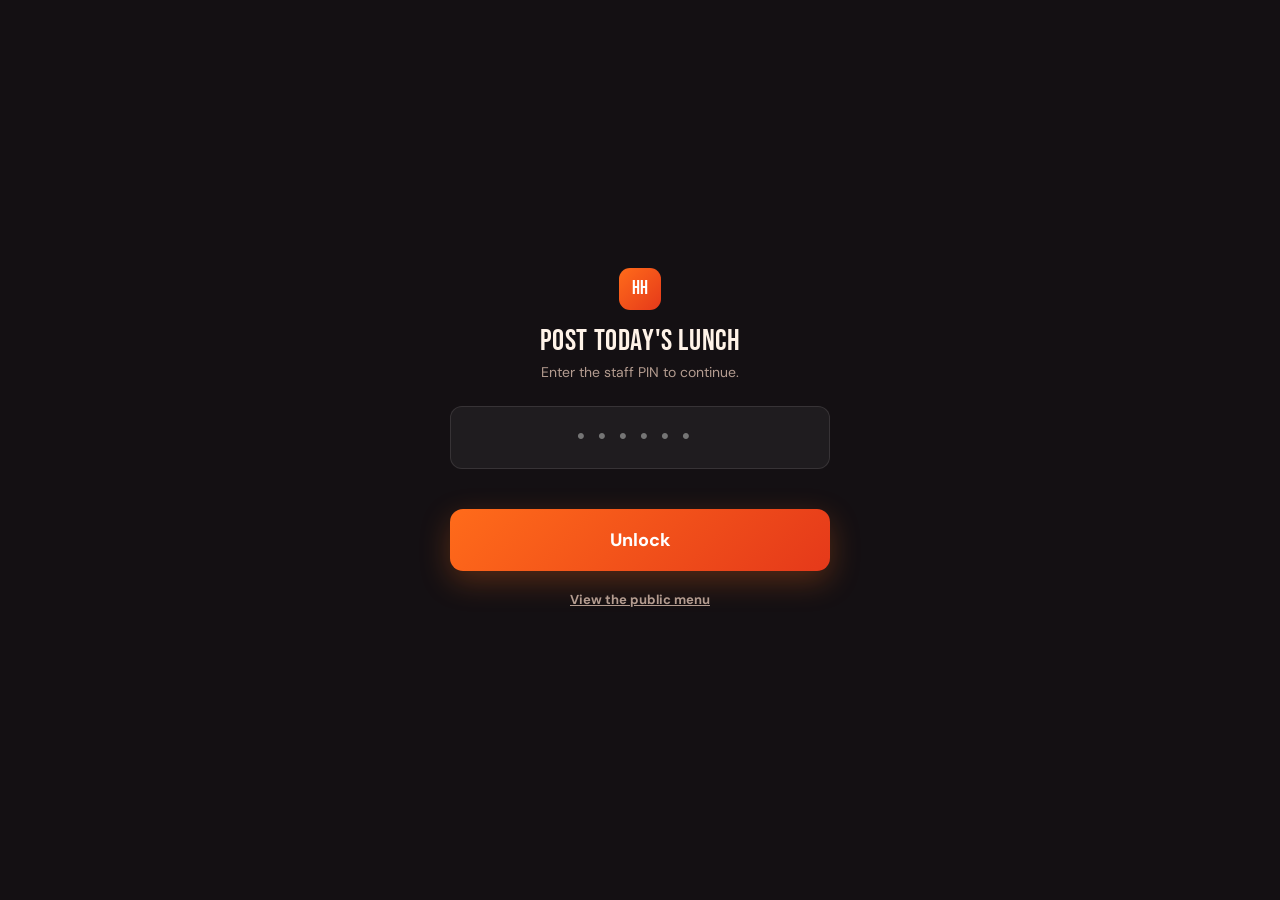
<file: publish.html>
<!DOCTYPE html>
<html lang="en">
<head>
<meta charset="utf-8">
<meta name="viewport" content="width=device-width,initial-scale=1,viewport-fit=cover">
<title>Post Today's Lunch — Hot Headz</title>
<meta name="robots" content="noindex,nofollow">
<link rel="preconnect" href="https://fonts.googleapis.com">
<link rel="preconnect" href="https://fonts.gstatic.com" crossorigin>
<link href="https://fonts.googleapis.com/css2?family=Bebas+Neue&family=DM+Sans:wght@400;500;700;800&display=swap" rel="stylesheet">
<style>
:root{
  --bg:#141013; --card:#1E1719; --line:rgba(255,255,255,.10);
  --ink:#FFF3E8; --mid:#B49C90; --dim:#7A6659;
  --hot:#FF6B1A; --hot-2:#E5391A; --green:#2FBF71; --red:#E5293E; --amber:#E8A830;
  --disp:'Bebas Neue',Impact,sans-serif; --body:'DM Sans',system-ui,sans-serif;
}
*{box-sizing:border-box}
body{margin:0;background:var(--bg);color:var(--ink);font-family:var(--body);font-size:16px;line-height:1.55;-webkit-font-smoothing:antialiased}
h1,h2,h3{font-family:var(--disp);font-weight:400;letter-spacing:.02em;margin:0;line-height:1}
.wrap{width:min(720px,94vw);margin:0 auto;padding:22px 0 60px}

.top{display:flex;align-items:center;gap:12px;padding:16px 0 20px;border-bottom:1px solid var(--line);margin-bottom:22px}
.logo{width:42px;height:42px;border-radius:11px;background:linear-gradient(135deg,var(--hot),var(--hot-2));display:grid;place-items:center;font-family:var(--disp);font-size:19px;color:#fff;flex:0 0 auto}
.top h1{font-size:25px}
.top small{display:block;font-family:var(--body);font-size:11px;font-weight:700;letter-spacing:.18em;text-transform:uppercase;color:var(--dim);margin-top:3px}
.top .spacer{flex:1}
.link{font-size:13px;font-weight:700;color:var(--mid)}

/* status banner — stays put until it is dealt with */
.banner{border-radius:14px;padding:16px 18px;margin-bottom:20px;border:1px solid var(--line);display:none}
.banner.show{display:block}
.banner b{display:block;font-size:15px;margin-bottom:4px}
.banner.ok{background:rgba(47,191,113,.11);border-color:rgba(47,191,113,.4)}
.banner.ok b{color:var(--green)}
.banner.bad{background:rgba(229,41,62,.11);border-color:rgba(229,41,62,.45)}
.banner.bad b{color:var(--red)}
.banner.warn{background:rgba(232,168,48,.11);border-color:rgba(232,168,48,.42)}
.banner.warn b{color:var(--amber)}
.banner p{margin:0;font-size:14px;color:var(--mid)}
.banner .acts{margin-top:12px;display:flex;gap:9px;flex-wrap:wrap}

.card{background:var(--card);border:1px solid var(--line);border-radius:16px;padding:20px;margin-bottom:16px}
.card h2{font-size:22px;margin-bottom:4px}
.card .hint{font-size:13px;color:var(--dim);margin-bottom:14px}

label{display:block;font-size:12px;font-weight:800;letter-spacing:.13em;text-transform:uppercase;color:var(--mid);margin-bottom:8px}
input,textarea,select{
  width:100%;padding:15px 16px;border-radius:12px;border:1px solid var(--line);
  background:rgba(255,255,255,.05);color:var(--ink);font-family:inherit;font-size:16px;
}
input:focus,textarea:focus,select:focus{outline:none;border-color:var(--hot);background:rgba(255,255,255,.08)}
textarea{min-height:150px;resize:vertical;line-height:1.7}
.row{display:flex;gap:12px;flex-wrap:wrap}
.row>*{flex:1;min-width:150px}

.btn{
  display:inline-flex;align-items:center;justify-content:center;gap:8px;padding:16px 24px;
  border-radius:13px;font-weight:800;font-size:16px;border:none;cursor:pointer;font-family:inherit;
  transition:transform .15s,filter .2s;
}
.btn:active{transform:scale(.985)}
.btn-go{background:linear-gradient(135deg,var(--hot),var(--hot-2));color:#fff;width:100%;font-size:18px;padding:19px;box-shadow:0 10px 30px rgba(255,107,26,.28)}
.btn-go:disabled{opacity:.55;cursor:not-allowed;box-shadow:none}
.btn-sm{padding:10px 16px;font-size:14px;background:rgba(255,255,255,.09);color:var(--ink)}

.count{font-size:12px;color:var(--dim);margin-top:7px}
.live{display:flex;align-items:center;gap:8px;font-size:13px;font-weight:700;color:var(--mid);margin-bottom:18px}
.dot{width:9px;height:9px;border-radius:50%;background:var(--dim)}
.dot.on{background:var(--green);box-shadow:0 0 10px var(--green)}
.dot.off{background:var(--amber);box-shadow:0 0 10px var(--amber)}

/* pin gate */
.gate{position:fixed;inset:0;background:var(--bg);display:grid;place-items:center;z-index:50;padding:24px}
.gate.hide{display:none}
.gate-in{width:min(380px,92vw);text-align:center}
.gate h2{font-size:30px;margin-bottom:6px}
.gate p{color:var(--mid);font-size:14px;margin:0 0 22px}
.pin{letter-spacing:.5em;text-align:center;font-size:26px;font-family:var(--disp)}
.gate-err{color:var(--red);font-size:13.5px;font-weight:700;margin-top:12px;min-height:20px}
</style>
</head>
<body>

<!-- ══ PIN GATE ══ -->
<div class="gate" id="gate">
  <div class="gate-in">
    <div class="logo" style="margin:0 auto 16px">HH</div>
    <h2>POST TODAY'S LUNCH</h2>
    <p>Enter the staff PIN to continue.</p>
    <input class="pin" id="pinInput" type="password" inputmode="numeric" autocomplete="off" placeholder="••••••" aria-label="Staff PIN">
    <div class="gate-err" id="pinErr"></div>
    <button class="btn btn-go" id="pinBtn" style="margin-top:8px">Unlock</button>
    <p style="margin-top:18px"><a class="link" href="/menu">View the public menu</a></p>
  </div>
</div>

<!-- ══ APP ══ -->
<div class="wrap" id="app" hidden>

  <div class="top">
    <div class="logo">HH</div>
    <div>
      <h1>Post Today's Lunch</h1>
      <small>Hot Headz Southern Foods</small>
    </div>
    <div class="spacer"></div>
    <a class="link" href="/editor">Full editor →</a>
  </div>

  <div class="banner" id="banner" role="status" aria-live="polite"></div>

  <div class="live"><span class="dot" id="liveDot"></span><span id="liveTxt">Checking what's live…</span></div>

  <div class="card">
    <h2>THE DAY</h2>
    <p class="hint">Defaults to whichever day the website is showing. Change it only if you're posting further ahead.</p>
    <div id="liveDayNote" style="display:none;border-radius:9px;padding:9px 11px;margin-bottom:11px;font-size:13px;line-height:1.5;background:rgba(255,122,24,.10);border:1px solid rgba(255,122,24,.35)"></div>
    <div class="row">
      <div>
        <label for="dateIn">Date</label>
        <input id="dateIn" type="date">
      </div>
      <div style="flex:0 0 auto;display:flex;align-items:flex-end">
        <button class="btn btn-sm" id="todayBtn" type="button">Use the live day</button>
      </div>
    </div>
  </div>

  <div class="card">
    <h2>MEATS</h2>
    <p class="hint">One per line. Add a description after a <b>|</b> if you want one — otherwise just the name.</p>
    <label for="meatsIn" class="sr-only" style="position:absolute;left:-9999px">Meats</label>
    <textarea id="meatsIn" placeholder="Fried Fish | Golden-fried with a crispy, seasoned coating&#10;Smoked Chicken&#10;Red Beans &amp; Rice"></textarea>
    <div class="count" id="meatsCount">0 meats</div>
  </div>

  <div class="card">
    <h2>SIDES</h2>
    <p class="hint">One per line, same idea.</p>
    <label for="sidesIn" class="sr-only" style="position:absolute;left:-9999px">Sides</label>
    <textarea id="sidesIn" placeholder="Cabbage&#10;Greens&#10;Tomatoes &amp; Okra&#10;Mac &amp; Cheese"></textarea>
    <div class="count" id="sidesCount">0 sides</div>
  </div>

  <div class="card">
    <h2>EXTRAS</h2>
    <div class="row">
      <div>
        <label for="crawfishIn">Crawfish today?</label>
        <select id="crawfishIn"><option value="no">No</option><option value="yes">Yes — show crawfish</option></select>
      </div>
      <div>
        <label for="dessertIn">Dessert (optional)</label>
        <input id="dessertIn" placeholder="Banana Pudding">
      </div>
    </div>
  </div>

  <button class="btn btn-go" id="goBtn">Publish To The Website</button>
  <p class="count" style="text-align:center;margin-top:12px">Publishing replaces whatever is showing for that date.</p>

</div>

<script>
(function(){
  'use strict';

  var PIN_HASH='77334823791bea53e508ba59387c1287c8da962026769657b4686756db4b7bc8';
  var $=function(id){return document.getElementById(id);};

  /* ── pin ─────────────────────────────────────────────── */
  async function hashPin(pin){
    var buf=await crypto.subtle.digest('SHA-256',new TextEncoder().encode(pin));
    return Array.from(new Uint8Array(buf)).map(function(b){return b.toString(16).padStart(2,'0');}).join('');
  }
  function getPin(){ try{ return sessionStorage.getItem('hhPin')||''; }catch(e){ return ''; } }
  function setPin(p){ try{ sessionStorage.setItem('hhPin',p); }catch(e){} }

  function openApp(){ $('gate').classList.add('hide'); $('app').hidden=false; init(); }

  async function tryUnlock(){
    var v=($('pinInput').value||'').trim();
    if(!v){ $('pinErr').textContent='Enter the PIN.'; return; }
    var h=await hashPin(v);
    if(h!==PIN_HASH){ $('pinErr').textContent='That PIN is not right.'; $('pinInput').value=''; return; }
    setPin(v); $('pinErr').textContent=''; openApp();
  }
  $('pinBtn').addEventListener('click',tryUnlock);
  $('pinInput').addEventListener('keydown',function(e){ if(e.key==='Enter') tryUnlock(); });

  // Already unlocked this session? Go straight in.
  if(getPin()) openApp();

  /* ── banner: stays until dealt with, unlike a toast ──── */
  function banner(kind,title,msg,actions){
    var b=$('banner');
    b.className='banner show '+kind;
    var html='<b>'+title+'</b><p>'+msg+'</p>';
    if(actions&&actions.length){
      html+='<div class="acts">'+actions.map(function(a,i){
        return '<button class="btn btn-sm" data-act="'+i+'">'+a.label+'</button>';
      }).join('')+'</div>';
    }
    b.innerHTML=html;
    if(actions){
      actions.forEach(function(a,i){
        var el=b.querySelector('[data-act="'+i+'"]');
        if(el) el.addEventListener('click',a.fn);
      });
    }
    b.scrollIntoView({behavior:'smooth',block:'nearest'});
  }
  function clearBanner(){ $('banner').className='banner'; $('banner').innerHTML=''; }

  /* ── parsing ─────────────────────────────────────────── */
  function parseLines(text){
    return String(text||'').split('\n').map(function(l){return l.trim();}).filter(Boolean).map(function(line){
      var p=line.split('|');
      return { name:(p[0]||'').trim(), desc:p.slice(1).join('|').trim() };
    }).filter(function(i){return i.name;});
  }
  function isoOf(d){ return d.getFullYear()+'-'+String(d.getMonth()+1).padStart(2,'0')+'-'+String(d.getDate()).padStart(2,'0'); }
  function todayISO(){ return isoOf(new Date()); }

  /* WHICH DAY THE PUBLIC SITE IS SHOWING.
     menu.html rolls its "Today" tab forward to tomorrow once the current day
     is past closing time. Staff posting after close were writing a perfect
     row to a day the website had already left behind, then reading "Lunch not
     posted yet" and concluding the save had failed. It had not. Same rule as
     menu.html and the editor -- change all three together. */
  var siteHours=null, siteClosures=null;
  async function loadSiteHours(){
    try{
      var r=await fetch('/api/menu-read',{method:'POST',cache:'no-store',headers:{'Content-Type':'application/json'},
        body:JSON.stringify({table:'menu_defaults',fresh:true})});
      var j=await r.json(), rows=(j&&j.rows)||[];
      function val(k){
        for(var i=0;i<rows.length;i++) if(rows[i].key===k){
          var v=rows[i].value;
          if(typeof v==='string'){ try{ v=JSON.parse(v); }catch(e){} }
          return v;
        }
        return null;
      }
      siteHours=val('hours'); siteClosures=val('closures');
    }catch(e){ /* fall back to the built-in hours below */ }
  }
  function closeMins(dayName){
    var wk=(siteHours&&siteHours.weekly)||[], l=String(dayName||'').toLowerCase(), e=null;
    for(var i=0;i<wk.length;i++) if(String(wk[i].day||'').toLowerCase()===l){ e=wk[i]; break; }
    var s=(e&&e.close) || (l==='sunday'?'3:00 PM':'2:00 PM');
    var m=String(s).trim().match(/^(\d{1,2}):(\d{2})\s*(AM|PM)$/i);
    if(!m) return null;
    var h=+m[1],mn=+m[2],ap=m[3].toUpperCase();
    if(ap==='PM'&&h!==12)h+=12; if(ap==='AM'&&h===12)h=0;
    return h*60+mn;
  }
  function closedAllDay(dayName){
    var c=siteClosures||{}, ks=Object.keys(c), l=String(dayName||'').toLowerCase();
    for(var i=0;i<ks.length;i++) if(ks[i].toLowerCase()===l) return !!(c[ks[i]]&&c[ks[i]].closed);
    return false;
  }
  function siteDayISO(){
    var now=new Date(), name=now.toLocaleDateString('en-US',{weekday:'long'});
    var cl=closeMins(name), mins=now.getHours()*60+now.getMinutes();
    if(cl!=null && mins>=cl && !closedAllDay(name)){
      var t=new Date(now); t.setDate(now.getDate()+1); return isoOf(t);
    }
    return isoOf(now);
  }
  /* "Saturday, Sep 5", not "2026-09-05". The year is printed only when the
     date is in another year, where it actually tells you something. */
  function dayLabel(iso){
    var p=String(iso||'').split('-');
    if(p.length!==3) return iso||'';
    var d=new Date(+p[0],+p[1]-1,+p[2]);
    var o={weekday:'long',month:'short',day:'numeric'};
    if(d.getFullYear()!==new Date().getFullYear()) o.year='numeric';
    return d.toLocaleDateString('en-US',o);
  }
  function plural(n,word){ return n+' '+word+(n===1?'':'s'); }
  function paintLiveDayNote(){
    var el=document.getElementById('liveDayNote');
    if(!el) return;
    var live=siteDayISO(), sel=($('dateIn').value||live);
    var h='🌐 The website is showing <b>'+dayLabel(live)+'</b> right now.';
    if(live!==todayISO()) h+=' Today’s service is over, so it has already rolled forward to tomorrow.';
    if(sel!==live) h+='<br><span style="color:#F0C069">⚠️ You are posting to <b>'+dayLabel(sel)+'</b> — it will not show up publicly until then.</span>';
    el.innerHTML=h;
    el.style.display='';
  }

  function counts(){
    $('meatsCount').textContent=parseLines($('meatsIn').value).length+' meats';
    $('sidesCount').textContent=parseLines($('sidesIn').value).length+' sides';
  }

  /* ── what is live right now ──────────────────────────── */
  async function refreshLive(){
    paintLiveDayNote();
    var date=$('dateIn').value||siteDayISO();
    try{
      // fresh:true — whoever is on this screen is deciding whether their
      // publish worked, and a cached answer is worse than a slow one.
      var r=await fetch('/api/menu-read',{method:'POST',cache:'no-store',headers:{'Content-Type':'application/json'},
        body:JSON.stringify({table:'lunch_dates',limit:400,fresh:true})});
      var j=await r.json();
      var rows=(j&&j.rows)||[];
      var hit=rows.filter(function(x){return x.lunch_date===date;})[0];
      if(hit){
        var m=((hit.data||{}).lunch||{}).meats||[];
        var s=((hit.data||{}).lunch||{}).sides||[];
        $('liveDot').className='dot on';
        $('liveTxt').textContent='Posted for '+dayLabel(date)+' — '+plural(m.length,'meat')+', '+plural(s.length,'side')+'.';
        // Prefill so an edit is a tweak, not a retype.
        if(!$('meatsIn').value && m.length) $('meatsIn').value=m.map(fmt).join('\n');
        if(!$('sidesIn').value && s.length) $('sidesIn').value=s.map(fmt).join('\n');
        counts();
      }else{
        $('liveDot').className='dot off';
        $('liveTxt').textContent='Nothing posted for '+dayLabel(date)+' yet.';
      }
    }catch(e){
      $('liveDot').className='dot';
      $('liveTxt').textContent='Could not check what is live.';
    }
  }
  function fmt(i){ return i.desc ? (i.name+' | '+i.desc) : i.name; }

  /* ── publish ─────────────────────────────────────────── */
  async function publish(){
    clearBanner();
    var date=$('dateIn').value||siteDayISO();
    var meats=parseLines($('meatsIn').value);
    var sides=parseLines($('sidesIn').value);

    if(!meats.length){
      banner('bad','Add at least one meat','A lunch post needs meats before it can go on the website.');
      $('meatsIn').focus(); return;
    }

    var dessertName=($('dessertIn').value||'').trim();
    var payload={
      lunch:{
        show:true,
        meats:meats,
        sides:sides,
        sameDaily:[],                     // empty = fall back to the global Same Daily list
        items:[].concat(meats,sides)      // flattened copy, for the older reader path
      },
      dessert:{ items: dessertName ? [{name:dessertName,desc:''}] : [] },
      crawfish:{ show: $('crawfishIn').value==='yes' }
    };

    var btn=$('goBtn');
    btn.disabled=true; btn.textContent='Publishing…';

    try{
      var r=await fetch('/api/menu-save',{method:'POST',headers:{'Content-Type':'application/json'},
        body:JSON.stringify({ pin:getPin(), op:'upsert', table:'lunch_dates',
          row:{ lunch_date:date, data:payload, saved_by:'Hot Headz staff' } })});
      var txt=await r.text();
      var body=null; try{ body=txt?JSON.parse(txt):null; }catch(e){}

      if(r.status===403){
        // The single most common real failure: the phone dropped the tab and
        // sessionStorage went with it. That is not a wrong PIN, so do not say so.
        try{ sessionStorage.removeItem('hhPin'); }catch(e){}
        banner('warn','Your sign-in expired','Nothing was lost — your menu is still typed in below. Enter the PIN again and it will publish.',
          [{label:'Enter PIN', fn:function(){
              $('gate').classList.remove('hide');
              $('pinInput').value=''; $('pinInput').focus();
              $('pinErr').textContent='';
              // After unlocking, come straight back and finish the publish.
              var once=setInterval(function(){ if(getPin()){ clearInterval(once); publish(); } },400);
          }}]);
        return;
      }
      if(!r.ok){
        banner('bad','It did not publish',(body&&body.error)||('The website returned '+r.status+'.')+' Nothing was changed.',
          [{label:'Try again', fn:publish}]);
        return;
      }

      // Only promise "live" when the date is the day the site actually shows.
      if(date===siteDayISO()){
        banner('ok','Published','It is live on the website now — '+plural(meats.length,'meat')+' and '+plural(sides.length,'side')+' for '+dayLabel(date)+'.',
          [{label:'View the menu', fn:function(){ location.href='/menu'; }}]);
      }else{
        banner('ok','Saved for '+dayLabel(date),plural(meats.length,'meat')+' and '+plural(sides.length,'side')+'. The website is showing '+dayLabel(siteDayISO())+' right now, so this goes public on '+dayLabel(date)+'.',
          [{label:'View the menu', fn:function(){ location.href='/menu'; }}]);
      }
      refreshLive();
    }catch(e){
      banner('bad','It did not publish','Could not reach the website ('+e.message+'). Nothing was changed — check your signal and try again.',
        [{label:'Try again', fn:publish}]);
    }finally{
      btn.disabled=false; btn.textContent='Publish To The Website';
    }
  }

  /* ── init ────────────────────────────────────────────── */
  function init(){
    if(init.done) return; init.done=true;
    $('dateIn').value=siteDayISO();
    $('todayBtn').addEventListener('click',function(){ $('dateIn').value=siteDayISO(); refreshLive(); });
    $('dateIn').addEventListener('change',refreshLive);
    // Hours decide which day the site is on, so re-derive the default once
    // they land. Until then the built-in fallback hours are already correct
    // for every day Hot Headz currently keeps.
    loadSiteHours().then(function(){
      if(!$('dateIn').dataset.touched) $('dateIn').value=siteDayISO();
      paintLiveDayNote(); refreshLive();
    });
    $('dateIn').addEventListener('input',function(){ $('dateIn').dataset.touched='1'; paintLiveDayNote(); });
    paintLiveDayNote();
    $('meatsIn').addEventListener('input',counts);
    $('sidesIn').addEventListener('input',counts);
    $('goBtn').addEventListener('click',publish);
    counts();
    refreshLive();
  }
})();
</script>
</body>
</html>
</file>
